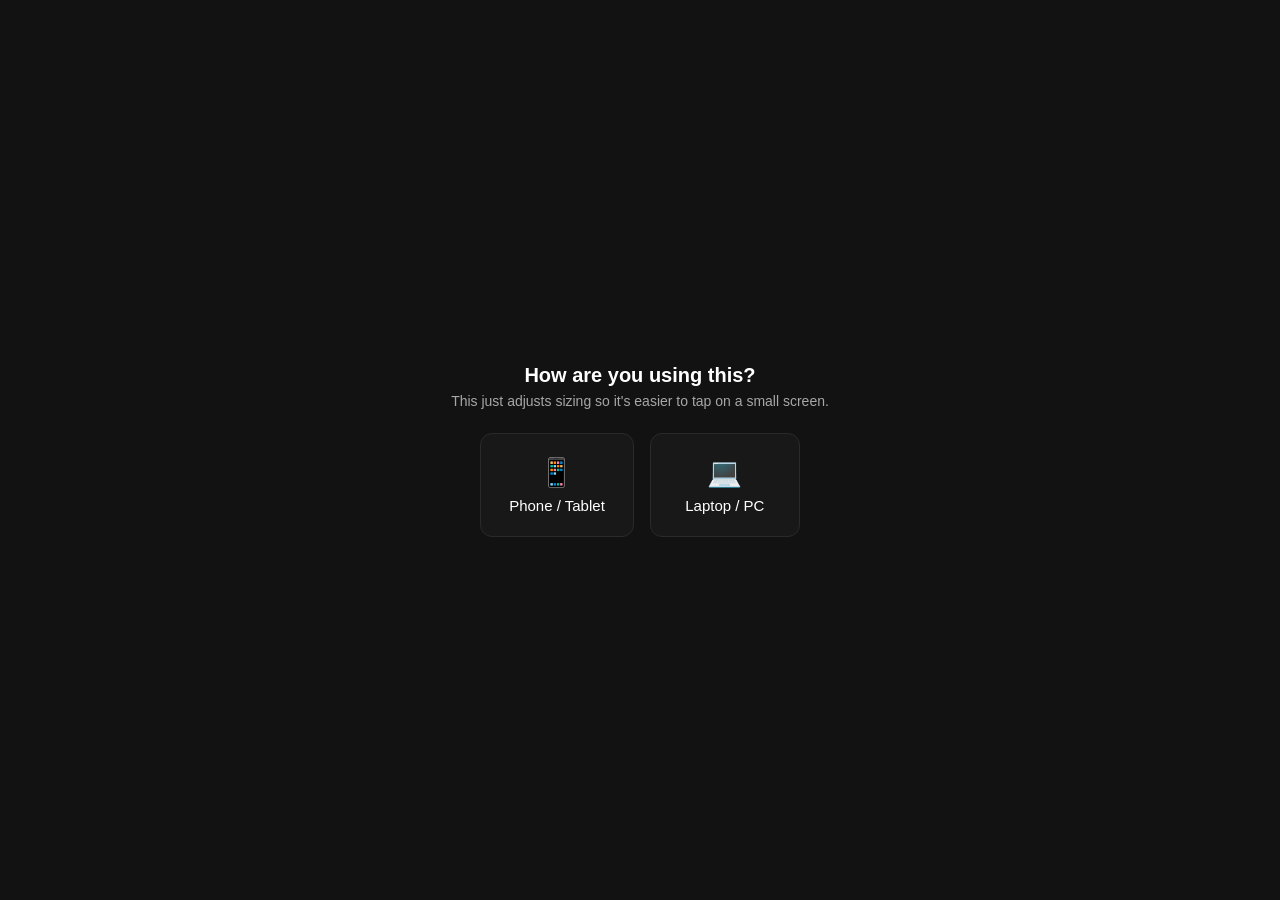
<file: offline-spotify (11).html>
<!DOCTYPE html>
<html lang="en">
<head>
<meta charset="UTF-8">
<title>Offline Player</title>
<link rel="manifest" href="manifest.json">
<meta name="theme-color" content="#121212">
<meta name="viewport" content="width=device-width, initial-scale=1">
<script>
/*!

JSZip v3.10.1 - A JavaScript class for generating and reading zip files
<http://stuartk.com/jszip>

(c) 2009-2016 Stuart Knightley <stuart [at] stuartk.com>
Dual licenced under the MIT license or GPLv3. See https://raw.github.com/Stuk/jszip/main/LICENSE.markdown.

JSZip uses the library pako released under the MIT license :
https://github.com/nodeca/pako/blob/main/LICENSE
*/

!function(e){if("object"==typeof exports&&"undefined"!=typeof module)module.exports=e();else if("function"==typeof define&&define.amd)define([],e);else{("undefined"!=typeof window?window:"undefined"!=typeof global?global:"undefined"!=typeof self?self:this).JSZip=e()}}(function(){return function s(a,o,h){function u(r,e){if(!o[r]){if(!a[r]){var t="function"==typeof require&&require;if(!e&&t)return t(r,!0);if(l)return l(r,!0);var n=new Error("Cannot find module '"+r+"'");throw n.code="MODULE_NOT_FOUND",n}var i=o[r]={exports:{}};a[r][0].call(i.exports,function(e){var t=a[r][1][e];return u(t||e)},i,i.exports,s,a,o,h)}return o[r].exports}for(var l="function"==typeof require&&require,e=0;e<h.length;e++)u(h[e]);return u}({1:[function(e,t,r){"use strict";var d=e("./utils"),c=e("./support"),p="ABCDEFGHIJKLMNOPQRSTUVWXYZabcdefghijklmnopqrstuvwxyz0123456789+/=";r.encode=function(e){for(var t,r,n,i,s,a,o,h=[],u=0,l=e.length,f=l,c="string"!==d.getTypeOf(e);u<e.length;)f=l-u,n=c?(t=e[u++],r=u<l?e[u++]:0,u<l?e[u++]:0):(t=e.charCodeAt(u++),r=u<l?e.charCodeAt(u++):0,u<l?e.charCodeAt(u++):0),i=t>>2,s=(3&t)<<4|r>>4,a=1<f?(15&r)<<2|n>>6:64,o=2<f?63&n:64,h.push(p.charAt(i)+p.charAt(s)+p.charAt(a)+p.charAt(o));return h.join("")},r.decode=function(e){var t,r,n,i,s,a,o=0,h=0,u="data:";if(e.substr(0,u.length)===u)throw new Error("Invalid base64 input, it looks like a data url.");var l,f=3*(e=e.replace(/[^A-Za-z0-9+/=]/g,"")).length/4;if(e.charAt(e.length-1)===p.charAt(64)&&f--,e.charAt(e.length-2)===p.charAt(64)&&f--,f%1!=0)throw new Error("Invalid base64 input, bad content length.");for(l=c.uint8array?new Uint8Array(0|f):new Array(0|f);o<e.length;)t=p.indexOf(e.charAt(o++))<<2|(i=p.indexOf(e.charAt(o++)))>>4,r=(15&i)<<4|(s=p.indexOf(e.charAt(o++)))>>2,n=(3&s)<<6|(a=p.indexOf(e.charAt(o++))),l[h++]=t,64!==s&&(l[h++]=r),64!==a&&(l[h++]=n);return l}},{"./support":30,"./utils":32}],2:[function(e,t,r){"use strict";var n=e("./external"),i=e("./stream/DataWorker"),s=e("./stream/Crc32Probe"),a=e("./stream/DataLengthProbe");function o(e,t,r,n,i){this.compressedSize=e,this.uncompressedSize=t,this.crc32=r,this.compression=n,this.compressedContent=i}o.prototype={getContentWorker:function(){var e=new i(n.Promise.resolve(this.compressedContent)).pipe(this.compression.uncompressWorker()).pipe(new a("data_length")),t=this;return e.on("end",function(){if(this.streamInfo.data_length!==t.uncompressedSize)throw new Error("Bug : uncompressed data size mismatch")}),e},getCompressedWorker:function(){return new i(n.Promise.resolve(this.compressedContent)).withStreamInfo("compressedSize",this.compressedSize).withStreamInfo("uncompressedSize",this.uncompressedSize).withStreamInfo("crc32",this.crc32).withStreamInfo("compression",this.compression)}},o.createWorkerFrom=function(e,t,r){return e.pipe(new s).pipe(new a("uncompressedSize")).pipe(t.compressWorker(r)).pipe(new a("compressedSize")).withStreamInfo("compression",t)},t.exports=o},{"./external":6,"./stream/Crc32Probe":25,"./stream/DataLengthProbe":26,"./stream/DataWorker":27}],3:[function(e,t,r){"use strict";var n=e("./stream/GenericWorker");r.STORE={magic:"\0\0",compressWorker:function(){return new n("STORE compression")},uncompressWorker:function(){return new n("STORE decompression")}},r.DEFLATE=e("./flate")},{"./flate":7,"./stream/GenericWorker":28}],4:[function(e,t,r){"use strict";var n=e("./utils");var o=function(){for(var e,t=[],r=0;r<256;r++){e=r;for(var n=0;n<8;n++)e=1&e?3988292384^e>>>1:e>>>1;t[r]=e}return t}();t.exports=function(e,t){return void 0!==e&&e.length?"string"!==n.getTypeOf(e)?function(e,t,r,n){var i=o,s=n+r;e^=-1;for(var a=n;a<s;a++)e=e>>>8^i[255&(e^t[a])];return-1^e}(0|t,e,e.length,0):function(e,t,r,n){var i=o,s=n+r;e^=-1;for(var a=n;a<s;a++)e=e>>>8^i[255&(e^t.charCodeAt(a))];return-1^e}(0|t,e,e.length,0):0}},{"./utils":32}],5:[function(e,t,r){"use strict";r.base64=!1,r.binary=!1,r.dir=!1,r.createFolders=!0,r.date=null,r.compression=null,r.compressionOptions=null,r.comment=null,r.unixPermissions=null,r.dosPermissions=null},{}],6:[function(e,t,r){"use strict";var n=null;n="undefined"!=typeof Promise?Promise:e("lie"),t.exports={Promise:n}},{lie:37}],7:[function(e,t,r){"use strict";var n="undefined"!=typeof Uint8Array&&"undefined"!=typeof Uint16Array&&"undefined"!=typeof Uint32Array,i=e("pako"),s=e("./utils"),a=e("./stream/GenericWorker"),o=n?"uint8array":"array";function h(e,t){a.call(this,"FlateWorker/"+e),this._pako=null,this._pakoAction=e,this._pakoOptions=t,this.meta={}}r.magic="\b\0",s.inherits(h,a),h.prototype.processChunk=function(e){this.meta=e.meta,null===this._pako&&this._createPako(),this._pako.push(s.transformTo(o,e.data),!1)},h.prototype.flush=function(){a.prototype.flush.call(this),null===this._pako&&this._createPako(),this._pako.push([],!0)},h.prototype.cleanUp=function(){a.prototype.cleanUp.call(this),this._pako=null},h.prototype._createPako=function(){this._pako=new i[this._pakoAction]({raw:!0,level:this._pakoOptions.level||-1});var t=this;this._pako.onData=function(e){t.push({data:e,meta:t.meta})}},r.compressWorker=function(e){return new h("Deflate",e)},r.uncompressWorker=function(){return new h("Inflate",{})}},{"./stream/GenericWorker":28,"./utils":32,pako:38}],8:[function(e,t,r){"use strict";function A(e,t){var r,n="";for(r=0;r<t;r++)n+=String.fromCharCode(255&e),e>>>=8;return n}function n(e,t,r,n,i,s){var a,o,h=e.file,u=e.compression,l=s!==O.utf8encode,f=I.transformTo("string",s(h.name)),c=I.transformTo("string",O.utf8encode(h.name)),d=h.comment,p=I.transformTo("string",s(d)),m=I.transformTo("string",O.utf8encode(d)),_=c.length!==h.name.length,g=m.length!==d.length,b="",v="",y="",w=h.dir,k=h.date,x={crc32:0,compressedSize:0,uncompressedSize:0};t&&!r||(x.crc32=e.crc32,x.compressedSize=e.compressedSize,x.uncompressedSize=e.uncompressedSize);var S=0;t&&(S|=8),l||!_&&!g||(S|=2048);var z=0,C=0;w&&(z|=16),"UNIX"===i?(C=798,z|=function(e,t){var r=e;return e||(r=t?16893:33204),(65535&r)<<16}(h.unixPermissions,w)):(C=20,z|=function(e){return 63&(e||0)}(h.dosPermissions)),a=k.getUTCHours(),a<<=6,a|=k.getUTCMinutes(),a<<=5,a|=k.getUTCSeconds()/2,o=k.getUTCFullYear()-1980,o<<=4,o|=k.getUTCMonth()+1,o<<=5,o|=k.getUTCDate(),_&&(v=A(1,1)+A(B(f),4)+c,b+="up"+A(v.length,2)+v),g&&(y=A(1,1)+A(B(p),4)+m,b+="uc"+A(y.length,2)+y);var E="";return E+="\n\0",E+=A(S,2),E+=u.magic,E+=A(a,2),E+=A(o,2),E+=A(x.crc32,4),E+=A(x.compressedSize,4),E+=A(x.uncompressedSize,4),E+=A(f.length,2),E+=A(b.length,2),{fileRecord:R.LOCAL_FILE_HEADER+E+f+b,dirRecord:R.CENTRAL_FILE_HEADER+A(C,2)+E+A(p.length,2)+"\0\0\0\0"+A(z,4)+A(n,4)+f+b+p}}var I=e("../utils"),i=e("../stream/GenericWorker"),O=e("../utf8"),B=e("../crc32"),R=e("../signature");function s(e,t,r,n){i.call(this,"ZipFileWorker"),this.bytesWritten=0,this.zipComment=t,this.zipPlatform=r,this.encodeFileName=n,this.streamFiles=e,this.accumulate=!1,this.contentBuffer=[],this.dirRecords=[],this.currentSourceOffset=0,this.entriesCount=0,this.currentFile=null,this._sources=[]}I.inherits(s,i),s.prototype.push=function(e){var t=e.meta.percent||0,r=this.entriesCount,n=this._sources.length;this.accumulate?this.contentBuffer.push(e):(this.bytesWritten+=e.data.length,i.prototype.push.call(this,{data:e.data,meta:{currentFile:this.currentFile,percent:r?(t+100*(r-n-1))/r:100}}))},s.prototype.openedSource=function(e){this.currentSourceOffset=this.bytesWritten,this.currentFile=e.file.name;var t=this.streamFiles&&!e.file.dir;if(t){var r=n(e,t,!1,this.currentSourceOffset,this.zipPlatform,this.encodeFileName);this.push({data:r.fileRecord,meta:{percent:0}})}else this.accumulate=!0},s.prototype.closedSource=function(e){this.accumulate=!1;var t=this.streamFiles&&!e.file.dir,r=n(e,t,!0,this.currentSourceOffset,this.zipPlatform,this.encodeFileName);if(this.dirRecords.push(r.dirRecord),t)this.push({data:function(e){return R.DATA_DESCRIPTOR+A(e.crc32,4)+A(e.compressedSize,4)+A(e.uncompressedSize,4)}(e),meta:{percent:100}});else for(this.push({data:r.fileRecord,meta:{percent:0}});this.contentBuffer.length;)this.push(this.contentBuffer.shift());this.currentFile=null},s.prototype.flush=function(){for(var e=this.bytesWritten,t=0;t<this.dirRecords.length;t++)this.push({data:this.dirRecords[t],meta:{percent:100}});var r=this.bytesWritten-e,n=function(e,t,r,n,i){var s=I.transformTo("string",i(n));return R.CENTRAL_DIRECTORY_END+"\0\0\0\0"+A(e,2)+A(e,2)+A(t,4)+A(r,4)+A(s.length,2)+s}(this.dirRecords.length,r,e,this.zipComment,this.encodeFileName);this.push({data:n,meta:{percent:100}})},s.prototype.prepareNextSource=function(){this.previous=this._sources.shift(),this.openedSource(this.previous.streamInfo),this.isPaused?this.previous.pause():this.previous.resume()},s.prototype.registerPrevious=function(e){this._sources.push(e);var t=this;return e.on("data",function(e){t.processChunk(e)}),e.on("end",function(){t.closedSource(t.previous.streamInfo),t._sources.length?t.prepareNextSource():t.end()}),e.on("error",function(e){t.error(e)}),this},s.prototype.resume=function(){return!!i.prototype.resume.call(this)&&(!this.previous&&this._sources.length?(this.prepareNextSource(),!0):this.previous||this._sources.length||this.generatedError?void 0:(this.end(),!0))},s.prototype.error=function(e){var t=this._sources;if(!i.prototype.error.call(this,e))return!1;for(var r=0;r<t.length;r++)try{t[r].error(e)}catch(e){}return!0},s.prototype.lock=function(){i.prototype.lock.call(this);for(var e=this._sources,t=0;t<e.length;t++)e[t].lock()},t.exports=s},{"../crc32":4,"../signature":23,"../stream/GenericWorker":28,"../utf8":31,"../utils":32}],9:[function(e,t,r){"use strict";var u=e("../compressions"),n=e("./ZipFileWorker");r.generateWorker=function(e,a,t){var o=new n(a.streamFiles,t,a.platform,a.encodeFileName),h=0;try{e.forEach(function(e,t){h++;var r=function(e,t){var r=e||t,n=u[r];if(!n)throw new Error(r+" is not a valid compression method !");return n}(t.options.compression,a.compression),n=t.options.compressionOptions||a.compressionOptions||{},i=t.dir,s=t.date;t._compressWorker(r,n).withStreamInfo("file",{name:e,dir:i,date:s,comment:t.comment||"",unixPermissions:t.unixPermissions,dosPermissions:t.dosPermissions}).pipe(o)}),o.entriesCount=h}catch(e){o.error(e)}return o}},{"../compressions":3,"./ZipFileWorker":8}],10:[function(e,t,r){"use strict";function n(){if(!(this instanceof n))return new n;if(arguments.length)throw new Error("The constructor with parameters has been removed in JSZip 3.0, please check the upgrade guide.");this.files=Object.create(null),this.comment=null,this.root="",this.clone=function(){var e=new n;for(var t in this)"function"!=typeof this[t]&&(e[t]=this[t]);return e}}(n.prototype=e("./object")).loadAsync=e("./load"),n.support=e("./support"),n.defaults=e("./defaults"),n.version="3.10.1",n.loadAsync=function(e,t){return(new n).loadAsync(e,t)},n.external=e("./external"),t.exports=n},{"./defaults":5,"./external":6,"./load":11,"./object":15,"./support":30}],11:[function(e,t,r){"use strict";var u=e("./utils"),i=e("./external"),n=e("./utf8"),s=e("./zipEntries"),a=e("./stream/Crc32Probe"),l=e("./nodejsUtils");function f(n){return new i.Promise(function(e,t){var r=n.decompressed.getContentWorker().pipe(new a);r.on("error",function(e){t(e)}).on("end",function(){r.streamInfo.crc32!==n.decompressed.crc32?t(new Error("Corrupted zip : CRC32 mismatch")):e()}).resume()})}t.exports=function(e,o){var h=this;return o=u.extend(o||{},{base64:!1,checkCRC32:!1,optimizedBinaryString:!1,createFolders:!1,decodeFileName:n.utf8decode}),l.isNode&&l.isStream(e)?i.Promise.reject(new Error("JSZip can't accept a stream when loading a zip file.")):u.prepareContent("the loaded zip file",e,!0,o.optimizedBinaryString,o.base64).then(function(e){var t=new s(o);return t.load(e),t}).then(function(e){var t=[i.Promise.resolve(e)],r=e.files;if(o.checkCRC32)for(var n=0;n<r.length;n++)t.push(f(r[n]));return i.Promise.all(t)}).then(function(e){for(var t=e.shift(),r=t.files,n=0;n<r.length;n++){var i=r[n],s=i.fileNameStr,a=u.resolve(i.fileNameStr);h.file(a,i.decompressed,{binary:!0,optimizedBinaryString:!0,date:i.date,dir:i.dir,comment:i.fileCommentStr.length?i.fileCommentStr:null,unixPermissions:i.unixPermissions,dosPermissions:i.dosPermissions,createFolders:o.createFolders}),i.dir||(h.file(a).unsafeOriginalName=s)}return t.zipComment.length&&(h.comment=t.zipComment),h})}},{"./external":6,"./nodejsUtils":14,"./stream/Crc32Probe":25,"./utf8":31,"./utils":32,"./zipEntries":33}],12:[function(e,t,r){"use strict";var n=e("../utils"),i=e("../stream/GenericWorker");function s(e,t){i.call(this,"Nodejs stream input adapter for "+e),this._upstreamEnded=!1,this._bindStream(t)}n.inherits(s,i),s.prototype._bindStream=function(e){var t=this;(this._stream=e).pause(),e.on("data",function(e){t.push({data:e,meta:{percent:0}})}).on("error",function(e){t.isPaused?this.generatedError=e:t.error(e)}).on("end",function(){t.isPaused?t._upstreamEnded=!0:t.end()})},s.prototype.pause=function(){return!!i.prototype.pause.call(this)&&(this._stream.pause(),!0)},s.prototype.resume=function(){return!!i.prototype.resume.call(this)&&(this._upstreamEnded?this.end():this._stream.resume(),!0)},t.exports=s},{"../stream/GenericWorker":28,"../utils":32}],13:[function(e,t,r){"use strict";var i=e("readable-stream").Readable;function n(e,t,r){i.call(this,t),this._helper=e;var n=this;e.on("data",function(e,t){n.push(e)||n._helper.pause(),r&&r(t)}).on("error",function(e){n.emit("error",e)}).on("end",function(){n.push(null)})}e("../utils").inherits(n,i),n.prototype._read=function(){this._helper.resume()},t.exports=n},{"../utils":32,"readable-stream":16}],14:[function(e,t,r){"use strict";t.exports={isNode:"undefined"!=typeof Buffer,newBufferFrom:function(e,t){if(Buffer.from&&Buffer.from!==Uint8Array.from)return Buffer.from(e,t);if("number"==typeof e)throw new Error('The "data" argument must not be a number');return new Buffer(e,t)},allocBuffer:function(e){if(Buffer.alloc)return Buffer.alloc(e);var t=new Buffer(e);return t.fill(0),t},isBuffer:function(e){return Buffer.isBuffer(e)},isStream:function(e){return e&&"function"==typeof e.on&&"function"==typeof e.pause&&"function"==typeof e.resume}}},{}],15:[function(e,t,r){"use strict";function s(e,t,r){var n,i=u.getTypeOf(t),s=u.extend(r||{},f);s.date=s.date||new Date,null!==s.compression&&(s.compression=s.compression.toUpperCase()),"string"==typeof s.unixPermissions&&(s.unixPermissions=parseInt(s.unixPermissions,8)),s.unixPermissions&&16384&s.unixPermissions&&(s.dir=!0),s.dosPermissions&&16&s.dosPermissions&&(s.dir=!0),s.dir&&(e=g(e)),s.createFolders&&(n=_(e))&&b.call(this,n,!0);var a="string"===i&&!1===s.binary&&!1===s.base64;r&&void 0!==r.binary||(s.binary=!a),(t instanceof c&&0===t.uncompressedSize||s.dir||!t||0===t.length)&&(s.base64=!1,s.binary=!0,t="",s.compression="STORE",i="string");var o=null;o=t instanceof c||t instanceof l?t:p.isNode&&p.isStream(t)?new m(e,t):u.prepareContent(e,t,s.binary,s.optimizedBinaryString,s.base64);var h=new d(e,o,s);this.files[e]=h}var i=e("./utf8"),u=e("./utils"),l=e("./stream/GenericWorker"),a=e("./stream/StreamHelper"),f=e("./defaults"),c=e("./compressedObject"),d=e("./zipObject"),o=e("./generate"),p=e("./nodejsUtils"),m=e("./nodejs/NodejsStreamInputAdapter"),_=function(e){"/"===e.slice(-1)&&(e=e.substring(0,e.length-1));var t=e.lastIndexOf("/");return 0<t?e.substring(0,t):""},g=function(e){return"/"!==e.slice(-1)&&(e+="/"),e},b=function(e,t){return t=void 0!==t?t:f.createFolders,e=g(e),this.files[e]||s.call(this,e,null,{dir:!0,createFolders:t}),this.files[e]};function h(e){return"[object RegExp]"===Object.prototype.toString.call(e)}var n={load:function(){throw new Error("This method has been removed in JSZip 3.0, please check the upgrade guide.")},forEach:function(e){var t,r,n;for(t in this.files)n=this.files[t],(r=t.slice(this.root.length,t.length))&&t.slice(0,this.root.length)===this.root&&e(r,n)},filter:function(r){var n=[];return this.forEach(function(e,t){r(e,t)&&n.push(t)}),n},file:function(e,t,r){if(1!==arguments.length)return e=this.root+e,s.call(this,e,t,r),this;if(h(e)){var n=e;return this.filter(function(e,t){return!t.dir&&n.test(e)})}var i=this.files[this.root+e];return i&&!i.dir?i:null},folder:function(r){if(!r)return this;if(h(r))return this.filter(function(e,t){return t.dir&&r.test(e)});var e=this.root+r,t=b.call(this,e),n=this.clone();return n.root=t.name,n},remove:function(r){r=this.root+r;var e=this.files[r];if(e||("/"!==r.slice(-1)&&(r+="/"),e=this.files[r]),e&&!e.dir)delete this.files[r];else for(var t=this.filter(function(e,t){return t.name.slice(0,r.length)===r}),n=0;n<t.length;n++)delete this.files[t[n].name];return this},generate:function(){throw new Error("This method has been removed in JSZip 3.0, please check the upgrade guide.")},generateInternalStream:function(e){var t,r={};try{if((r=u.extend(e||{},{streamFiles:!1,compression:"STORE",compressionOptions:null,type:"",platform:"DOS",comment:null,mimeType:"application/zip",encodeFileName:i.utf8encode})).type=r.type.toLowerCase(),r.compression=r.compression.toUpperCase(),"binarystring"===r.type&&(r.type="string"),!r.type)throw new Error("No output type specified.");u.checkSupport(r.type),"darwin"!==r.platform&&"freebsd"!==r.platform&&"linux"!==r.platform&&"sunos"!==r.platform||(r.platform="UNIX"),"win32"===r.platform&&(r.platform="DOS");var n=r.comment||this.comment||"";t=o.generateWorker(this,r,n)}catch(e){(t=new l("error")).error(e)}return new a(t,r.type||"string",r.mimeType)},generateAsync:function(e,t){return this.generateInternalStream(e).accumulate(t)},generateNodeStream:function(e,t){return(e=e||{}).type||(e.type="nodebuffer"),this.generateInternalStream(e).toNodejsStream(t)}};t.exports=n},{"./compressedObject":2,"./defaults":5,"./generate":9,"./nodejs/NodejsStreamInputAdapter":12,"./nodejsUtils":14,"./stream/GenericWorker":28,"./stream/StreamHelper":29,"./utf8":31,"./utils":32,"./zipObject":35}],16:[function(e,t,r){"use strict";t.exports=e("stream")},{stream:void 0}],17:[function(e,t,r){"use strict";var n=e("./DataReader");function i(e){n.call(this,e);for(var t=0;t<this.data.length;t++)e[t]=255&e[t]}e("../utils").inherits(i,n),i.prototype.byteAt=function(e){return this.data[this.zero+e]},i.prototype.lastIndexOfSignature=function(e){for(var t=e.charCodeAt(0),r=e.charCodeAt(1),n=e.charCodeAt(2),i=e.charCodeAt(3),s=this.length-4;0<=s;--s)if(this.data[s]===t&&this.data[s+1]===r&&this.data[s+2]===n&&this.data[s+3]===i)return s-this.zero;return-1},i.prototype.readAndCheckSignature=function(e){var t=e.charCodeAt(0),r=e.charCodeAt(1),n=e.charCodeAt(2),i=e.charCodeAt(3),s=this.readData(4);return t===s[0]&&r===s[1]&&n===s[2]&&i===s[3]},i.prototype.readData=function(e){if(this.checkOffset(e),0===e)return[];var t=this.data.slice(this.zero+this.index,this.zero+this.index+e);return this.index+=e,t},t.exports=i},{"../utils":32,"./DataReader":18}],18:[function(e,t,r){"use strict";var n=e("../utils");function i(e){this.data=e,this.length=e.length,this.index=0,this.zero=0}i.prototype={checkOffset:function(e){this.checkIndex(this.index+e)},checkIndex:function(e){if(this.length<this.zero+e||e<0)throw new Error("End of data reached (data length = "+this.length+", asked index = "+e+"). Corrupted zip ?")},setIndex:function(e){this.checkIndex(e),this.index=e},skip:function(e){this.setIndex(this.index+e)},byteAt:function(){},readInt:function(e){var t,r=0;for(this.checkOffset(e),t=this.index+e-1;t>=this.index;t--)r=(r<<8)+this.byteAt(t);return this.index+=e,r},readString:function(e){return n.transformTo("string",this.readData(e))},readData:function(){},lastIndexOfSignature:function(){},readAndCheckSignature:function(){},readDate:function(){var e=this.readInt(4);return new Date(Date.UTC(1980+(e>>25&127),(e>>21&15)-1,e>>16&31,e>>11&31,e>>5&63,(31&e)<<1))}},t.exports=i},{"../utils":32}],19:[function(e,t,r){"use strict";var n=e("./Uint8ArrayReader");function i(e){n.call(this,e)}e("../utils").inherits(i,n),i.prototype.readData=function(e){this.checkOffset(e);var t=this.data.slice(this.zero+this.index,this.zero+this.index+e);return this.index+=e,t},t.exports=i},{"../utils":32,"./Uint8ArrayReader":21}],20:[function(e,t,r){"use strict";var n=e("./DataReader");function i(e){n.call(this,e)}e("../utils").inherits(i,n),i.prototype.byteAt=function(e){return this.data.charCodeAt(this.zero+e)},i.prototype.lastIndexOfSignature=function(e){return this.data.lastIndexOf(e)-this.zero},i.prototype.readAndCheckSignature=function(e){return e===this.readData(4)},i.prototype.readData=function(e){this.checkOffset(e);var t=this.data.slice(this.zero+this.index,this.zero+this.index+e);return this.index+=e,t},t.exports=i},{"../utils":32,"./DataReader":18}],21:[function(e,t,r){"use strict";var n=e("./ArrayReader");function i(e){n.call(this,e)}e("../utils").inherits(i,n),i.prototype.readData=function(e){if(this.checkOffset(e),0===e)return new Uint8Array(0);var t=this.data.subarray(this.zero+this.index,this.zero+this.index+e);return this.index+=e,t},t.exports=i},{"../utils":32,"./ArrayReader":17}],22:[function(e,t,r){"use strict";var n=e("../utils"),i=e("../support"),s=e("./ArrayReader"),a=e("./StringReader"),o=e("./NodeBufferReader"),h=e("./Uint8ArrayReader");t.exports=function(e){var t=n.getTypeOf(e);return n.checkSupport(t),"string"!==t||i.uint8array?"nodebuffer"===t?new o(e):i.uint8array?new h(n.transformTo("uint8array",e)):new s(n.transformTo("array",e)):new a(e)}},{"../support":30,"../utils":32,"./ArrayReader":17,"./NodeBufferReader":19,"./StringReader":20,"./Uint8ArrayReader":21}],23:[function(e,t,r){"use strict";r.LOCAL_FILE_HEADER="PK",r.CENTRAL_FILE_HEADER="PK",r.CENTRAL_DIRECTORY_END="PK",r.ZIP64_CENTRAL_DIRECTORY_LOCATOR="PK",r.ZIP64_CENTRAL_DIRECTORY_END="PK",r.DATA_DESCRIPTOR="PK\b"},{}],24:[function(e,t,r){"use strict";var n=e("./GenericWorker"),i=e("../utils");function s(e){n.call(this,"ConvertWorker to "+e),this.destType=e}i.inherits(s,n),s.prototype.processChunk=function(e){this.push({data:i.transformTo(this.destType,e.data),meta:e.meta})},t.exports=s},{"../utils":32,"./GenericWorker":28}],25:[function(e,t,r){"use strict";var n=e("./GenericWorker"),i=e("../crc32");function s(){n.call(this,"Crc32Probe"),this.withStreamInfo("crc32",0)}e("../utils").inherits(s,n),s.prototype.processChunk=function(e){this.streamInfo.crc32=i(e.data,this.streamInfo.crc32||0),this.push(e)},t.exports=s},{"../crc32":4,"../utils":32,"./GenericWorker":28}],26:[function(e,t,r){"use strict";var n=e("../utils"),i=e("./GenericWorker");function s(e){i.call(this,"DataLengthProbe for "+e),this.propName=e,this.withStreamInfo(e,0)}n.inherits(s,i),s.prototype.processChunk=function(e){if(e){var t=this.streamInfo[this.propName]||0;this.streamInfo[this.propName]=t+e.data.length}i.prototype.processChunk.call(this,e)},t.exports=s},{"../utils":32,"./GenericWorker":28}],27:[function(e,t,r){"use strict";var n=e("../utils"),i=e("./GenericWorker");function s(e){i.call(this,"DataWorker");var t=this;this.dataIsReady=!1,this.index=0,this.max=0,this.data=null,this.type="",this._tickScheduled=!1,e.then(function(e){t.dataIsReady=!0,t.data=e,t.max=e&&e.length||0,t.type=n.getTypeOf(e),t.isPaused||t._tickAndRepeat()},function(e){t.error(e)})}n.inherits(s,i),s.prototype.cleanUp=function(){i.prototype.cleanUp.call(this),this.data=null},s.prototype.resume=function(){return!!i.prototype.resume.call(this)&&(!this._tickScheduled&&this.dataIsReady&&(this._tickScheduled=!0,n.delay(this._tickAndRepeat,[],this)),!0)},s.prototype._tickAndRepeat=function(){this._tickScheduled=!1,this.isPaused||this.isFinished||(this._tick(),this.isFinished||(n.delay(this._tickAndRepeat,[],this),this._tickScheduled=!0))},s.prototype._tick=function(){if(this.isPaused||this.isFinished)return!1;var e=null,t=Math.min(this.max,this.index+16384);if(this.index>=this.max)return this.end();switch(this.type){case"string":e=this.data.substring(this.index,t);break;case"uint8array":e=this.data.subarray(this.index,t);break;case"array":case"nodebuffer":e=this.data.slice(this.index,t)}return this.index=t,this.push({data:e,meta:{percent:this.max?this.index/this.max*100:0}})},t.exports=s},{"../utils":32,"./GenericWorker":28}],28:[function(e,t,r){"use strict";function n(e){this.name=e||"default",this.streamInfo={},this.generatedError=null,this.extraStreamInfo={},this.isPaused=!0,this.isFinished=!1,this.isLocked=!1,this._listeners={data:[],end:[],error:[]},this.previous=null}n.prototype={push:function(e){this.emit("data",e)},end:function(){if(this.isFinished)return!1;this.flush();try{this.emit("end"),this.cleanUp(),this.isFinished=!0}catch(e){this.emit("error",e)}return!0},error:function(e){return!this.isFinished&&(this.isPaused?this.generatedError=e:(this.isFinished=!0,this.emit("error",e),this.previous&&this.previous.error(e),this.cleanUp()),!0)},on:function(e,t){return this._listeners[e].push(t),this},cleanUp:function(){this.streamInfo=this.generatedError=this.extraStreamInfo=null,this._listeners=[]},emit:function(e,t){if(this._listeners[e])for(var r=0;r<this._listeners[e].length;r++)this._listeners[e][r].call(this,t)},pipe:function(e){return e.registerPrevious(this)},registerPrevious:function(e){if(this.isLocked)throw new Error("The stream '"+this+"' has already been used.");this.streamInfo=e.streamInfo,this.mergeStreamInfo(),this.previous=e;var t=this;return e.on("data",function(e){t.processChunk(e)}),e.on("end",function(){t.end()}),e.on("error",function(e){t.error(e)}),this},pause:function(){return!this.isPaused&&!this.isFinished&&(this.isPaused=!0,this.previous&&this.previous.pause(),!0)},resume:function(){if(!this.isPaused||this.isFinished)return!1;var e=this.isPaused=!1;return this.generatedError&&(this.error(this.generatedError),e=!0),this.previous&&this.previous.resume(),!e},flush:function(){},processChunk:function(e){this.push(e)},withStreamInfo:function(e,t){return this.extraStreamInfo[e]=t,this.mergeStreamInfo(),this},mergeStreamInfo:function(){for(var e in this.extraStreamInfo)Object.prototype.hasOwnProperty.call(this.extraStreamInfo,e)&&(this.streamInfo[e]=this.extraStreamInfo[e])},lock:function(){if(this.isLocked)throw new Error("The stream '"+this+"' has already been used.");this.isLocked=!0,this.previous&&this.previous.lock()},toString:function(){var e="Worker "+this.name;return this.previous?this.previous+" -> "+e:e}},t.exports=n},{}],29:[function(e,t,r){"use strict";var h=e("../utils"),i=e("./ConvertWorker"),s=e("./GenericWorker"),u=e("../base64"),n=e("../support"),a=e("../external"),o=null;if(n.nodestream)try{o=e("../nodejs/NodejsStreamOutputAdapter")}catch(e){}function l(e,o){return new a.Promise(function(t,r){var n=[],i=e._internalType,s=e._outputType,a=e._mimeType;e.on("data",function(e,t){n.push(e),o&&o(t)}).on("error",function(e){n=[],r(e)}).on("end",function(){try{var e=function(e,t,r){switch(e){case"blob":return h.newBlob(h.transformTo("arraybuffer",t),r);case"base64":return u.encode(t);default:return h.transformTo(e,t)}}(s,function(e,t){var r,n=0,i=null,s=0;for(r=0;r<t.length;r++)s+=t[r].length;switch(e){case"string":return t.join("");case"array":return Array.prototype.concat.apply([],t);case"uint8array":for(i=new Uint8Array(s),r=0;r<t.length;r++)i.set(t[r],n),n+=t[r].length;return i;case"nodebuffer":return Buffer.concat(t);default:throw new Error("concat : unsupported type '"+e+"'")}}(i,n),a);t(e)}catch(e){r(e)}n=[]}).resume()})}function f(e,t,r){var n=t;switch(t){case"blob":case"arraybuffer":n="uint8array";break;case"base64":n="string"}try{this._internalType=n,this._outputType=t,this._mimeType=r,h.checkSupport(n),this._worker=e.pipe(new i(n)),e.lock()}catch(e){this._worker=new s("error"),this._worker.error(e)}}f.prototype={accumulate:function(e){return l(this,e)},on:function(e,t){var r=this;return"data"===e?this._worker.on(e,function(e){t.call(r,e.data,e.meta)}):this._worker.on(e,function(){h.delay(t,arguments,r)}),this},resume:function(){return h.delay(this._worker.resume,[],this._worker),this},pause:function(){return this._worker.pause(),this},toNodejsStream:function(e){if(h.checkSupport("nodestream"),"nodebuffer"!==this._outputType)throw new Error(this._outputType+" is not supported by this method");return new o(this,{objectMode:"nodebuffer"!==this._outputType},e)}},t.exports=f},{"../base64":1,"../external":6,"../nodejs/NodejsStreamOutputAdapter":13,"../support":30,"../utils":32,"./ConvertWorker":24,"./GenericWorker":28}],30:[function(e,t,r){"use strict";if(r.base64=!0,r.array=!0,r.string=!0,r.arraybuffer="undefined"!=typeof ArrayBuffer&&"undefined"!=typeof Uint8Array,r.nodebuffer="undefined"!=typeof Buffer,r.uint8array="undefined"!=typeof Uint8Array,"undefined"==typeof ArrayBuffer)r.blob=!1;else{var n=new ArrayBuffer(0);try{r.blob=0===new Blob([n],{type:"application/zip"}).size}catch(e){try{var i=new(self.BlobBuilder||self.WebKitBlobBuilder||self.MozBlobBuilder||self.MSBlobBuilder);i.append(n),r.blob=0===i.getBlob("application/zip").size}catch(e){r.blob=!1}}}try{r.nodestream=!!e("readable-stream").Readable}catch(e){r.nodestream=!1}},{"readable-stream":16}],31:[function(e,t,s){"use strict";for(var o=e("./utils"),h=e("./support"),r=e("./nodejsUtils"),n=e("./stream/GenericWorker"),u=new Array(256),i=0;i<256;i++)u[i]=252<=i?6:248<=i?5:240<=i?4:224<=i?3:192<=i?2:1;u[254]=u[254]=1;function a(){n.call(this,"utf-8 decode"),this.leftOver=null}function l(){n.call(this,"utf-8 encode")}s.utf8encode=function(e){return h.nodebuffer?r.newBufferFrom(e,"utf-8"):function(e){var t,r,n,i,s,a=e.length,o=0;for(i=0;i<a;i++)55296==(64512&(r=e.charCodeAt(i)))&&i+1<a&&56320==(64512&(n=e.charCodeAt(i+1)))&&(r=65536+(r-55296<<10)+(n-56320),i++),o+=r<128?1:r<2048?2:r<65536?3:4;for(t=h.uint8array?new Uint8Array(o):new Array(o),i=s=0;s<o;i++)55296==(64512&(r=e.charCodeAt(i)))&&i+1<a&&56320==(64512&(n=e.charCodeAt(i+1)))&&(r=65536+(r-55296<<10)+(n-56320),i++),r<128?t[s++]=r:(r<2048?t[s++]=192|r>>>6:(r<65536?t[s++]=224|r>>>12:(t[s++]=240|r>>>18,t[s++]=128|r>>>12&63),t[s++]=128|r>>>6&63),t[s++]=128|63&r);return t}(e)},s.utf8decode=function(e){return h.nodebuffer?o.transformTo("nodebuffer",e).toString("utf-8"):function(e){var t,r,n,i,s=e.length,a=new Array(2*s);for(t=r=0;t<s;)if((n=e[t++])<128)a[r++]=n;else if(4<(i=u[n]))a[r++]=65533,t+=i-1;else{for(n&=2===i?31:3===i?15:7;1<i&&t<s;)n=n<<6|63&e[t++],i--;1<i?a[r++]=65533:n<65536?a[r++]=n:(n-=65536,a[r++]=55296|n>>10&1023,a[r++]=56320|1023&n)}return a.length!==r&&(a.subarray?a=a.subarray(0,r):a.length=r),o.applyFromCharCode(a)}(e=o.transformTo(h.uint8array?"uint8array":"array",e))},o.inherits(a,n),a.prototype.processChunk=function(e){var t=o.transformTo(h.uint8array?"uint8array":"array",e.data);if(this.leftOver&&this.leftOver.length){if(h.uint8array){var r=t;(t=new Uint8Array(r.length+this.leftOver.length)).set(this.leftOver,0),t.set(r,this.leftOver.length)}else t=this.leftOver.concat(t);this.leftOver=null}var n=function(e,t){var r;for((t=t||e.length)>e.length&&(t=e.length),r=t-1;0<=r&&128==(192&e[r]);)r--;return r<0?t:0===r?t:r+u[e[r]]>t?r:t}(t),i=t;n!==t.length&&(h.uint8array?(i=t.subarray(0,n),this.leftOver=t.subarray(n,t.length)):(i=t.slice(0,n),this.leftOver=t.slice(n,t.length))),this.push({data:s.utf8decode(i),meta:e.meta})},a.prototype.flush=function(){this.leftOver&&this.leftOver.length&&(this.push({data:s.utf8decode(this.leftOver),meta:{}}),this.leftOver=null)},s.Utf8DecodeWorker=a,o.inherits(l,n),l.prototype.processChunk=function(e){this.push({data:s.utf8encode(e.data),meta:e.meta})},s.Utf8EncodeWorker=l},{"./nodejsUtils":14,"./stream/GenericWorker":28,"./support":30,"./utils":32}],32:[function(e,t,a){"use strict";var o=e("./support"),h=e("./base64"),r=e("./nodejsUtils"),u=e("./external");function n(e){return e}function l(e,t){for(var r=0;r<e.length;++r)t[r]=255&e.charCodeAt(r);return t}e("setimmediate"),a.newBlob=function(t,r){a.checkSupport("blob");try{return new Blob([t],{type:r})}catch(e){try{var n=new(self.BlobBuilder||self.WebKitBlobBuilder||self.MozBlobBuilder||self.MSBlobBuilder);return n.append(t),n.getBlob(r)}catch(e){throw new Error("Bug : can't construct the Blob.")}}};var i={stringifyByChunk:function(e,t,r){var n=[],i=0,s=e.length;if(s<=r)return String.fromCharCode.apply(null,e);for(;i<s;)"array"===t||"nodebuffer"===t?n.push(String.fromCharCode.apply(null,e.slice(i,Math.min(i+r,s)))):n.push(String.fromCharCode.apply(null,e.subarray(i,Math.min(i+r,s)))),i+=r;return n.join("")},stringifyByChar:function(e){for(var t="",r=0;r<e.length;r++)t+=String.fromCharCode(e[r]);return t},applyCanBeUsed:{uint8array:function(){try{return o.uint8array&&1===String.fromCharCode.apply(null,new Uint8Array(1)).length}catch(e){return!1}}(),nodebuffer:function(){try{return o.nodebuffer&&1===String.fromCharCode.apply(null,r.allocBuffer(1)).length}catch(e){return!1}}()}};function s(e){var t=65536,r=a.getTypeOf(e),n=!0;if("uint8array"===r?n=i.applyCanBeUsed.uint8array:"nodebuffer"===r&&(n=i.applyCanBeUsed.nodebuffer),n)for(;1<t;)try{return i.stringifyByChunk(e,r,t)}catch(e){t=Math.floor(t/2)}return i.stringifyByChar(e)}function f(e,t){for(var r=0;r<e.length;r++)t[r]=e[r];return t}a.applyFromCharCode=s;var c={};c.string={string:n,array:function(e){return l(e,new Array(e.length))},arraybuffer:function(e){return c.string.uint8array(e).buffer},uint8array:function(e){return l(e,new Uint8Array(e.length))},nodebuffer:function(e){return l(e,r.allocBuffer(e.length))}},c.array={string:s,array:n,arraybuffer:function(e){return new Uint8Array(e).buffer},uint8array:function(e){return new Uint8Array(e)},nodebuffer:function(e){return r.newBufferFrom(e)}},c.arraybuffer={string:function(e){return s(new Uint8Array(e))},array:function(e){return f(new Uint8Array(e),new Array(e.byteLength))},arraybuffer:n,uint8array:function(e){return new Uint8Array(e)},nodebuffer:function(e){return r.newBufferFrom(new Uint8Array(e))}},c.uint8array={string:s,array:function(e){return f(e,new Array(e.length))},arraybuffer:function(e){return e.buffer},uint8array:n,nodebuffer:function(e){return r.newBufferFrom(e)}},c.nodebuffer={string:s,array:function(e){return f(e,new Array(e.length))},arraybuffer:function(e){return c.nodebuffer.uint8array(e).buffer},uint8array:function(e){return f(e,new Uint8Array(e.length))},nodebuffer:n},a.transformTo=function(e,t){if(t=t||"",!e)return t;a.checkSupport(e);var r=a.getTypeOf(t);return c[r][e](t)},a.resolve=function(e){for(var t=e.split("/"),r=[],n=0;n<t.length;n++){var i=t[n];"."===i||""===i&&0!==n&&n!==t.length-1||(".."===i?r.pop():r.push(i))}return r.join("/")},a.getTypeOf=function(e){return"string"==typeof e?"string":"[object Array]"===Object.prototype.toString.call(e)?"array":o.nodebuffer&&r.isBuffer(e)?"nodebuffer":o.uint8array&&e instanceof Uint8Array?"uint8array":o.arraybuffer&&e instanceof ArrayBuffer?"arraybuffer":void 0},a.checkSupport=function(e){if(!o[e.toLowerCase()])throw new Error(e+" is not supported by this platform")},a.MAX_VALUE_16BITS=65535,a.MAX_VALUE_32BITS=-1,a.pretty=function(e){var t,r,n="";for(r=0;r<(e||"").length;r++)n+="\\x"+((t=e.charCodeAt(r))<16?"0":"")+t.toString(16).toUpperCase();return n},a.delay=function(e,t,r){setImmediate(function(){e.apply(r||null,t||[])})},a.inherits=function(e,t){function r(){}r.prototype=t.prototype,e.prototype=new r},a.extend=function(){var e,t,r={};for(e=0;e<arguments.length;e++)for(t in arguments[e])Object.prototype.hasOwnProperty.call(arguments[e],t)&&void 0===r[t]&&(r[t]=arguments[e][t]);return r},a.prepareContent=function(r,e,n,i,s){return u.Promise.resolve(e).then(function(n){return o.blob&&(n instanceof Blob||-1!==["[object File]","[object Blob]"].indexOf(Object.prototype.toString.call(n)))&&"undefined"!=typeof FileReader?new u.Promise(function(t,r){var e=new FileReader;e.onload=function(e){t(e.target.result)},e.onerror=function(e){r(e.target.error)},e.readAsArrayBuffer(n)}):n}).then(function(e){var t=a.getTypeOf(e);return t?("arraybuffer"===t?e=a.transformTo("uint8array",e):"string"===t&&(s?e=h.decode(e):n&&!0!==i&&(e=function(e){return l(e,o.uint8array?new Uint8Array(e.length):new Array(e.length))}(e))),e):u.Promise.reject(new Error("Can't read the data of '"+r+"'. Is it in a supported JavaScript type (String, Blob, ArrayBuffer, etc) ?"))})}},{"./base64":1,"./external":6,"./nodejsUtils":14,"./support":30,setimmediate:54}],33:[function(e,t,r){"use strict";var n=e("./reader/readerFor"),i=e("./utils"),s=e("./signature"),a=e("./zipEntry"),o=e("./support");function h(e){this.files=[],this.loadOptions=e}h.prototype={checkSignature:function(e){if(!this.reader.readAndCheckSignature(e)){this.reader.index-=4;var t=this.reader.readString(4);throw new Error("Corrupted zip or bug: unexpected signature ("+i.pretty(t)+", expected "+i.pretty(e)+")")}},isSignature:function(e,t){var r=this.reader.index;this.reader.setIndex(e);var n=this.reader.readString(4)===t;return this.reader.setIndex(r),n},readBlockEndOfCentral:function(){this.diskNumber=this.reader.readInt(2),this.diskWithCentralDirStart=this.reader.readInt(2),this.centralDirRecordsOnThisDisk=this.reader.readInt(2),this.centralDirRecords=this.reader.readInt(2),this.centralDirSize=this.reader.readInt(4),this.centralDirOffset=this.reader.readInt(4),this.zipCommentLength=this.reader.readInt(2);var e=this.reader.readData(this.zipCommentLength),t=o.uint8array?"uint8array":"array",r=i.transformTo(t,e);this.zipComment=this.loadOptions.decodeFileName(r)},readBlockZip64EndOfCentral:function(){this.zip64EndOfCentralSize=this.reader.readInt(8),this.reader.skip(4),this.diskNumber=this.reader.readInt(4),this.diskWithCentralDirStart=this.reader.readInt(4),this.centralDirRecordsOnThisDisk=this.reader.readInt(8),this.centralDirRecords=this.reader.readInt(8),this.centralDirSize=this.reader.readInt(8),this.centralDirOffset=this.reader.readInt(8),this.zip64ExtensibleData={};for(var e,t,r,n=this.zip64EndOfCentralSize-44;0<n;)e=this.reader.readInt(2),t=this.reader.readInt(4),r=this.reader.readData(t),this.zip64ExtensibleData[e]={id:e,length:t,value:r}},readBlockZip64EndOfCentralLocator:function(){if(this.diskWithZip64CentralDirStart=this.reader.readInt(4),this.relativeOffsetEndOfZip64CentralDir=this.reader.readInt(8),this.disksCount=this.reader.readInt(4),1<this.disksCount)throw new Error("Multi-volumes zip are not supported")},readLocalFiles:function(){var e,t;for(e=0;e<this.files.length;e++)t=this.files[e],this.reader.setIndex(t.localHeaderOffset),this.checkSignature(s.LOCAL_FILE_HEADER),t.readLocalPart(this.reader),t.handleUTF8(),t.processAttributes()},readCentralDir:function(){var e;for(this.reader.setIndex(this.centralDirOffset);this.reader.readAndCheckSignature(s.CENTRAL_FILE_HEADER);)(e=new a({zip64:this.zip64},this.loadOptions)).readCentralPart(this.reader),this.files.push(e);if(this.centralDirRecords!==this.files.length&&0!==this.centralDirRecords&&0===this.files.length)throw new Error("Corrupted zip or bug: expected "+this.centralDirRecords+" records in central dir, got "+this.files.length)},readEndOfCentral:function(){var e=this.reader.lastIndexOfSignature(s.CENTRAL_DIRECTORY_END);if(e<0)throw!this.isSignature(0,s.LOCAL_FILE_HEADER)?new Error("Can't find end of central directory : is this a zip file ? If it is, see https://stuk.github.io/jszip/documentation/howto/read_zip.html"):new Error("Corrupted zip: can't find end of central directory");this.reader.setIndex(e);var t=e;if(this.checkSignature(s.CENTRAL_DIRECTORY_END),this.readBlockEndOfCentral(),this.diskNumber===i.MAX_VALUE_16BITS||this.diskWithCentralDirStart===i.MAX_VALUE_16BITS||this.centralDirRecordsOnThisDisk===i.MAX_VALUE_16BITS||this.centralDirRecords===i.MAX_VALUE_16BITS||this.centralDirSize===i.MAX_VALUE_32BITS||this.centralDirOffset===i.MAX_VALUE_32BITS){if(this.zip64=!0,(e=this.reader.lastIndexOfSignature(s.ZIP64_CENTRAL_DIRECTORY_LOCATOR))<0)throw new Error("Corrupted zip: can't find the ZIP64 end of central directory locator");if(this.reader.setIndex(e),this.checkSignature(s.ZIP64_CENTRAL_DIRECTORY_LOCATOR),this.readBlockZip64EndOfCentralLocator(),!this.isSignature(this.relativeOffsetEndOfZip64CentralDir,s.ZIP64_CENTRAL_DIRECTORY_END)&&(this.relativeOffsetEndOfZip64CentralDir=this.reader.lastIndexOfSignature(s.ZIP64_CENTRAL_DIRECTORY_END),this.relativeOffsetEndOfZip64CentralDir<0))throw new Error("Corrupted zip: can't find the ZIP64 end of central directory");this.reader.setIndex(this.relativeOffsetEndOfZip64CentralDir),this.checkSignature(s.ZIP64_CENTRAL_DIRECTORY_END),this.readBlockZip64EndOfCentral()}var r=this.centralDirOffset+this.centralDirSize;this.zip64&&(r+=20,r+=12+this.zip64EndOfCentralSize);var n=t-r;if(0<n)this.isSignature(t,s.CENTRAL_FILE_HEADER)||(this.reader.zero=n);else if(n<0)throw new Error("Corrupted zip: missing "+Math.abs(n)+" bytes.")},prepareReader:function(e){this.reader=n(e)},load:function(e){this.prepareReader(e),this.readEndOfCentral(),this.readCentralDir(),this.readLocalFiles()}},t.exports=h},{"./reader/readerFor":22,"./signature":23,"./support":30,"./utils":32,"./zipEntry":34}],34:[function(e,t,r){"use strict";var n=e("./reader/readerFor"),s=e("./utils"),i=e("./compressedObject"),a=e("./crc32"),o=e("./utf8"),h=e("./compressions"),u=e("./support");function l(e,t){this.options=e,this.loadOptions=t}l.prototype={isEncrypted:function(){return 1==(1&this.bitFlag)},useUTF8:function(){return 2048==(2048&this.bitFlag)},readLocalPart:function(e){var t,r;if(e.skip(22),this.fileNameLength=e.readInt(2),r=e.readInt(2),this.fileName=e.readData(this.fileNameLength),e.skip(r),-1===this.compressedSize||-1===this.uncompressedSize)throw new Error("Bug or corrupted zip : didn't get enough information from the central directory (compressedSize === -1 || uncompressedSize === -1)");if(null===(t=function(e){for(var t in h)if(Object.prototype.hasOwnProperty.call(h,t)&&h[t].magic===e)return h[t];return null}(this.compressionMethod)))throw new Error("Corrupted zip : compression "+s.pretty(this.compressionMethod)+" unknown (inner file : "+s.transformTo("string",this.fileName)+")");this.decompressed=new i(this.compressedSize,this.uncompressedSize,this.crc32,t,e.readData(this.compressedSize))},readCentralPart:function(e){this.versionMadeBy=e.readInt(2),e.skip(2),this.bitFlag=e.readInt(2),this.compressionMethod=e.readString(2),this.date=e.readDate(),this.crc32=e.readInt(4),this.compressedSize=e.readInt(4),this.uncompressedSize=e.readInt(4);var t=e.readInt(2);if(this.extraFieldsLength=e.readInt(2),this.fileCommentLength=e.readInt(2),this.diskNumberStart=e.readInt(2),this.internalFileAttributes=e.readInt(2),this.externalFileAttributes=e.readInt(4),this.localHeaderOffset=e.readInt(4),this.isEncrypted())throw new Error("Encrypted zip are not supported");e.skip(t),this.readExtraFields(e),this.parseZIP64ExtraField(e),this.fileComment=e.readData(this.fileCommentLength)},processAttributes:function(){this.unixPermissions=null,this.dosPermissions=null;var e=this.versionMadeBy>>8;this.dir=!!(16&this.externalFileAttributes),0==e&&(this.dosPermissions=63&this.externalFileAttributes),3==e&&(this.unixPermissions=this.externalFileAttributes>>16&65535),this.dir||"/"!==this.fileNameStr.slice(-1)||(this.dir=!0)},parseZIP64ExtraField:function(){if(this.extraFields[1]){var e=n(this.extraFields[1].value);this.uncompressedSize===s.MAX_VALUE_32BITS&&(this.uncompressedSize=e.readInt(8)),this.compressedSize===s.MAX_VALUE_32BITS&&(this.compressedSize=e.readInt(8)),this.localHeaderOffset===s.MAX_VALUE_32BITS&&(this.localHeaderOffset=e.readInt(8)),this.diskNumberStart===s.MAX_VALUE_32BITS&&(this.diskNumberStart=e.readInt(4))}},readExtraFields:function(e){var t,r,n,i=e.index+this.extraFieldsLength;for(this.extraFields||(this.extraFields={});e.index+4<i;)t=e.readInt(2),r=e.readInt(2),n=e.readData(r),this.extraFields[t]={id:t,length:r,value:n};e.setIndex(i)},handleUTF8:function(){var e=u.uint8array?"uint8array":"array";if(this.useUTF8())this.fileNameStr=o.utf8decode(this.fileName),this.fileCommentStr=o.utf8decode(this.fileComment);else{var t=this.findExtraFieldUnicodePath();if(null!==t)this.fileNameStr=t;else{var r=s.transformTo(e,this.fileName);this.fileNameStr=this.loadOptions.decodeFileName(r)}var n=this.findExtraFieldUnicodeComment();if(null!==n)this.fileCommentStr=n;else{var i=s.transformTo(e,this.fileComment);this.fileCommentStr=this.loadOptions.decodeFileName(i)}}},findExtraFieldUnicodePath:function(){var e=this.extraFields[28789];if(e){var t=n(e.value);return 1!==t.readInt(1)?null:a(this.fileName)!==t.readInt(4)?null:o.utf8decode(t.readData(e.length-5))}return null},findExtraFieldUnicodeComment:function(){var e=this.extraFields[25461];if(e){var t=n(e.value);return 1!==t.readInt(1)?null:a(this.fileComment)!==t.readInt(4)?null:o.utf8decode(t.readData(e.length-5))}return null}},t.exports=l},{"./compressedObject":2,"./compressions":3,"./crc32":4,"./reader/readerFor":22,"./support":30,"./utf8":31,"./utils":32}],35:[function(e,t,r){"use strict";function n(e,t,r){this.name=e,this.dir=r.dir,this.date=r.date,this.comment=r.comment,this.unixPermissions=r.unixPermissions,this.dosPermissions=r.dosPermissions,this._data=t,this._dataBinary=r.binary,this.options={compression:r.compression,compressionOptions:r.compressionOptions}}var s=e("./stream/StreamHelper"),i=e("./stream/DataWorker"),a=e("./utf8"),o=e("./compressedObject"),h=e("./stream/GenericWorker");n.prototype={internalStream:function(e){var t=null,r="string";try{if(!e)throw new Error("No output type specified.");var n="string"===(r=e.toLowerCase())||"text"===r;"binarystring"!==r&&"text"!==r||(r="string"),t=this._decompressWorker();var i=!this._dataBinary;i&&!n&&(t=t.pipe(new a.Utf8EncodeWorker)),!i&&n&&(t=t.pipe(new a.Utf8DecodeWorker))}catch(e){(t=new h("error")).error(e)}return new s(t,r,"")},async:function(e,t){return this.internalStream(e).accumulate(t)},nodeStream:function(e,t){return this.internalStream(e||"nodebuffer").toNodejsStream(t)},_compressWorker:function(e,t){if(this._data instanceof o&&this._data.compression.magic===e.magic)return this._data.getCompressedWorker();var r=this._decompressWorker();return this._dataBinary||(r=r.pipe(new a.Utf8EncodeWorker)),o.createWorkerFrom(r,e,t)},_decompressWorker:function(){return this._data instanceof o?this._data.getContentWorker():this._data instanceof h?this._data:new i(this._data)}};for(var u=["asText","asBinary","asNodeBuffer","asUint8Array","asArrayBuffer"],l=function(){throw new Error("This method has been removed in JSZip 3.0, please check the upgrade guide.")},f=0;f<u.length;f++)n.prototype[u[f]]=l;t.exports=n},{"./compressedObject":2,"./stream/DataWorker":27,"./stream/GenericWorker":28,"./stream/StreamHelper":29,"./utf8":31}],36:[function(e,l,t){(function(t){"use strict";var r,n,e=t.MutationObserver||t.WebKitMutationObserver;if(e){var i=0,s=new e(u),a=t.document.createTextNode("");s.observe(a,{characterData:!0}),r=function(){a.data=i=++i%2}}else if(t.setImmediate||void 0===t.MessageChannel)r="document"in t&&"onreadystatechange"in t.document.createElement("script")?function(){var e=t.document.createElement("script");e.onreadystatechange=function(){u(),e.onreadystatechange=null,e.parentNode.removeChild(e),e=null},t.document.documentElement.appendChild(e)}:function(){setTimeout(u,0)};else{var o=new t.MessageChannel;o.port1.onmessage=u,r=function(){o.port2.postMessage(0)}}var h=[];function u(){var e,t;n=!0;for(var r=h.length;r;){for(t=h,h=[],e=-1;++e<r;)t[e]();r=h.length}n=!1}l.exports=function(e){1!==h.push(e)||n||r()}}).call(this,"undefined"!=typeof global?global:"undefined"!=typeof self?self:"undefined"!=typeof window?window:{})},{}],37:[function(e,t,r){"use strict";var i=e("immediate");function u(){}var l={},s=["REJECTED"],a=["FULFILLED"],n=["PENDING"];function o(e){if("function"!=typeof e)throw new TypeError("resolver must be a function");this.state=n,this.queue=[],this.outcome=void 0,e!==u&&d(this,e)}function h(e,t,r){this.promise=e,"function"==typeof t&&(this.onFulfilled=t,this.callFulfilled=this.otherCallFulfilled),"function"==typeof r&&(this.onRejected=r,this.callRejected=this.otherCallRejected)}function f(t,r,n){i(function(){var e;try{e=r(n)}catch(e){return l.reject(t,e)}e===t?l.reject(t,new TypeError("Cannot resolve promise with itself")):l.resolve(t,e)})}function c(e){var t=e&&e.then;if(e&&("object"==typeof e||"function"==typeof e)&&"function"==typeof t)return function(){t.apply(e,arguments)}}function d(t,e){var r=!1;function n(e){r||(r=!0,l.reject(t,e))}function i(e){r||(r=!0,l.resolve(t,e))}var s=p(function(){e(i,n)});"error"===s.status&&n(s.value)}function p(e,t){var r={};try{r.value=e(t),r.status="success"}catch(e){r.status="error",r.value=e}return r}(t.exports=o).prototype.finally=function(t){if("function"!=typeof t)return this;var r=this.constructor;return this.then(function(e){return r.resolve(t()).then(function(){return e})},function(e){return r.resolve(t()).then(function(){throw e})})},o.prototype.catch=function(e){return this.then(null,e)},o.prototype.then=function(e,t){if("function"!=typeof e&&this.state===a||"function"!=typeof t&&this.state===s)return this;var r=new this.constructor(u);this.state!==n?f(r,this.state===a?e:t,this.outcome):this.queue.push(new h(r,e,t));return r},h.prototype.callFulfilled=function(e){l.resolve(this.promise,e)},h.prototype.otherCallFulfilled=function(e){f(this.promise,this.onFulfilled,e)},h.prototype.callRejected=function(e){l.reject(this.promise,e)},h.prototype.otherCallRejected=function(e){f(this.promise,this.onRejected,e)},l.resolve=function(e,t){var r=p(c,t);if("error"===r.status)return l.reject(e,r.value);var n=r.value;if(n)d(e,n);else{e.state=a,e.outcome=t;for(var i=-1,s=e.queue.length;++i<s;)e.queue[i].callFulfilled(t)}return e},l.reject=function(e,t){e.state=s,e.outcome=t;for(var r=-1,n=e.queue.length;++r<n;)e.queue[r].callRejected(t);return e},o.resolve=function(e){if(e instanceof this)return e;return l.resolve(new this(u),e)},o.reject=function(e){var t=new this(u);return l.reject(t,e)},o.all=function(e){var r=this;if("[object Array]"!==Object.prototype.toString.call(e))return this.reject(new TypeError("must be an array"));var n=e.length,i=!1;if(!n)return this.resolve([]);var s=new Array(n),a=0,t=-1,o=new this(u);for(;++t<n;)h(e[t],t);return o;function h(e,t){r.resolve(e).then(function(e){s[t]=e,++a!==n||i||(i=!0,l.resolve(o,s))},function(e){i||(i=!0,l.reject(o,e))})}},o.race=function(e){var t=this;if("[object Array]"!==Object.prototype.toString.call(e))return this.reject(new TypeError("must be an array"));var r=e.length,n=!1;if(!r)return this.resolve([]);var i=-1,s=new this(u);for(;++i<r;)a=e[i],t.resolve(a).then(function(e){n||(n=!0,l.resolve(s,e))},function(e){n||(n=!0,l.reject(s,e))});var a;return s}},{immediate:36}],38:[function(e,t,r){"use strict";var n={};(0,e("./lib/utils/common").assign)(n,e("./lib/deflate"),e("./lib/inflate"),e("./lib/zlib/constants")),t.exports=n},{"./lib/deflate":39,"./lib/inflate":40,"./lib/utils/common":41,"./lib/zlib/constants":44}],39:[function(e,t,r){"use strict";var a=e("./zlib/deflate"),o=e("./utils/common"),h=e("./utils/strings"),i=e("./zlib/messages"),s=e("./zlib/zstream"),u=Object.prototype.toString,l=0,f=-1,c=0,d=8;function p(e){if(!(this instanceof p))return new p(e);this.options=o.assign({level:f,method:d,chunkSize:16384,windowBits:15,memLevel:8,strategy:c,to:""},e||{});var t=this.options;t.raw&&0<t.windowBits?t.windowBits=-t.windowBits:t.gzip&&0<t.windowBits&&t.windowBits<16&&(t.windowBits+=16),this.err=0,this.msg="",this.ended=!1,this.chunks=[],this.strm=new s,this.strm.avail_out=0;var r=a.deflateInit2(this.strm,t.level,t.method,t.windowBits,t.memLevel,t.strategy);if(r!==l)throw new Error(i[r]);if(t.header&&a.deflateSetHeader(this.strm,t.header),t.dictionary){var n;if(n="string"==typeof t.dictionary?h.string2buf(t.dictionary):"[object ArrayBuffer]"===u.call(t.dictionary)?new Uint8Array(t.dictionary):t.dictionary,(r=a.deflateSetDictionary(this.strm,n))!==l)throw new Error(i[r]);this._dict_set=!0}}function n(e,t){var r=new p(t);if(r.push(e,!0),r.err)throw r.msg||i[r.err];return r.result}p.prototype.push=function(e,t){var r,n,i=this.strm,s=this.options.chunkSize;if(this.ended)return!1;n=t===~~t?t:!0===t?4:0,"string"==typeof e?i.input=h.string2buf(e):"[object ArrayBuffer]"===u.call(e)?i.input=new Uint8Array(e):i.input=e,i.next_in=0,i.avail_in=i.input.length;do{if(0===i.avail_out&&(i.output=new o.Buf8(s),i.next_out=0,i.avail_out=s),1!==(r=a.deflate(i,n))&&r!==l)return this.onEnd(r),!(this.ended=!0);0!==i.avail_out&&(0!==i.avail_in||4!==n&&2!==n)||("string"===this.options.to?this.onData(h.buf2binstring(o.shrinkBuf(i.output,i.next_out))):this.onData(o.shrinkBuf(i.output,i.next_out)))}while((0<i.avail_in||0===i.avail_out)&&1!==r);return 4===n?(r=a.deflateEnd(this.strm),this.onEnd(r),this.ended=!0,r===l):2!==n||(this.onEnd(l),!(i.avail_out=0))},p.prototype.onData=function(e){this.chunks.push(e)},p.prototype.onEnd=function(e){e===l&&("string"===this.options.to?this.result=this.chunks.join(""):this.result=o.flattenChunks(this.chunks)),this.chunks=[],this.err=e,this.msg=this.strm.msg},r.Deflate=p,r.deflate=n,r.deflateRaw=function(e,t){return(t=t||{}).raw=!0,n(e,t)},r.gzip=function(e,t){return(t=t||{}).gzip=!0,n(e,t)}},{"./utils/common":41,"./utils/strings":42,"./zlib/deflate":46,"./zlib/messages":51,"./zlib/zstream":53}],40:[function(e,t,r){"use strict";var c=e("./zlib/inflate"),d=e("./utils/common"),p=e("./utils/strings"),m=e("./zlib/constants"),n=e("./zlib/messages"),i=e("./zlib/zstream"),s=e("./zlib/gzheader"),_=Object.prototype.toString;function a(e){if(!(this instanceof a))return new a(e);this.options=d.assign({chunkSize:16384,windowBits:0,to:""},e||{});var t=this.options;t.raw&&0<=t.windowBits&&t.windowBits<16&&(t.windowBits=-t.windowBits,0===t.windowBits&&(t.windowBits=-15)),!(0<=t.windowBits&&t.windowBits<16)||e&&e.windowBits||(t.windowBits+=32),15<t.windowBits&&t.windowBits<48&&0==(15&t.windowBits)&&(t.windowBits|=15),this.err=0,this.msg="",this.ended=!1,this.chunks=[],this.strm=new i,this.strm.avail_out=0;var r=c.inflateInit2(this.strm,t.windowBits);if(r!==m.Z_OK)throw new Error(n[r]);this.header=new s,c.inflateGetHeader(this.strm,this.header)}function o(e,t){var r=new a(t);if(r.push(e,!0),r.err)throw r.msg||n[r.err];return r.result}a.prototype.push=function(e,t){var r,n,i,s,a,o,h=this.strm,u=this.options.chunkSize,l=this.options.dictionary,f=!1;if(this.ended)return!1;n=t===~~t?t:!0===t?m.Z_FINISH:m.Z_NO_FLUSH,"string"==typeof e?h.input=p.binstring2buf(e):"[object ArrayBuffer]"===_.call(e)?h.input=new Uint8Array(e):h.input=e,h.next_in=0,h.avail_in=h.input.length;do{if(0===h.avail_out&&(h.output=new d.Buf8(u),h.next_out=0,h.avail_out=u),(r=c.inflate(h,m.Z_NO_FLUSH))===m.Z_NEED_DICT&&l&&(o="string"==typeof l?p.string2buf(l):"[object ArrayBuffer]"===_.call(l)?new Uint8Array(l):l,r=c.inflateSetDictionary(this.strm,o)),r===m.Z_BUF_ERROR&&!0===f&&(r=m.Z_OK,f=!1),r!==m.Z_STREAM_END&&r!==m.Z_OK)return this.onEnd(r),!(this.ended=!0);h.next_out&&(0!==h.avail_out&&r!==m.Z_STREAM_END&&(0!==h.avail_in||n!==m.Z_FINISH&&n!==m.Z_SYNC_FLUSH)||("string"===this.options.to?(i=p.utf8border(h.output,h.next_out),s=h.next_out-i,a=p.buf2string(h.output,i),h.next_out=s,h.avail_out=u-s,s&&d.arraySet(h.output,h.output,i,s,0),this.onData(a)):this.onData(d.shrinkBuf(h.output,h.next_out)))),0===h.avail_in&&0===h.avail_out&&(f=!0)}while((0<h.avail_in||0===h.avail_out)&&r!==m.Z_STREAM_END);return r===m.Z_STREAM_END&&(n=m.Z_FINISH),n===m.Z_FINISH?(r=c.inflateEnd(this.strm),this.onEnd(r),this.ended=!0,r===m.Z_OK):n!==m.Z_SYNC_FLUSH||(this.onEnd(m.Z_OK),!(h.avail_out=0))},a.prototype.onData=function(e){this.chunks.push(e)},a.prototype.onEnd=function(e){e===m.Z_OK&&("string"===this.options.to?this.result=this.chunks.join(""):this.result=d.flattenChunks(this.chunks)),this.chunks=[],this.err=e,this.msg=this.strm.msg},r.Inflate=a,r.inflate=o,r.inflateRaw=function(e,t){return(t=t||{}).raw=!0,o(e,t)},r.ungzip=o},{"./utils/common":41,"./utils/strings":42,"./zlib/constants":44,"./zlib/gzheader":47,"./zlib/inflate":49,"./zlib/messages":51,"./zlib/zstream":53}],41:[function(e,t,r){"use strict";var n="undefined"!=typeof Uint8Array&&"undefined"!=typeof Uint16Array&&"undefined"!=typeof Int32Array;r.assign=function(e){for(var t=Array.prototype.slice.call(arguments,1);t.length;){var r=t.shift();if(r){if("object"!=typeof r)throw new TypeError(r+"must be non-object");for(var n in r)r.hasOwnProperty(n)&&(e[n]=r[n])}}return e},r.shrinkBuf=function(e,t){return e.length===t?e:e.subarray?e.subarray(0,t):(e.length=t,e)};var i={arraySet:function(e,t,r,n,i){if(t.subarray&&e.subarray)e.set(t.subarray(r,r+n),i);else for(var s=0;s<n;s++)e[i+s]=t[r+s]},flattenChunks:function(e){var t,r,n,i,s,a;for(t=n=0,r=e.length;t<r;t++)n+=e[t].length;for(a=new Uint8Array(n),t=i=0,r=e.length;t<r;t++)s=e[t],a.set(s,i),i+=s.length;return a}},s={arraySet:function(e,t,r,n,i){for(var s=0;s<n;s++)e[i+s]=t[r+s]},flattenChunks:function(e){return[].concat.apply([],e)}};r.setTyped=function(e){e?(r.Buf8=Uint8Array,r.Buf16=Uint16Array,r.Buf32=Int32Array,r.assign(r,i)):(r.Buf8=Array,r.Buf16=Array,r.Buf32=Array,r.assign(r,s))},r.setTyped(n)},{}],42:[function(e,t,r){"use strict";var h=e("./common"),i=!0,s=!0;try{String.fromCharCode.apply(null,[0])}catch(e){i=!1}try{String.fromCharCode.apply(null,new Uint8Array(1))}catch(e){s=!1}for(var u=new h.Buf8(256),n=0;n<256;n++)u[n]=252<=n?6:248<=n?5:240<=n?4:224<=n?3:192<=n?2:1;function l(e,t){if(t<65537&&(e.subarray&&s||!e.subarray&&i))return String.fromCharCode.apply(null,h.shrinkBuf(e,t));for(var r="",n=0;n<t;n++)r+=String.fromCharCode(e[n]);return r}u[254]=u[254]=1,r.string2buf=function(e){var t,r,n,i,s,a=e.length,o=0;for(i=0;i<a;i++)55296==(64512&(r=e.charCodeAt(i)))&&i+1<a&&56320==(64512&(n=e.charCodeAt(i+1)))&&(r=65536+(r-55296<<10)+(n-56320),i++),o+=r<128?1:r<2048?2:r<65536?3:4;for(t=new h.Buf8(o),i=s=0;s<o;i++)55296==(64512&(r=e.charCodeAt(i)))&&i+1<a&&56320==(64512&(n=e.charCodeAt(i+1)))&&(r=65536+(r-55296<<10)+(n-56320),i++),r<128?t[s++]=r:(r<2048?t[s++]=192|r>>>6:(r<65536?t[s++]=224|r>>>12:(t[s++]=240|r>>>18,t[s++]=128|r>>>12&63),t[s++]=128|r>>>6&63),t[s++]=128|63&r);return t},r.buf2binstring=function(e){return l(e,e.length)},r.binstring2buf=function(e){for(var t=new h.Buf8(e.length),r=0,n=t.length;r<n;r++)t[r]=e.charCodeAt(r);return t},r.buf2string=function(e,t){var r,n,i,s,a=t||e.length,o=new Array(2*a);for(r=n=0;r<a;)if((i=e[r++])<128)o[n++]=i;else if(4<(s=u[i]))o[n++]=65533,r+=s-1;else{for(i&=2===s?31:3===s?15:7;1<s&&r<a;)i=i<<6|63&e[r++],s--;1<s?o[n++]=65533:i<65536?o[n++]=i:(i-=65536,o[n++]=55296|i>>10&1023,o[n++]=56320|1023&i)}return l(o,n)},r.utf8border=function(e,t){var r;for((t=t||e.length)>e.length&&(t=e.length),r=t-1;0<=r&&128==(192&e[r]);)r--;return r<0?t:0===r?t:r+u[e[r]]>t?r:t}},{"./common":41}],43:[function(e,t,r){"use strict";t.exports=function(e,t,r,n){for(var i=65535&e|0,s=e>>>16&65535|0,a=0;0!==r;){for(r-=a=2e3<r?2e3:r;s=s+(i=i+t[n++]|0)|0,--a;);i%=65521,s%=65521}return i|s<<16|0}},{}],44:[function(e,t,r){"use strict";t.exports={Z_NO_FLUSH:0,Z_PARTIAL_FLUSH:1,Z_SYNC_FLUSH:2,Z_FULL_FLUSH:3,Z_FINISH:4,Z_BLOCK:5,Z_TREES:6,Z_OK:0,Z_STREAM_END:1,Z_NEED_DICT:2,Z_ERRNO:-1,Z_STREAM_ERROR:-2,Z_DATA_ERROR:-3,Z_BUF_ERROR:-5,Z_NO_COMPRESSION:0,Z_BEST_SPEED:1,Z_BEST_COMPRESSION:9,Z_DEFAULT_COMPRESSION:-1,Z_FILTERED:1,Z_HUFFMAN_ONLY:2,Z_RLE:3,Z_FIXED:4,Z_DEFAULT_STRATEGY:0,Z_BINARY:0,Z_TEXT:1,Z_UNKNOWN:2,Z_DEFLATED:8}},{}],45:[function(e,t,r){"use strict";var o=function(){for(var e,t=[],r=0;r<256;r++){e=r;for(var n=0;n<8;n++)e=1&e?3988292384^e>>>1:e>>>1;t[r]=e}return t}();t.exports=function(e,t,r,n){var i=o,s=n+r;e^=-1;for(var a=n;a<s;a++)e=e>>>8^i[255&(e^t[a])];return-1^e}},{}],46:[function(e,t,r){"use strict";var h,c=e("../utils/common"),u=e("./trees"),d=e("./adler32"),p=e("./crc32"),n=e("./messages"),l=0,f=4,m=0,_=-2,g=-1,b=4,i=2,v=8,y=9,s=286,a=30,o=19,w=2*s+1,k=15,x=3,S=258,z=S+x+1,C=42,E=113,A=1,I=2,O=3,B=4;function R(e,t){return e.msg=n[t],t}function T(e){return(e<<1)-(4<e?9:0)}function D(e){for(var t=e.length;0<=--t;)e[t]=0}function F(e){var t=e.state,r=t.pending;r>e.avail_out&&(r=e.avail_out),0!==r&&(c.arraySet(e.output,t.pending_buf,t.pending_out,r,e.next_out),e.next_out+=r,t.pending_out+=r,e.total_out+=r,e.avail_out-=r,t.pending-=r,0===t.pending&&(t.pending_out=0))}function N(e,t){u._tr_flush_block(e,0<=e.block_start?e.block_start:-1,e.strstart-e.block_start,t),e.block_start=e.strstart,F(e.strm)}function U(e,t){e.pending_buf[e.pending++]=t}function P(e,t){e.pending_buf[e.pending++]=t>>>8&255,e.pending_buf[e.pending++]=255&t}function L(e,t){var r,n,i=e.max_chain_length,s=e.strstart,a=e.prev_length,o=e.nice_match,h=e.strstart>e.w_size-z?e.strstart-(e.w_size-z):0,u=e.window,l=e.w_mask,f=e.prev,c=e.strstart+S,d=u[s+a-1],p=u[s+a];e.prev_length>=e.good_match&&(i>>=2),o>e.lookahead&&(o=e.lookahead);do{if(u[(r=t)+a]===p&&u[r+a-1]===d&&u[r]===u[s]&&u[++r]===u[s+1]){s+=2,r++;do{}while(u[++s]===u[++r]&&u[++s]===u[++r]&&u[++s]===u[++r]&&u[++s]===u[++r]&&u[++s]===u[++r]&&u[++s]===u[++r]&&u[++s]===u[++r]&&u[++s]===u[++r]&&s<c);if(n=S-(c-s),s=c-S,a<n){if(e.match_start=t,o<=(a=n))break;d=u[s+a-1],p=u[s+a]}}}while((t=f[t&l])>h&&0!=--i);return a<=e.lookahead?a:e.lookahead}function j(e){var t,r,n,i,s,a,o,h,u,l,f=e.w_size;do{if(i=e.window_size-e.lookahead-e.strstart,e.strstart>=f+(f-z)){for(c.arraySet(e.window,e.window,f,f,0),e.match_start-=f,e.strstart-=f,e.block_start-=f,t=r=e.hash_size;n=e.head[--t],e.head[t]=f<=n?n-f:0,--r;);for(t=r=f;n=e.prev[--t],e.prev[t]=f<=n?n-f:0,--r;);i+=f}if(0===e.strm.avail_in)break;if(a=e.strm,o=e.window,h=e.strstart+e.lookahead,u=i,l=void 0,l=a.avail_in,u<l&&(l=u),r=0===l?0:(a.avail_in-=l,c.arraySet(o,a.input,a.next_in,l,h),1===a.state.wrap?a.adler=d(a.adler,o,l,h):2===a.state.wrap&&(a.adler=p(a.adler,o,l,h)),a.next_in+=l,a.total_in+=l,l),e.lookahead+=r,e.lookahead+e.insert>=x)for(s=e.strstart-e.insert,e.ins_h=e.window[s],e.ins_h=(e.ins_h<<e.hash_shift^e.window[s+1])&e.hash_mask;e.insert&&(e.ins_h=(e.ins_h<<e.hash_shift^e.window[s+x-1])&e.hash_mask,e.prev[s&e.w_mask]=e.head[e.ins_h],e.head[e.ins_h]=s,s++,e.insert--,!(e.lookahead+e.insert<x)););}while(e.lookahead<z&&0!==e.strm.avail_in)}function Z(e,t){for(var r,n;;){if(e.lookahead<z){if(j(e),e.lookahead<z&&t===l)return A;if(0===e.lookahead)break}if(r=0,e.lookahead>=x&&(e.ins_h=(e.ins_h<<e.hash_shift^e.window[e.strstart+x-1])&e.hash_mask,r=e.prev[e.strstart&e.w_mask]=e.head[e.ins_h],e.head[e.ins_h]=e.strstart),0!==r&&e.strstart-r<=e.w_size-z&&(e.match_length=L(e,r)),e.match_length>=x)if(n=u._tr_tally(e,e.strstart-e.match_start,e.match_length-x),e.lookahead-=e.match_length,e.match_length<=e.max_lazy_match&&e.lookahead>=x){for(e.match_length--;e.strstart++,e.ins_h=(e.ins_h<<e.hash_shift^e.window[e.strstart+x-1])&e.hash_mask,r=e.prev[e.strstart&e.w_mask]=e.head[e.ins_h],e.head[e.ins_h]=e.strstart,0!=--e.match_length;);e.strstart++}else e.strstart+=e.match_length,e.match_length=0,e.ins_h=e.window[e.strstart],e.ins_h=(e.ins_h<<e.hash_shift^e.window[e.strstart+1])&e.hash_mask;else n=u._tr_tally(e,0,e.window[e.strstart]),e.lookahead--,e.strstart++;if(n&&(N(e,!1),0===e.strm.avail_out))return A}return e.insert=e.strstart<x-1?e.strstart:x-1,t===f?(N(e,!0),0===e.strm.avail_out?O:B):e.last_lit&&(N(e,!1),0===e.strm.avail_out)?A:I}function W(e,t){for(var r,n,i;;){if(e.lookahead<z){if(j(e),e.lookahead<z&&t===l)return A;if(0===e.lookahead)break}if(r=0,e.lookahead>=x&&(e.ins_h=(e.ins_h<<e.hash_shift^e.window[e.strstart+x-1])&e.hash_mask,r=e.prev[e.strstart&e.w_mask]=e.head[e.ins_h],e.head[e.ins_h]=e.strstart),e.prev_length=e.match_length,e.prev_match=e.match_start,e.match_length=x-1,0!==r&&e.prev_length<e.max_lazy_match&&e.strstart-r<=e.w_size-z&&(e.match_length=L(e,r),e.match_length<=5&&(1===e.strategy||e.match_length===x&&4096<e.strstart-e.match_start)&&(e.match_length=x-1)),e.prev_length>=x&&e.match_length<=e.prev_length){for(i=e.strstart+e.lookahead-x,n=u._tr_tally(e,e.strstart-1-e.prev_match,e.prev_length-x),e.lookahead-=e.prev_length-1,e.prev_length-=2;++e.strstart<=i&&(e.ins_h=(e.ins_h<<e.hash_shift^e.window[e.strstart+x-1])&e.hash_mask,r=e.prev[e.strstart&e.w_mask]=e.head[e.ins_h],e.head[e.ins_h]=e.strstart),0!=--e.prev_length;);if(e.match_available=0,e.match_length=x-1,e.strstart++,n&&(N(e,!1),0===e.strm.avail_out))return A}else if(e.match_available){if((n=u._tr_tally(e,0,e.window[e.strstart-1]))&&N(e,!1),e.strstart++,e.lookahead--,0===e.strm.avail_out)return A}else e.match_available=1,e.strstart++,e.lookahead--}return e.match_available&&(n=u._tr_tally(e,0,e.window[e.strstart-1]),e.match_available=0),e.insert=e.strstart<x-1?e.strstart:x-1,t===f?(N(e,!0),0===e.strm.avail_out?O:B):e.last_lit&&(N(e,!1),0===e.strm.avail_out)?A:I}function M(e,t,r,n,i){this.good_length=e,this.max_lazy=t,this.nice_length=r,this.max_chain=n,this.func=i}function H(){this.strm=null,this.status=0,this.pending_buf=null,this.pending_buf_size=0,this.pending_out=0,this.pending=0,this.wrap=0,this.gzhead=null,this.gzindex=0,this.method=v,this.last_flush=-1,this.w_size=0,this.w_bits=0,this.w_mask=0,this.window=null,this.window_size=0,this.prev=null,this.head=null,this.ins_h=0,this.hash_size=0,this.hash_bits=0,this.hash_mask=0,this.hash_shift=0,this.block_start=0,this.match_length=0,this.prev_match=0,this.match_available=0,this.strstart=0,this.match_start=0,this.lookahead=0,this.prev_length=0,this.max_chain_length=0,this.max_lazy_match=0,this.level=0,this.strategy=0,this.good_match=0,this.nice_match=0,this.dyn_ltree=new c.Buf16(2*w),this.dyn_dtree=new c.Buf16(2*(2*a+1)),this.bl_tree=new c.Buf16(2*(2*o+1)),D(this.dyn_ltree),D(this.dyn_dtree),D(this.bl_tree),this.l_desc=null,this.d_desc=null,this.bl_desc=null,this.bl_count=new c.Buf16(k+1),this.heap=new c.Buf16(2*s+1),D(this.heap),this.heap_len=0,this.heap_max=0,this.depth=new c.Buf16(2*s+1),D(this.depth),this.l_buf=0,this.lit_bufsize=0,this.last_lit=0,this.d_buf=0,this.opt_len=0,this.static_len=0,this.matches=0,this.insert=0,this.bi_buf=0,this.bi_valid=0}function G(e){var t;return e&&e.state?(e.total_in=e.total_out=0,e.data_type=i,(t=e.state).pending=0,t.pending_out=0,t.wrap<0&&(t.wrap=-t.wrap),t.status=t.wrap?C:E,e.adler=2===t.wrap?0:1,t.last_flush=l,u._tr_init(t),m):R(e,_)}function K(e){var t=G(e);return t===m&&function(e){e.window_size=2*e.w_size,D(e.head),e.max_lazy_match=h[e.level].max_lazy,e.good_match=h[e.level].good_length,e.nice_match=h[e.level].nice_length,e.max_chain_length=h[e.level].max_chain,e.strstart=0,e.block_start=0,e.lookahead=0,e.insert=0,e.match_length=e.prev_length=x-1,e.match_available=0,e.ins_h=0}(e.state),t}function Y(e,t,r,n,i,s){if(!e)return _;var a=1;if(t===g&&(t=6),n<0?(a=0,n=-n):15<n&&(a=2,n-=16),i<1||y<i||r!==v||n<8||15<n||t<0||9<t||s<0||b<s)return R(e,_);8===n&&(n=9);var o=new H;return(e.state=o).strm=e,o.wrap=a,o.gzhead=null,o.w_bits=n,o.w_size=1<<o.w_bits,o.w_mask=o.w_size-1,o.hash_bits=i+7,o.hash_size=1<<o.hash_bits,o.hash_mask=o.hash_size-1,o.hash_shift=~~((o.hash_bits+x-1)/x),o.window=new c.Buf8(2*o.w_size),o.head=new c.Buf16(o.hash_size),o.prev=new c.Buf16(o.w_size),o.lit_bufsize=1<<i+6,o.pending_buf_size=4*o.lit_bufsize,o.pending_buf=new c.Buf8(o.pending_buf_size),o.d_buf=1*o.lit_bufsize,o.l_buf=3*o.lit_bufsize,o.level=t,o.strategy=s,o.method=r,K(e)}h=[new M(0,0,0,0,function(e,t){var r=65535;for(r>e.pending_buf_size-5&&(r=e.pending_buf_size-5);;){if(e.lookahead<=1){if(j(e),0===e.lookahead&&t===l)return A;if(0===e.lookahead)break}e.strstart+=e.lookahead,e.lookahead=0;var n=e.block_start+r;if((0===e.strstart||e.strstart>=n)&&(e.lookahead=e.strstart-n,e.strstart=n,N(e,!1),0===e.strm.avail_out))return A;if(e.strstart-e.block_start>=e.w_size-z&&(N(e,!1),0===e.strm.avail_out))return A}return e.insert=0,t===f?(N(e,!0),0===e.strm.avail_out?O:B):(e.strstart>e.block_start&&(N(e,!1),e.strm.avail_out),A)}),new M(4,4,8,4,Z),new M(4,5,16,8,Z),new M(4,6,32,32,Z),new M(4,4,16,16,W),new M(8,16,32,32,W),new M(8,16,128,128,W),new M(8,32,128,256,W),new M(32,128,258,1024,W),new M(32,258,258,4096,W)],r.deflateInit=function(e,t){return Y(e,t,v,15,8,0)},r.deflateInit2=Y,r.deflateReset=K,r.deflateResetKeep=G,r.deflateSetHeader=function(e,t){return e&&e.state?2!==e.state.wrap?_:(e.state.gzhead=t,m):_},r.deflate=function(e,t){var r,n,i,s;if(!e||!e.state||5<t||t<0)return e?R(e,_):_;if(n=e.state,!e.output||!e.input&&0!==e.avail_in||666===n.status&&t!==f)return R(e,0===e.avail_out?-5:_);if(n.strm=e,r=n.last_flush,n.last_flush=t,n.status===C)if(2===n.wrap)e.adler=0,U(n,31),U(n,139),U(n,8),n.gzhead?(U(n,(n.gzhead.text?1:0)+(n.gzhead.hcrc?2:0)+(n.gzhead.extra?4:0)+(n.gzhead.name?8:0)+(n.gzhead.comment?16:0)),U(n,255&n.gzhead.time),U(n,n.gzhead.time>>8&255),U(n,n.gzhead.time>>16&255),U(n,n.gzhead.time>>24&255),U(n,9===n.level?2:2<=n.strategy||n.level<2?4:0),U(n,255&n.gzhead.os),n.gzhead.extra&&n.gzhead.extra.length&&(U(n,255&n.gzhead.extra.length),U(n,n.gzhead.extra.length>>8&255)),n.gzhead.hcrc&&(e.adler=p(e.adler,n.pending_buf,n.pending,0)),n.gzindex=0,n.status=69):(U(n,0),U(n,0),U(n,0),U(n,0),U(n,0),U(n,9===n.level?2:2<=n.strategy||n.level<2?4:0),U(n,3),n.status=E);else{var a=v+(n.w_bits-8<<4)<<8;a|=(2<=n.strategy||n.level<2?0:n.level<6?1:6===n.level?2:3)<<6,0!==n.strstart&&(a|=32),a+=31-a%31,n.status=E,P(n,a),0!==n.strstart&&(P(n,e.adler>>>16),P(n,65535&e.adler)),e.adler=1}if(69===n.status)if(n.gzhead.extra){for(i=n.pending;n.gzindex<(65535&n.gzhead.extra.length)&&(n.pending!==n.pending_buf_size||(n.gzhead.hcrc&&n.pending>i&&(e.adler=p(e.adler,n.pending_buf,n.pending-i,i)),F(e),i=n.pending,n.pending!==n.pending_buf_size));)U(n,255&n.gzhead.extra[n.gzindex]),n.gzindex++;n.gzhead.hcrc&&n.pending>i&&(e.adler=p(e.adler,n.pending_buf,n.pending-i,i)),n.gzindex===n.gzhead.extra.length&&(n.gzindex=0,n.status=73)}else n.status=73;if(73===n.status)if(n.gzhead.name){i=n.pending;do{if(n.pending===n.pending_buf_size&&(n.gzhead.hcrc&&n.pending>i&&(e.adler=p(e.adler,n.pending_buf,n.pending-i,i)),F(e),i=n.pending,n.pending===n.pending_buf_size)){s=1;break}s=n.gzindex<n.gzhead.name.length?255&n.gzhead.name.charCodeAt(n.gzindex++):0,U(n,s)}while(0!==s);n.gzhead.hcrc&&n.pending>i&&(e.adler=p(e.adler,n.pending_buf,n.pending-i,i)),0===s&&(n.gzindex=0,n.status=91)}else n.status=91;if(91===n.status)if(n.gzhead.comment){i=n.pending;do{if(n.pending===n.pending_buf_size&&(n.gzhead.hcrc&&n.pending>i&&(e.adler=p(e.adler,n.pending_buf,n.pending-i,i)),F(e),i=n.pending,n.pending===n.pending_buf_size)){s=1;break}s=n.gzindex<n.gzhead.comment.length?255&n.gzhead.comment.charCodeAt(n.gzindex++):0,U(n,s)}while(0!==s);n.gzhead.hcrc&&n.pending>i&&(e.adler=p(e.adler,n.pending_buf,n.pending-i,i)),0===s&&(n.status=103)}else n.status=103;if(103===n.status&&(n.gzhead.hcrc?(n.pending+2>n.pending_buf_size&&F(e),n.pending+2<=n.pending_buf_size&&(U(n,255&e.adler),U(n,e.adler>>8&255),e.adler=0,n.status=E)):n.status=E),0!==n.pending){if(F(e),0===e.avail_out)return n.last_flush=-1,m}else if(0===e.avail_in&&T(t)<=T(r)&&t!==f)return R(e,-5);if(666===n.status&&0!==e.avail_in)return R(e,-5);if(0!==e.avail_in||0!==n.lookahead||t!==l&&666!==n.status){var o=2===n.strategy?function(e,t){for(var r;;){if(0===e.lookahead&&(j(e),0===e.lookahead)){if(t===l)return A;break}if(e.match_length=0,r=u._tr_tally(e,0,e.window[e.strstart]),e.lookahead--,e.strstart++,r&&(N(e,!1),0===e.strm.avail_out))return A}return e.insert=0,t===f?(N(e,!0),0===e.strm.avail_out?O:B):e.last_lit&&(N(e,!1),0===e.strm.avail_out)?A:I}(n,t):3===n.strategy?function(e,t){for(var r,n,i,s,a=e.window;;){if(e.lookahead<=S){if(j(e),e.lookahead<=S&&t===l)return A;if(0===e.lookahead)break}if(e.match_length=0,e.lookahead>=x&&0<e.strstart&&(n=a[i=e.strstart-1])===a[++i]&&n===a[++i]&&n===a[++i]){s=e.strstart+S;do{}while(n===a[++i]&&n===a[++i]&&n===a[++i]&&n===a[++i]&&n===a[++i]&&n===a[++i]&&n===a[++i]&&n===a[++i]&&i<s);e.match_length=S-(s-i),e.match_length>e.lookahead&&(e.match_length=e.lookahead)}if(e.match_length>=x?(r=u._tr_tally(e,1,e.match_length-x),e.lookahead-=e.match_length,e.strstart+=e.match_length,e.match_length=0):(r=u._tr_tally(e,0,e.window[e.strstart]),e.lookahead--,e.strstart++),r&&(N(e,!1),0===e.strm.avail_out))return A}return e.insert=0,t===f?(N(e,!0),0===e.strm.avail_out?O:B):e.last_lit&&(N(e,!1),0===e.strm.avail_out)?A:I}(n,t):h[n.level].func(n,t);if(o!==O&&o!==B||(n.status=666),o===A||o===O)return 0===e.avail_out&&(n.last_flush=-1),m;if(o===I&&(1===t?u._tr_align(n):5!==t&&(u._tr_stored_block(n,0,0,!1),3===t&&(D(n.head),0===n.lookahead&&(n.strstart=0,n.block_start=0,n.insert=0))),F(e),0===e.avail_out))return n.last_flush=-1,m}return t!==f?m:n.wrap<=0?1:(2===n.wrap?(U(n,255&e.adler),U(n,e.adler>>8&255),U(n,e.adler>>16&255),U(n,e.adler>>24&255),U(n,255&e.total_in),U(n,e.total_in>>8&255),U(n,e.total_in>>16&255),U(n,e.total_in>>24&255)):(P(n,e.adler>>>16),P(n,65535&e.adler)),F(e),0<n.wrap&&(n.wrap=-n.wrap),0!==n.pending?m:1)},r.deflateEnd=function(e){var t;return e&&e.state?(t=e.state.status)!==C&&69!==t&&73!==t&&91!==t&&103!==t&&t!==E&&666!==t?R(e,_):(e.state=null,t===E?R(e,-3):m):_},r.deflateSetDictionary=function(e,t){var r,n,i,s,a,o,h,u,l=t.length;if(!e||!e.state)return _;if(2===(s=(r=e.state).wrap)||1===s&&r.status!==C||r.lookahead)return _;for(1===s&&(e.adler=d(e.adler,t,l,0)),r.wrap=0,l>=r.w_size&&(0===s&&(D(r.head),r.strstart=0,r.block_start=0,r.insert=0),u=new c.Buf8(r.w_size),c.arraySet(u,t,l-r.w_size,r.w_size,0),t=u,l=r.w_size),a=e.avail_in,o=e.next_in,h=e.input,e.avail_in=l,e.next_in=0,e.input=t,j(r);r.lookahead>=x;){for(n=r.strstart,i=r.lookahead-(x-1);r.ins_h=(r.ins_h<<r.hash_shift^r.window[n+x-1])&r.hash_mask,r.prev[n&r.w_mask]=r.head[r.ins_h],r.head[r.ins_h]=n,n++,--i;);r.strstart=n,r.lookahead=x-1,j(r)}return r.strstart+=r.lookahead,r.block_start=r.strstart,r.insert=r.lookahead,r.lookahead=0,r.match_length=r.prev_length=x-1,r.match_available=0,e.next_in=o,e.input=h,e.avail_in=a,r.wrap=s,m},r.deflateInfo="pako deflate (from Nodeca project)"},{"../utils/common":41,"./adler32":43,"./crc32":45,"./messages":51,"./trees":52}],47:[function(e,t,r){"use strict";t.exports=function(){this.text=0,this.time=0,this.xflags=0,this.os=0,this.extra=null,this.extra_len=0,this.name="",this.comment="",this.hcrc=0,this.done=!1}},{}],48:[function(e,t,r){"use strict";t.exports=function(e,t){var r,n,i,s,a,o,h,u,l,f,c,d,p,m,_,g,b,v,y,w,k,x,S,z,C;r=e.state,n=e.next_in,z=e.input,i=n+(e.avail_in-5),s=e.next_out,C=e.output,a=s-(t-e.avail_out),o=s+(e.avail_out-257),h=r.dmax,u=r.wsize,l=r.whave,f=r.wnext,c=r.window,d=r.hold,p=r.bits,m=r.lencode,_=r.distcode,g=(1<<r.lenbits)-1,b=(1<<r.distbits)-1;e:do{p<15&&(d+=z[n++]<<p,p+=8,d+=z[n++]<<p,p+=8),v=m[d&g];t:for(;;){if(d>>>=y=v>>>24,p-=y,0===(y=v>>>16&255))C[s++]=65535&v;else{if(!(16&y)){if(0==(64&y)){v=m[(65535&v)+(d&(1<<y)-1)];continue t}if(32&y){r.mode=12;break e}e.msg="invalid literal/length code",r.mode=30;break e}w=65535&v,(y&=15)&&(p<y&&(d+=z[n++]<<p,p+=8),w+=d&(1<<y)-1,d>>>=y,p-=y),p<15&&(d+=z[n++]<<p,p+=8,d+=z[n++]<<p,p+=8),v=_[d&b];r:for(;;){if(d>>>=y=v>>>24,p-=y,!(16&(y=v>>>16&255))){if(0==(64&y)){v=_[(65535&v)+(d&(1<<y)-1)];continue r}e.msg="invalid distance code",r.mode=30;break e}if(k=65535&v,p<(y&=15)&&(d+=z[n++]<<p,(p+=8)<y&&(d+=z[n++]<<p,p+=8)),h<(k+=d&(1<<y)-1)){e.msg="invalid distance too far back",r.mode=30;break e}if(d>>>=y,p-=y,(y=s-a)<k){if(l<(y=k-y)&&r.sane){e.msg="invalid distance too far back",r.mode=30;break e}if(S=c,(x=0)===f){if(x+=u-y,y<w){for(w-=y;C[s++]=c[x++],--y;);x=s-k,S=C}}else if(f<y){if(x+=u+f-y,(y-=f)<w){for(w-=y;C[s++]=c[x++],--y;);if(x=0,f<w){for(w-=y=f;C[s++]=c[x++],--y;);x=s-k,S=C}}}else if(x+=f-y,y<w){for(w-=y;C[s++]=c[x++],--y;);x=s-k,S=C}for(;2<w;)C[s++]=S[x++],C[s++]=S[x++],C[s++]=S[x++],w-=3;w&&(C[s++]=S[x++],1<w&&(C[s++]=S[x++]))}else{for(x=s-k;C[s++]=C[x++],C[s++]=C[x++],C[s++]=C[x++],2<(w-=3););w&&(C[s++]=C[x++],1<w&&(C[s++]=C[x++]))}break}}break}}while(n<i&&s<o);n-=w=p>>3,d&=(1<<(p-=w<<3))-1,e.next_in=n,e.next_out=s,e.avail_in=n<i?i-n+5:5-(n-i),e.avail_out=s<o?o-s+257:257-(s-o),r.hold=d,r.bits=p}},{}],49:[function(e,t,r){"use strict";var I=e("../utils/common"),O=e("./adler32"),B=e("./crc32"),R=e("./inffast"),T=e("./inftrees"),D=1,F=2,N=0,U=-2,P=1,n=852,i=592;function L(e){return(e>>>24&255)+(e>>>8&65280)+((65280&e)<<8)+((255&e)<<24)}function s(){this.mode=0,this.last=!1,this.wrap=0,this.havedict=!1,this.flags=0,this.dmax=0,this.check=0,this.total=0,this.head=null,this.wbits=0,this.wsize=0,this.whave=0,this.wnext=0,this.window=null,this.hold=0,this.bits=0,this.length=0,this.offset=0,this.extra=0,this.lencode=null,this.distcode=null,this.lenbits=0,this.distbits=0,this.ncode=0,this.nlen=0,this.ndist=0,this.have=0,this.next=null,this.lens=new I.Buf16(320),this.work=new I.Buf16(288),this.lendyn=null,this.distdyn=null,this.sane=0,this.back=0,this.was=0}function a(e){var t;return e&&e.state?(t=e.state,e.total_in=e.total_out=t.total=0,e.msg="",t.wrap&&(e.adler=1&t.wrap),t.mode=P,t.last=0,t.havedict=0,t.dmax=32768,t.head=null,t.hold=0,t.bits=0,t.lencode=t.lendyn=new I.Buf32(n),t.distcode=t.distdyn=new I.Buf32(i),t.sane=1,t.back=-1,N):U}function o(e){var t;return e&&e.state?((t=e.state).wsize=0,t.whave=0,t.wnext=0,a(e)):U}function h(e,t){var r,n;return e&&e.state?(n=e.state,t<0?(r=0,t=-t):(r=1+(t>>4),t<48&&(t&=15)),t&&(t<8||15<t)?U:(null!==n.window&&n.wbits!==t&&(n.window=null),n.wrap=r,n.wbits=t,o(e))):U}function u(e,t){var r,n;return e?(n=new s,(e.state=n).window=null,(r=h(e,t))!==N&&(e.state=null),r):U}var l,f,c=!0;function j(e){if(c){var t;for(l=new I.Buf32(512),f=new I.Buf32(32),t=0;t<144;)e.lens[t++]=8;for(;t<256;)e.lens[t++]=9;for(;t<280;)e.lens[t++]=7;for(;t<288;)e.lens[t++]=8;for(T(D,e.lens,0,288,l,0,e.work,{bits:9}),t=0;t<32;)e.lens[t++]=5;T(F,e.lens,0,32,f,0,e.work,{bits:5}),c=!1}e.lencode=l,e.lenbits=9,e.distcode=f,e.distbits=5}function Z(e,t,r,n){var i,s=e.state;return null===s.window&&(s.wsize=1<<s.wbits,s.wnext=0,s.whave=0,s.window=new I.Buf8(s.wsize)),n>=s.wsize?(I.arraySet(s.window,t,r-s.wsize,s.wsize,0),s.wnext=0,s.whave=s.wsize):(n<(i=s.wsize-s.wnext)&&(i=n),I.arraySet(s.window,t,r-n,i,s.wnext),(n-=i)?(I.arraySet(s.window,t,r-n,n,0),s.wnext=n,s.whave=s.wsize):(s.wnext+=i,s.wnext===s.wsize&&(s.wnext=0),s.whave<s.wsize&&(s.whave+=i))),0}r.inflateReset=o,r.inflateReset2=h,r.inflateResetKeep=a,r.inflateInit=function(e){return u(e,15)},r.inflateInit2=u,r.inflate=function(e,t){var r,n,i,s,a,o,h,u,l,f,c,d,p,m,_,g,b,v,y,w,k,x,S,z,C=0,E=new I.Buf8(4),A=[16,17,18,0,8,7,9,6,10,5,11,4,12,3,13,2,14,1,15];if(!e||!e.state||!e.output||!e.input&&0!==e.avail_in)return U;12===(r=e.state).mode&&(r.mode=13),a=e.next_out,i=e.output,h=e.avail_out,s=e.next_in,n=e.input,o=e.avail_in,u=r.hold,l=r.bits,f=o,c=h,x=N;e:for(;;)switch(r.mode){case P:if(0===r.wrap){r.mode=13;break}for(;l<16;){if(0===o)break e;o--,u+=n[s++]<<l,l+=8}if(2&r.wrap&&35615===u){E[r.check=0]=255&u,E[1]=u>>>8&255,r.check=B(r.check,E,2,0),l=u=0,r.mode=2;break}if(r.flags=0,r.head&&(r.head.done=!1),!(1&r.wrap)||(((255&u)<<8)+(u>>8))%31){e.msg="incorrect header check",r.mode=30;break}if(8!=(15&u)){e.msg="unknown compression method",r.mode=30;break}if(l-=4,k=8+(15&(u>>>=4)),0===r.wbits)r.wbits=k;else if(k>r.wbits){e.msg="invalid window size",r.mode=30;break}r.dmax=1<<k,e.adler=r.check=1,r.mode=512&u?10:12,l=u=0;break;case 2:for(;l<16;){if(0===o)break e;o--,u+=n[s++]<<l,l+=8}if(r.flags=u,8!=(255&r.flags)){e.msg="unknown compression method",r.mode=30;break}if(57344&r.flags){e.msg="unknown header flags set",r.mode=30;break}r.head&&(r.head.text=u>>8&1),512&r.flags&&(E[0]=255&u,E[1]=u>>>8&255,r.check=B(r.check,E,2,0)),l=u=0,r.mode=3;case 3:for(;l<32;){if(0===o)break e;o--,u+=n[s++]<<l,l+=8}r.head&&(r.head.time=u),512&r.flags&&(E[0]=255&u,E[1]=u>>>8&255,E[2]=u>>>16&255,E[3]=u>>>24&255,r.check=B(r.check,E,4,0)),l=u=0,r.mode=4;case 4:for(;l<16;){if(0===o)break e;o--,u+=n[s++]<<l,l+=8}r.head&&(r.head.xflags=255&u,r.head.os=u>>8),512&r.flags&&(E[0]=255&u,E[1]=u>>>8&255,r.check=B(r.check,E,2,0)),l=u=0,r.mode=5;case 5:if(1024&r.flags){for(;l<16;){if(0===o)break e;o--,u+=n[s++]<<l,l+=8}r.length=u,r.head&&(r.head.extra_len=u),512&r.flags&&(E[0]=255&u,E[1]=u>>>8&255,r.check=B(r.check,E,2,0)),l=u=0}else r.head&&(r.head.extra=null);r.mode=6;case 6:if(1024&r.flags&&(o<(d=r.length)&&(d=o),d&&(r.head&&(k=r.head.extra_len-r.length,r.head.extra||(r.head.extra=new Array(r.head.extra_len)),I.arraySet(r.head.extra,n,s,d,k)),512&r.flags&&(r.check=B(r.check,n,d,s)),o-=d,s+=d,r.length-=d),r.length))break e;r.length=0,r.mode=7;case 7:if(2048&r.flags){if(0===o)break e;for(d=0;k=n[s+d++],r.head&&k&&r.length<65536&&(r.head.name+=String.fromCharCode(k)),k&&d<o;);if(512&r.flags&&(r.check=B(r.check,n,d,s)),o-=d,s+=d,k)break e}else r.head&&(r.head.name=null);r.length=0,r.mode=8;case 8:if(4096&r.flags){if(0===o)break e;for(d=0;k=n[s+d++],r.head&&k&&r.length<65536&&(r.head.comment+=String.fromCharCode(k)),k&&d<o;);if(512&r.flags&&(r.check=B(r.check,n,d,s)),o-=d,s+=d,k)break e}else r.head&&(r.head.comment=null);r.mode=9;case 9:if(512&r.flags){for(;l<16;){if(0===o)break e;o--,u+=n[s++]<<l,l+=8}if(u!==(65535&r.check)){e.msg="header crc mismatch",r.mode=30;break}l=u=0}r.head&&(r.head.hcrc=r.flags>>9&1,r.head.done=!0),e.adler=r.check=0,r.mode=12;break;case 10:for(;l<32;){if(0===o)break e;o--,u+=n[s++]<<l,l+=8}e.adler=r.check=L(u),l=u=0,r.mode=11;case 11:if(0===r.havedict)return e.next_out=a,e.avail_out=h,e.next_in=s,e.avail_in=o,r.hold=u,r.bits=l,2;e.adler=r.check=1,r.mode=12;case 12:if(5===t||6===t)break e;case 13:if(r.last){u>>>=7&l,l-=7&l,r.mode=27;break}for(;l<3;){if(0===o)break e;o--,u+=n[s++]<<l,l+=8}switch(r.last=1&u,l-=1,3&(u>>>=1)){case 0:r.mode=14;break;case 1:if(j(r),r.mode=20,6!==t)break;u>>>=2,l-=2;break e;case 2:r.mode=17;break;case 3:e.msg="invalid block type",r.mode=30}u>>>=2,l-=2;break;case 14:for(u>>>=7&l,l-=7&l;l<32;){if(0===o)break e;o--,u+=n[s++]<<l,l+=8}if((65535&u)!=(u>>>16^65535)){e.msg="invalid stored block lengths",r.mode=30;break}if(r.length=65535&u,l=u=0,r.mode=15,6===t)break e;case 15:r.mode=16;case 16:if(d=r.length){if(o<d&&(d=o),h<d&&(d=h),0===d)break e;I.arraySet(i,n,s,d,a),o-=d,s+=d,h-=d,a+=d,r.length-=d;break}r.mode=12;break;case 17:for(;l<14;){if(0===o)break e;o--,u+=n[s++]<<l,l+=8}if(r.nlen=257+(31&u),u>>>=5,l-=5,r.ndist=1+(31&u),u>>>=5,l-=5,r.ncode=4+(15&u),u>>>=4,l-=4,286<r.nlen||30<r.ndist){e.msg="too many length or distance symbols",r.mode=30;break}r.have=0,r.mode=18;case 18:for(;r.have<r.ncode;){for(;l<3;){if(0===o)break e;o--,u+=n[s++]<<l,l+=8}r.lens[A[r.have++]]=7&u,u>>>=3,l-=3}for(;r.have<19;)r.lens[A[r.have++]]=0;if(r.lencode=r.lendyn,r.lenbits=7,S={bits:r.lenbits},x=T(0,r.lens,0,19,r.lencode,0,r.work,S),r.lenbits=S.bits,x){e.msg="invalid code lengths set",r.mode=30;break}r.have=0,r.mode=19;case 19:for(;r.have<r.nlen+r.ndist;){for(;g=(C=r.lencode[u&(1<<r.lenbits)-1])>>>16&255,b=65535&C,!((_=C>>>24)<=l);){if(0===o)break e;o--,u+=n[s++]<<l,l+=8}if(b<16)u>>>=_,l-=_,r.lens[r.have++]=b;else{if(16===b){for(z=_+2;l<z;){if(0===o)break e;o--,u+=n[s++]<<l,l+=8}if(u>>>=_,l-=_,0===r.have){e.msg="invalid bit length repeat",r.mode=30;break}k=r.lens[r.have-1],d=3+(3&u),u>>>=2,l-=2}else if(17===b){for(z=_+3;l<z;){if(0===o)break e;o--,u+=n[s++]<<l,l+=8}l-=_,k=0,d=3+(7&(u>>>=_)),u>>>=3,l-=3}else{for(z=_+7;l<z;){if(0===o)break e;o--,u+=n[s++]<<l,l+=8}l-=_,k=0,d=11+(127&(u>>>=_)),u>>>=7,l-=7}if(r.have+d>r.nlen+r.ndist){e.msg="invalid bit length repeat",r.mode=30;break}for(;d--;)r.lens[r.have++]=k}}if(30===r.mode)break;if(0===r.lens[256]){e.msg="invalid code -- missing end-of-block",r.mode=30;break}if(r.lenbits=9,S={bits:r.lenbits},x=T(D,r.lens,0,r.nlen,r.lencode,0,r.work,S),r.lenbits=S.bits,x){e.msg="invalid literal/lengths set",r.mode=30;break}if(r.distbits=6,r.distcode=r.distdyn,S={bits:r.distbits},x=T(F,r.lens,r.nlen,r.ndist,r.distcode,0,r.work,S),r.distbits=S.bits,x){e.msg="invalid distances set",r.mode=30;break}if(r.mode=20,6===t)break e;case 20:r.mode=21;case 21:if(6<=o&&258<=h){e.next_out=a,e.avail_out=h,e.next_in=s,e.avail_in=o,r.hold=u,r.bits=l,R(e,c),a=e.next_out,i=e.output,h=e.avail_out,s=e.next_in,n=e.input,o=e.avail_in,u=r.hold,l=r.bits,12===r.mode&&(r.back=-1);break}for(r.back=0;g=(C=r.lencode[u&(1<<r.lenbits)-1])>>>16&255,b=65535&C,!((_=C>>>24)<=l);){if(0===o)break e;o--,u+=n[s++]<<l,l+=8}if(g&&0==(240&g)){for(v=_,y=g,w=b;g=(C=r.lencode[w+((u&(1<<v+y)-1)>>v)])>>>16&255,b=65535&C,!(v+(_=C>>>24)<=l);){if(0===o)break e;o--,u+=n[s++]<<l,l+=8}u>>>=v,l-=v,r.back+=v}if(u>>>=_,l-=_,r.back+=_,r.length=b,0===g){r.mode=26;break}if(32&g){r.back=-1,r.mode=12;break}if(64&g){e.msg="invalid literal/length code",r.mode=30;break}r.extra=15&g,r.mode=22;case 22:if(r.extra){for(z=r.extra;l<z;){if(0===o)break e;o--,u+=n[s++]<<l,l+=8}r.length+=u&(1<<r.extra)-1,u>>>=r.extra,l-=r.extra,r.back+=r.extra}r.was=r.length,r.mode=23;case 23:for(;g=(C=r.distcode[u&(1<<r.distbits)-1])>>>16&255,b=65535&C,!((_=C>>>24)<=l);){if(0===o)break e;o--,u+=n[s++]<<l,l+=8}if(0==(240&g)){for(v=_,y=g,w=b;g=(C=r.distcode[w+((u&(1<<v+y)-1)>>v)])>>>16&255,b=65535&C,!(v+(_=C>>>24)<=l);){if(0===o)break e;o--,u+=n[s++]<<l,l+=8}u>>>=v,l-=v,r.back+=v}if(u>>>=_,l-=_,r.back+=_,64&g){e.msg="invalid distance code",r.mode=30;break}r.offset=b,r.extra=15&g,r.mode=24;case 24:if(r.extra){for(z=r.extra;l<z;){if(0===o)break e;o--,u+=n[s++]<<l,l+=8}r.offset+=u&(1<<r.extra)-1,u>>>=r.extra,l-=r.extra,r.back+=r.extra}if(r.offset>r.dmax){e.msg="invalid distance too far back",r.mode=30;break}r.mode=25;case 25:if(0===h)break e;if(d=c-h,r.offset>d){if((d=r.offset-d)>r.whave&&r.sane){e.msg="invalid distance too far back",r.mode=30;break}p=d>r.wnext?(d-=r.wnext,r.wsize-d):r.wnext-d,d>r.length&&(d=r.length),m=r.window}else m=i,p=a-r.offset,d=r.length;for(h<d&&(d=h),h-=d,r.length-=d;i[a++]=m[p++],--d;);0===r.length&&(r.mode=21);break;case 26:if(0===h)break e;i[a++]=r.length,h--,r.mode=21;break;case 27:if(r.wrap){for(;l<32;){if(0===o)break e;o--,u|=n[s++]<<l,l+=8}if(c-=h,e.total_out+=c,r.total+=c,c&&(e.adler=r.check=r.flags?B(r.check,i,c,a-c):O(r.check,i,c,a-c)),c=h,(r.flags?u:L(u))!==r.check){e.msg="incorrect data check",r.mode=30;break}l=u=0}r.mode=28;case 28:if(r.wrap&&r.flags){for(;l<32;){if(0===o)break e;o--,u+=n[s++]<<l,l+=8}if(u!==(4294967295&r.total)){e.msg="incorrect length check",r.mode=30;break}l=u=0}r.mode=29;case 29:x=1;break e;case 30:x=-3;break e;case 31:return-4;case 32:default:return U}return e.next_out=a,e.avail_out=h,e.next_in=s,e.avail_in=o,r.hold=u,r.bits=l,(r.wsize||c!==e.avail_out&&r.mode<30&&(r.mode<27||4!==t))&&Z(e,e.output,e.next_out,c-e.avail_out)?(r.mode=31,-4):(f-=e.avail_in,c-=e.avail_out,e.total_in+=f,e.total_out+=c,r.total+=c,r.wrap&&c&&(e.adler=r.check=r.flags?B(r.check,i,c,e.next_out-c):O(r.check,i,c,e.next_out-c)),e.data_type=r.bits+(r.last?64:0)+(12===r.mode?128:0)+(20===r.mode||15===r.mode?256:0),(0==f&&0===c||4===t)&&x===N&&(x=-5),x)},r.inflateEnd=function(e){if(!e||!e.state)return U;var t=e.state;return t.window&&(t.window=null),e.state=null,N},r.inflateGetHeader=function(e,t){var r;return e&&e.state?0==(2&(r=e.state).wrap)?U:((r.head=t).done=!1,N):U},r.inflateSetDictionary=function(e,t){var r,n=t.length;return e&&e.state?0!==(r=e.state).wrap&&11!==r.mode?U:11===r.mode&&O(1,t,n,0)!==r.check?-3:Z(e,t,n,n)?(r.mode=31,-4):(r.havedict=1,N):U},r.inflateInfo="pako inflate (from Nodeca project)"},{"../utils/common":41,"./adler32":43,"./crc32":45,"./inffast":48,"./inftrees":50}],50:[function(e,t,r){"use strict";var D=e("../utils/common"),F=[3,4,5,6,7,8,9,10,11,13,15,17,19,23,27,31,35,43,51,59,67,83,99,115,131,163,195,227,258,0,0],N=[16,16,16,16,16,16,16,16,17,17,17,17,18,18,18,18,19,19,19,19,20,20,20,20,21,21,21,21,16,72,78],U=[1,2,3,4,5,7,9,13,17,25,33,49,65,97,129,193,257,385,513,769,1025,1537,2049,3073,4097,6145,8193,12289,16385,24577,0,0],P=[16,16,16,16,17,17,18,18,19,19,20,20,21,21,22,22,23,23,24,24,25,25,26,26,27,27,28,28,29,29,64,64];t.exports=function(e,t,r,n,i,s,a,o){var h,u,l,f,c,d,p,m,_,g=o.bits,b=0,v=0,y=0,w=0,k=0,x=0,S=0,z=0,C=0,E=0,A=null,I=0,O=new D.Buf16(16),B=new D.Buf16(16),R=null,T=0;for(b=0;b<=15;b++)O[b]=0;for(v=0;v<n;v++)O[t[r+v]]++;for(k=g,w=15;1<=w&&0===O[w];w--);if(w<k&&(k=w),0===w)return i[s++]=20971520,i[s++]=20971520,o.bits=1,0;for(y=1;y<w&&0===O[y];y++);for(k<y&&(k=y),b=z=1;b<=15;b++)if(z<<=1,(z-=O[b])<0)return-1;if(0<z&&(0===e||1!==w))return-1;for(B[1]=0,b=1;b<15;b++)B[b+1]=B[b]+O[b];for(v=0;v<n;v++)0!==t[r+v]&&(a[B[t[r+v]]++]=v);if(d=0===e?(A=R=a,19):1===e?(A=F,I-=257,R=N,T-=257,256):(A=U,R=P,-1),b=y,c=s,S=v=E=0,l=-1,f=(C=1<<(x=k))-1,1===e&&852<C||2===e&&592<C)return 1;for(;;){for(p=b-S,_=a[v]<d?(m=0,a[v]):a[v]>d?(m=R[T+a[v]],A[I+a[v]]):(m=96,0),h=1<<b-S,y=u=1<<x;i[c+(E>>S)+(u-=h)]=p<<24|m<<16|_|0,0!==u;);for(h=1<<b-1;E&h;)h>>=1;if(0!==h?(E&=h-1,E+=h):E=0,v++,0==--O[b]){if(b===w)break;b=t[r+a[v]]}if(k<b&&(E&f)!==l){for(0===S&&(S=k),c+=y,z=1<<(x=b-S);x+S<w&&!((z-=O[x+S])<=0);)x++,z<<=1;if(C+=1<<x,1===e&&852<C||2===e&&592<C)return 1;i[l=E&f]=k<<24|x<<16|c-s|0}}return 0!==E&&(i[c+E]=b-S<<24|64<<16|0),o.bits=k,0}},{"../utils/common":41}],51:[function(e,t,r){"use strict";t.exports={2:"need dictionary",1:"stream end",0:"","-1":"file error","-2":"stream error","-3":"data error","-4":"insufficient memory","-5":"buffer error","-6":"incompatible version"}},{}],52:[function(e,t,r){"use strict";var i=e("../utils/common"),o=0,h=1;function n(e){for(var t=e.length;0<=--t;)e[t]=0}var s=0,a=29,u=256,l=u+1+a,f=30,c=19,_=2*l+1,g=15,d=16,p=7,m=256,b=16,v=17,y=18,w=[0,0,0,0,0,0,0,0,1,1,1,1,2,2,2,2,3,3,3,3,4,4,4,4,5,5,5,5,0],k=[0,0,0,0,1,1,2,2,3,3,4,4,5,5,6,6,7,7,8,8,9,9,10,10,11,11,12,12,13,13],x=[0,0,0,0,0,0,0,0,0,0,0,0,0,0,0,0,2,3,7],S=[16,17,18,0,8,7,9,6,10,5,11,4,12,3,13,2,14,1,15],z=new Array(2*(l+2));n(z);var C=new Array(2*f);n(C);var E=new Array(512);n(E);var A=new Array(256);n(A);var I=new Array(a);n(I);var O,B,R,T=new Array(f);function D(e,t,r,n,i){this.static_tree=e,this.extra_bits=t,this.extra_base=r,this.elems=n,this.max_length=i,this.has_stree=e&&e.length}function F(e,t){this.dyn_tree=e,this.max_code=0,this.stat_desc=t}function N(e){return e<256?E[e]:E[256+(e>>>7)]}function U(e,t){e.pending_buf[e.pending++]=255&t,e.pending_buf[e.pending++]=t>>>8&255}function P(e,t,r){e.bi_valid>d-r?(e.bi_buf|=t<<e.bi_valid&65535,U(e,e.bi_buf),e.bi_buf=t>>d-e.bi_valid,e.bi_valid+=r-d):(e.bi_buf|=t<<e.bi_valid&65535,e.bi_valid+=r)}function L(e,t,r){P(e,r[2*t],r[2*t+1])}function j(e,t){for(var r=0;r|=1&e,e>>>=1,r<<=1,0<--t;);return r>>>1}function Z(e,t,r){var n,i,s=new Array(g+1),a=0;for(n=1;n<=g;n++)s[n]=a=a+r[n-1]<<1;for(i=0;i<=t;i++){var o=e[2*i+1];0!==o&&(e[2*i]=j(s[o]++,o))}}function W(e){var t;for(t=0;t<l;t++)e.dyn_ltree[2*t]=0;for(t=0;t<f;t++)e.dyn_dtree[2*t]=0;for(t=0;t<c;t++)e.bl_tree[2*t]=0;e.dyn_ltree[2*m]=1,e.opt_len=e.static_len=0,e.last_lit=e.matches=0}function M(e){8<e.bi_valid?U(e,e.bi_buf):0<e.bi_valid&&(e.pending_buf[e.pending++]=e.bi_buf),e.bi_buf=0,e.bi_valid=0}function H(e,t,r,n){var i=2*t,s=2*r;return e[i]<e[s]||e[i]===e[s]&&n[t]<=n[r]}function G(e,t,r){for(var n=e.heap[r],i=r<<1;i<=e.heap_len&&(i<e.heap_len&&H(t,e.heap[i+1],e.heap[i],e.depth)&&i++,!H(t,n,e.heap[i],e.depth));)e.heap[r]=e.heap[i],r=i,i<<=1;e.heap[r]=n}function K(e,t,r){var n,i,s,a,o=0;if(0!==e.last_lit)for(;n=e.pending_buf[e.d_buf+2*o]<<8|e.pending_buf[e.d_buf+2*o+1],i=e.pending_buf[e.l_buf+o],o++,0===n?L(e,i,t):(L(e,(s=A[i])+u+1,t),0!==(a=w[s])&&P(e,i-=I[s],a),L(e,s=N(--n),r),0!==(a=k[s])&&P(e,n-=T[s],a)),o<e.last_lit;);L(e,m,t)}function Y(e,t){var r,n,i,s=t.dyn_tree,a=t.stat_desc.static_tree,o=t.stat_desc.has_stree,h=t.stat_desc.elems,u=-1;for(e.heap_len=0,e.heap_max=_,r=0;r<h;r++)0!==s[2*r]?(e.heap[++e.heap_len]=u=r,e.depth[r]=0):s[2*r+1]=0;for(;e.heap_len<2;)s[2*(i=e.heap[++e.heap_len]=u<2?++u:0)]=1,e.depth[i]=0,e.opt_len--,o&&(e.static_len-=a[2*i+1]);for(t.max_code=u,r=e.heap_len>>1;1<=r;r--)G(e,s,r);for(i=h;r=e.heap[1],e.heap[1]=e.heap[e.heap_len--],G(e,s,1),n=e.heap[1],e.heap[--e.heap_max]=r,e.heap[--e.heap_max]=n,s[2*i]=s[2*r]+s[2*n],e.depth[i]=(e.depth[r]>=e.depth[n]?e.depth[r]:e.depth[n])+1,s[2*r+1]=s[2*n+1]=i,e.heap[1]=i++,G(e,s,1),2<=e.heap_len;);e.heap[--e.heap_max]=e.heap[1],function(e,t){var r,n,i,s,a,o,h=t.dyn_tree,u=t.max_code,l=t.stat_desc.static_tree,f=t.stat_desc.has_stree,c=t.stat_desc.extra_bits,d=t.stat_desc.extra_base,p=t.stat_desc.max_length,m=0;for(s=0;s<=g;s++)e.bl_count[s]=0;for(h[2*e.heap[e.heap_max]+1]=0,r=e.heap_max+1;r<_;r++)p<(s=h[2*h[2*(n=e.heap[r])+1]+1]+1)&&(s=p,m++),h[2*n+1]=s,u<n||(e.bl_count[s]++,a=0,d<=n&&(a=c[n-d]),o=h[2*n],e.opt_len+=o*(s+a),f&&(e.static_len+=o*(l[2*n+1]+a)));if(0!==m){do{for(s=p-1;0===e.bl_count[s];)s--;e.bl_count[s]--,e.bl_count[s+1]+=2,e.bl_count[p]--,m-=2}while(0<m);for(s=p;0!==s;s--)for(n=e.bl_count[s];0!==n;)u<(i=e.heap[--r])||(h[2*i+1]!==s&&(e.opt_len+=(s-h[2*i+1])*h[2*i],h[2*i+1]=s),n--)}}(e,t),Z(s,u,e.bl_count)}function X(e,t,r){var n,i,s=-1,a=t[1],o=0,h=7,u=4;for(0===a&&(h=138,u=3),t[2*(r+1)+1]=65535,n=0;n<=r;n++)i=a,a=t[2*(n+1)+1],++o<h&&i===a||(o<u?e.bl_tree[2*i]+=o:0!==i?(i!==s&&e.bl_tree[2*i]++,e.bl_tree[2*b]++):o<=10?e.bl_tree[2*v]++:e.bl_tree[2*y]++,s=i,u=(o=0)===a?(h=138,3):i===a?(h=6,3):(h=7,4))}function V(e,t,r){var n,i,s=-1,a=t[1],o=0,h=7,u=4;for(0===a&&(h=138,u=3),n=0;n<=r;n++)if(i=a,a=t[2*(n+1)+1],!(++o<h&&i===a)){if(o<u)for(;L(e,i,e.bl_tree),0!=--o;);else 0!==i?(i!==s&&(L(e,i,e.bl_tree),o--),L(e,b,e.bl_tree),P(e,o-3,2)):o<=10?(L(e,v,e.bl_tree),P(e,o-3,3)):(L(e,y,e.bl_tree),P(e,o-11,7));s=i,u=(o=0)===a?(h=138,3):i===a?(h=6,3):(h=7,4)}}n(T);var q=!1;function J(e,t,r,n){P(e,(s<<1)+(n?1:0),3),function(e,t,r,n){M(e),n&&(U(e,r),U(e,~r)),i.arraySet(e.pending_buf,e.window,t,r,e.pending),e.pending+=r}(e,t,r,!0)}r._tr_init=function(e){q||(function(){var e,t,r,n,i,s=new Array(g+1);for(n=r=0;n<a-1;n++)for(I[n]=r,e=0;e<1<<w[n];e++)A[r++]=n;for(A[r-1]=n,n=i=0;n<16;n++)for(T[n]=i,e=0;e<1<<k[n];e++)E[i++]=n;for(i>>=7;n<f;n++)for(T[n]=i<<7,e=0;e<1<<k[n]-7;e++)E[256+i++]=n;for(t=0;t<=g;t++)s[t]=0;for(e=0;e<=143;)z[2*e+1]=8,e++,s[8]++;for(;e<=255;)z[2*e+1]=9,e++,s[9]++;for(;e<=279;)z[2*e+1]=7,e++,s[7]++;for(;e<=287;)z[2*e+1]=8,e++,s[8]++;for(Z(z,l+1,s),e=0;e<f;e++)C[2*e+1]=5,C[2*e]=j(e,5);O=new D(z,w,u+1,l,g),B=new D(C,k,0,f,g),R=new D(new Array(0),x,0,c,p)}(),q=!0),e.l_desc=new F(e.dyn_ltree,O),e.d_desc=new F(e.dyn_dtree,B),e.bl_desc=new F(e.bl_tree,R),e.bi_buf=0,e.bi_valid=0,W(e)},r._tr_stored_block=J,r._tr_flush_block=function(e,t,r,n){var i,s,a=0;0<e.level?(2===e.strm.data_type&&(e.strm.data_type=function(e){var t,r=4093624447;for(t=0;t<=31;t++,r>>>=1)if(1&r&&0!==e.dyn_ltree[2*t])return o;if(0!==e.dyn_ltree[18]||0!==e.dyn_ltree[20]||0!==e.dyn_ltree[26])return h;for(t=32;t<u;t++)if(0!==e.dyn_ltree[2*t])return h;return o}(e)),Y(e,e.l_desc),Y(e,e.d_desc),a=function(e){var t;for(X(e,e.dyn_ltree,e.l_desc.max_code),X(e,e.dyn_dtree,e.d_desc.max_code),Y(e,e.bl_desc),t=c-1;3<=t&&0===e.bl_tree[2*S[t]+1];t--);return e.opt_len+=3*(t+1)+5+5+4,t}(e),i=e.opt_len+3+7>>>3,(s=e.static_len+3+7>>>3)<=i&&(i=s)):i=s=r+5,r+4<=i&&-1!==t?J(e,t,r,n):4===e.strategy||s===i?(P(e,2+(n?1:0),3),K(e,z,C)):(P(e,4+(n?1:0),3),function(e,t,r,n){var i;for(P(e,t-257,5),P(e,r-1,5),P(e,n-4,4),i=0;i<n;i++)P(e,e.bl_tree[2*S[i]+1],3);V(e,e.dyn_ltree,t-1),V(e,e.dyn_dtree,r-1)}(e,e.l_desc.max_code+1,e.d_desc.max_code+1,a+1),K(e,e.dyn_ltree,e.dyn_dtree)),W(e),n&&M(e)},r._tr_tally=function(e,t,r){return e.pending_buf[e.d_buf+2*e.last_lit]=t>>>8&255,e.pending_buf[e.d_buf+2*e.last_lit+1]=255&t,e.pending_buf[e.l_buf+e.last_lit]=255&r,e.last_lit++,0===t?e.dyn_ltree[2*r]++:(e.matches++,t--,e.dyn_ltree[2*(A[r]+u+1)]++,e.dyn_dtree[2*N(t)]++),e.last_lit===e.lit_bufsize-1},r._tr_align=function(e){P(e,2,3),L(e,m,z),function(e){16===e.bi_valid?(U(e,e.bi_buf),e.bi_buf=0,e.bi_valid=0):8<=e.bi_valid&&(e.pending_buf[e.pending++]=255&e.bi_buf,e.bi_buf>>=8,e.bi_valid-=8)}(e)}},{"../utils/common":41}],53:[function(e,t,r){"use strict";t.exports=function(){this.input=null,this.next_in=0,this.avail_in=0,this.total_in=0,this.output=null,this.next_out=0,this.avail_out=0,this.total_out=0,this.msg="",this.state=null,this.data_type=2,this.adler=0}},{}],54:[function(e,t,r){(function(e){!function(r,n){"use strict";if(!r.setImmediate){var i,s,t,a,o=1,h={},u=!1,l=r.document,e=Object.getPrototypeOf&&Object.getPrototypeOf(r);e=e&&e.setTimeout?e:r,i="[object process]"==={}.toString.call(r.process)?function(e){process.nextTick(function(){c(e)})}:function(){if(r.postMessage&&!r.importScripts){var e=!0,t=r.onmessage;return r.onmessage=function(){e=!1},r.postMessage("","*"),r.onmessage=t,e}}()?(a="setImmediate$"+Math.random()+"$",r.addEventListener?r.addEventListener("message",d,!1):r.attachEvent("onmessage",d),function(e){r.postMessage(a+e,"*")}):r.MessageChannel?((t=new MessageChannel).port1.onmessage=function(e){c(e.data)},function(e){t.port2.postMessage(e)}):l&&"onreadystatechange"in l.createElement("script")?(s=l.documentElement,function(e){var t=l.createElement("script");t.onreadystatechange=function(){c(e),t.onreadystatechange=null,s.removeChild(t),t=null},s.appendChild(t)}):function(e){setTimeout(c,0,e)},e.setImmediate=function(e){"function"!=typeof e&&(e=new Function(""+e));for(var t=new Array(arguments.length-1),r=0;r<t.length;r++)t[r]=arguments[r+1];var n={callback:e,args:t};return h[o]=n,i(o),o++},e.clearImmediate=f}function f(e){delete h[e]}function c(e){if(u)setTimeout(c,0,e);else{var t=h[e];if(t){u=!0;try{!function(e){var t=e.callback,r=e.args;switch(r.length){case 0:t();break;case 1:t(r[0]);break;case 2:t(r[0],r[1]);break;case 3:t(r[0],r[1],r[2]);break;default:t.apply(n,r)}}(t)}finally{f(e),u=!1}}}}function d(e){e.source===r&&"string"==typeof e.data&&0===e.data.indexOf(a)&&c(+e.data.slice(a.length))}}("undefined"==typeof self?void 0===e?this:e:self)}).call(this,"undefined"!=typeof global?global:"undefined"!=typeof self?self:"undefined"!=typeof window?window:{})},{}]},{},[10])(10)});
</script>
<script>
var $jscomp=$jscomp||{};$jscomp.scope={};$jscomp.ASSUME_ES5=!1;$jscomp.ASSUME_NO_NATIVE_MAP=!1;$jscomp.ASSUME_NO_NATIVE_SET=!1;$jscomp.defineProperty=$jscomp.ASSUME_ES5||"function"==typeof Object.defineProperties?Object.defineProperty:function(d,r,q){d!=Array.prototype&&d!=Object.prototype&&(d[r]=q.value)};$jscomp.getGlobal=function(d){return"undefined"!=typeof window&&window===d?d:"undefined"!=typeof global&&null!=global?global:d};$jscomp.global=$jscomp.getGlobal(this);
$jscomp.polyfill=function(d,r,q,n){if(r){q=$jscomp.global;d=d.split(".");for(n=0;n<d.length-1;n++){var u=d[n];u in q||(q[u]={});q=q[u]}d=d[d.length-1];n=q[d];r=r(n);r!=n&&null!=r&&$jscomp.defineProperty(q,d,{configurable:!0,writable:!0,value:r})}};$jscomp.polyfill("Object.setPrototypeOf",function(d){return d?d:"object"!=typeof"".__proto__?null:function(d,q){d.__proto__=q;if(d.__proto__!==q)throw new TypeError(d+" is not extensible");return d}},"es6","es5");
$jscomp.objectCreate=$jscomp.ASSUME_ES5||"function"==typeof Object.create?Object.create:function(d){var r=function(){};r.prototype=d;return new r};$jscomp.construct="undefined"!=typeof Reflect&&Reflect.construct||function(d,r,q){void 0===q&&(q=d);q=$jscomp.objectCreate(q.prototype||Object.prototype);return Function.prototype.apply.call(d,q,r)||q};$jscomp.polyfill("Reflect.construct",function(d){return d||$jscomp.construct},"es6","es3");
(function(d){"object"===typeof exports&&"undefined"!==typeof module?module.exports=d():"function"===typeof define&&define.amd?define([],d):("undefined"!==typeof window?window:"undefined"!==typeof global?global:"undefined"!==typeof self?self:this).jsmediatags=d()})(function(){return function(){function d(r,q,n){function u(e,b){if(!q[e]){if(!r[e]){var h="function"==typeof require&&require;if(!b&&h)return h(e,!0);if(v)return v(e,!0);b=Error("Cannot find module '"+e+"'");throw b.code="MODULE_NOT_FOUND",
b;}b=q[e]={exports:{}};r[e][0].call(b.exports,function(b){return u(r[e][1][b]||b)},b,b.exports,d,r,q,n)}return q[e].exports}for(var v="function"==typeof require&&require,p=0;p<n.length;p++)u(n[p]);return u}return d}()({1:[function(d,r,q){},{}],2:[function(d,r,q){r.exports=XMLHttpRequest},{}],3:[function(d,r,q){function n(f){"@babel/helpers - typeof";n="function"===typeof Symbol&&"symbol"===typeof Symbol.iterator?function(a){return typeof a}:function(a){return a&&"function"===typeof Symbol&&a.constructor===
Symbol&&a!==Symbol.prototype?"symbol":typeof a};return n(f)}function u(f,a){for(var c=0;c<a.length;c++){var k=a[c];k.enumerable=k.enumerable||!1;k.configurable=!0;"value"in k&&(k.writable=!0);Object.defineProperty(f,k.key,k)}}function v(f,a,c){a&&u(f.prototype,a);c&&u(f,c);return f}function p(f,a){if("function"!==typeof a&&null!==a)throw new TypeError("Super expression must either be null or a function");f.prototype=Object.create(a&&a.prototype,{constructor:{value:f,writable:!0,configurable:!0}});
a&&e(f,a)}function e(f,a){e=Object.setPrototypeOf||function(a,k){a.__proto__=k;return a};return e(f,a)}function b(f){var a=l();return function(){var c=t(f);if(a){var k=t(this).constructor;c=Reflect.construct(c,arguments,k)}else c=c.apply(this,arguments);c=!c||"object"!==n(c)&&"function"!==typeof c?h(this):c;return c}}function h(f){if(void 0===f)throw new ReferenceError("this hasn't been initialised - super() hasn't been called");return f}function l(){if("undefined"===typeof Reflect||!Reflect.construct||
Reflect.construct.sham)return!1;if("function"===typeof Proxy)return!0;try{return Boolean.prototype.valueOf.call(Reflect.construct(Boolean,[],function(){})),!0}catch(f){return!1}}function t(f){t=Object.setPrototypeOf?Object.getPrototypeOf:function(a){return a.__proto__||Object.getPrototypeOf(a)};return t(f)}function m(f,a,c){a in f?Object.defineProperty(f,a,{value:c,enumerable:!0,configurable:!0,writable:!0}):f[a]=c;return f}d=function(f){function a(k){if(!(this instanceof a))throw new TypeError("Cannot call a class as a function");
var g=c.call(this);m(h(g),"_array",void 0);m(h(g),"_size",void 0);g._array=k;g._size=k.length;g._isInitialized=!0;return g}p(a,f);var c=b(a);v(a,[{key:"init",value:function(a){setTimeout(a.onSuccess,0)}},{key:"loadRange",value:function(a,g){setTimeout(g.onSuccess,0)}},{key:"getByteAt",value:function(a){if(a>=this._array.length)throw Error("Offset "+a+" hasn't been loaded yet.");return this._array[a]}}],[{key:"canReadFile",value:function(a){return Array.isArray(a)||"function"===typeof Buffer&&Buffer.isBuffer(a)}}]);
return a}(d("./MediaFileReader"));r.exports=d},{"./MediaFileReader":11}],4:[function(d,r,q){function n(a){"@babel/helpers - typeof";n="function"===typeof Symbol&&"symbol"===typeof Symbol.iterator?function(a){return typeof a}:function(a){return a&&"function"===typeof Symbol&&a.constructor===Symbol&&a!==Symbol.prototype?"symbol":typeof a};return n(a)}function u(a,c){for(var k=0;k<c.length;k++){var g=c[k];g.enumerable=g.enumerable||!1;g.configurable=!0;"value"in g&&(g.writable=!0);Object.defineProperty(a,
g.key,g)}}function v(a,c,k){c&&u(a.prototype,c);k&&u(a,k);return a}function p(a,c){if("function"!==typeof c&&null!==c)throw new TypeError("Super expression must either be null or a function");a.prototype=Object.create(c&&c.prototype,{constructor:{value:a,writable:!0,configurable:!0}});c&&e(a,c)}function e(a,c){e=Object.setPrototypeOf||function(a,g){a.__proto__=g;return a};return e(a,c)}function b(a){var c=l();return function(){var k=t(a);if(c){var g=t(this).constructor;k=Reflect.construct(k,arguments,
g)}else k=k.apply(this,arguments);k=!k||"object"!==n(k)&&"function"!==typeof k?h(this):k;return k}}function h(a){if(void 0===a)throw new ReferenceError("this hasn't been initialised - super() hasn't been called");return a}function l(){if("undefined"===typeof Reflect||!Reflect.construct||Reflect.construct.sham)return!1;if("function"===typeof Proxy)return!0;try{return Boolean.prototype.valueOf.call(Reflect.construct(Boolean,[],function(){})),!0}catch(a){return!1}}function t(a){t=Object.setPrototypeOf?
Object.getPrototypeOf:function(a){return a.__proto__||Object.getPrototypeOf(a)};return t(a)}function m(a,c,k){c in a?Object.defineProperty(a,c,{value:k,enumerable:!0,configurable:!0,writable:!0}):a[c]=k;return a}var f=d("./ChunkedFileData");d=function(a){function c(a){if(!(this instanceof c))throw new TypeError("Cannot call a class as a function");var g=k.call(this);m(h(g),"_blob",void 0);m(h(g),"_fileData",void 0);g._blob=a;g._fileData=new f;return g}p(c,a);var k=b(c);v(c,[{key:"_init",value:function(a){this._size=
this._blob.size;setTimeout(a.onSuccess,1)}},{key:"loadRange",value:function(a,c){var g=this,k=(this._blob.slice||this._blob.mozSlice||this._blob.webkitSlice).call(this._blob,a[0],a[1]+1),f=new FileReader;f.onloadend=function(k){k=new Uint8Array(f.result);g._fileData.addData(a[0],k);c.onSuccess()};f.onerror=f.onabort=function(a){if(c.onError)c.onError({type:"blob",info:f.error})};f.readAsArrayBuffer(k)}},{key:"getByteAt",value:function(a){return this._fileData.getByteAt(a)}}],[{key:"canReadFile",value:function(a){return"undefined"!==
typeof Blob&&a instanceof Blob||"undefined"!==typeof File&&a instanceof File}}]);return c}(d("./MediaFileReader"));r.exports=d},{"./ChunkedFileData":5,"./MediaFileReader":11}],5:[function(d,r,q){function n(d,p){for(var e=0;e<p.length;e++){var b=p[e];b.enumerable=b.enumerable||!1;b.configurable=!0;"value"in b&&(b.writable=!0);Object.defineProperty(d,b.key,b)}}function u(d,p,e){p&&n(d.prototype,p);e&&n(d,e);return d}d=function(){function d(){if(!(this instanceof d))throw new TypeError("Cannot call a class as a function");
"_fileData"in this?Object.defineProperty(this,"_fileData",{value:void 0,enumerable:!0,configurable:!0,writable:!0}):this._fileData=void 0;this._fileData=[]}u(d,[{key:"addData",value:function(d,e){var b=d+e.length-1,h=this._getChunkRange(d,b);if(-1===h.startIx)this._fileData.splice(h.insertIx||0,0,{offset:d,data:e});else{var l=this._fileData[h.startIx],p=this._fileData[h.endIx];b=b<p.offset+p.data.length-1;var m={offset:Math.min(d,l.offset),data:e};d>l.offset&&(d=this._sliceData(l.data,0,d-l.offset),
m.data=this._concatData(d,e));b&&(d=this._sliceData(m.data,0,p.offset-m.offset),m.data=this._concatData(d,p.data));this._fileData.splice(h.startIx,h.endIx-h.startIx+1,m)}}},{key:"_concatData",value:function(d,e){if("undefined"!==typeof ArrayBuffer&&ArrayBuffer.isView&&ArrayBuffer.isView(d)){var b=new d.constructor(d.length+e.length);b.set(d,0);b.set(e,d.length);return b}return d.concat(e)}},{key:"_sliceData",value:function(d,e,b){return d.slice?d.slice(e,b):d.subarray(e,b)}},{key:"_getChunkRange",
value:function(d,e){for(var b,h,l=-1,t=-1,m=0,f=0;f<this._fileData.length;f++,m=f){h=this._fileData[f].offset;b=h+this._fileData[f].data.length;if(e<h-1)break;if(d<=b+1&&e>=h-1){l=f;break}}if(-1===l)return{startIx:-1,endIx:-1,insertIx:m};for(f=l;f<this._fileData.length&&!(h=this._fileData[f].offset,b=h+this._fileData[f].data.length,e>=h-1&&(t=f),e<=b+1);f++);-1===t&&(t=l);return{startIx:l,endIx:t}}},{key:"hasDataRange",value:function(d,e){for(var b=0;b<this._fileData.length;b++){var h=this._fileData[b];
if(e<h.offset)break;if(d>=h.offset&&e<h.offset+h.data.length)return!0}return!1}},{key:"getByteAt",value:function(d){for(var e,b=0;b<this._fileData.length;b++){var h=this._fileData[b].offset,l=h+this._fileData[b].data.length-1;if(d>=h&&d<=l){e=this._fileData[b];break}}if(e)return e.data[d-e.offset];throw Error("Offset "+d+" hasn't been loaded yet.");}}],[{key:"NOT_FOUND",get:function(){return-1}}]);return d}();r.exports=d},{}],6:[function(d,r,q){function n(a){"@babel/helpers - typeof";n="function"===
typeof Symbol&&"symbol"===typeof Symbol.iterator?function(a){return typeof a}:function(a){return a&&"function"===typeof Symbol&&a.constructor===Symbol&&a!==Symbol.prototype?"symbol":typeof a};return n(a)}function u(a,g){for(var c=0;c<g.length;c++){var k=g[c];k.enumerable=k.enumerable||!1;k.configurable=!0;"value"in k&&(k.writable=!0);Object.defineProperty(a,k.key,k)}}function v(a,g,c){g&&u(a.prototype,g);c&&u(a,c);return a}function p(a,c){if("function"!==typeof c&&null!==c)throw new TypeError("Super expression must either be null or a function");
a.prototype=Object.create(c&&c.prototype,{constructor:{value:a,writable:!0,configurable:!0}});c&&e(a,c)}function e(a,c){e=Object.setPrototypeOf||function(a,c){a.__proto__=c;return a};return e(a,c)}function b(a){var c=l();return function(){var g=t(a);if(c){var k=t(this).constructor;g=Reflect.construct(g,arguments,k)}else g=g.apply(this,arguments);g=!g||"object"!==n(g)&&"function"!==typeof g?h(this):g;return g}}function h(a){if(void 0===a)throw new ReferenceError("this hasn't been initialised - super() hasn't been called");
return a}function l(){if("undefined"===typeof Reflect||!Reflect.construct||Reflect.construct.sham)return!1;if("function"===typeof Proxy)return!0;try{return Boolean.prototype.valueOf.call(Reflect.construct(Boolean,[],function(){})),!0}catch(k){return!1}}function t(a){t=Object.setPrototypeOf?Object.getPrototypeOf:function(a){return a.__proto__||Object.getPrototypeOf(a)};return t(a)}function m(a,c,f){c in a?Object.defineProperty(a,c,{value:f,enumerable:!0,configurable:!0,writable:!0}):a[c]=f;return a}
var f=[4,132],a=[6,134],c="Other;32x32 pixels 'file icon' (PNG only);Other file icon;Cover (front);Cover (back);Leaflet page;Media (e.g. label side of CD);Lead artist/lead performer/soloist;Artist/performer;Conductor;Band/Orchestra;Composer;Lyricist/text writer;Recording Location;During recording;During performance;Movie/video screen capture;A bright coloured fish;Illustration;Band/artist logotype;Publisher/Studio logotype".split(";");d=function(k){function g(){if(!(this instanceof g))throw new TypeError("Cannot call a class as a function");
var a=arguments.length;for(var c=Array(a),f=0;f<a;f++)c[f]=arguments[f];a=w.call.apply(w,[this].concat(c));m(h(a),"_commentOffset",void 0);m(h(a),"_pictureOffset",void 0);return a}p(g,k);var w=b(g);v(g,[{key:"_loadData",value:function(a,c){var g=this;a.loadRange([4,7],{onSuccess:function(){g._loadBlock(a,4,c)}})}},{key:"_loadBlock",value:function(c,g,k){var b=this,m=c.getByteAt(g),w=c.getInteger24At(g+1,!0);if(-1!==f.indexOf(m)){var e=g+4;c.loadRange([e,e+w],{onSuccess:function(){b._commentOffset=
e;b._nextBlock(c,g,m,w,k)}})}else-1!==a.indexOf(m)?(e=g+4,c.loadRange([e,e+w],{onSuccess:function(){b._pictureOffset=e;b._nextBlock(c,g,m,w,k)}})):b._nextBlock(c,g,m,w,k)}},{key:"_nextBlock",value:function(a,c,g,f,k){var b=this;if(127<g)if(b._commentOffset)k.onSuccess();else k.onError({type:"loadData",info:"Comment block could not be found."});else a.loadRange([c+4+f,c+4+4+f],{onSuccess:function(){b._loadBlock(a,c+4+f,k)}})}},{key:"_parseData",value:function(a,g){var f=a.getLongAt(this._commentOffset,
!1)+(this._commentOffset+4);g=a.getLongAt(f,!1);f+=4;for(var k,b,m,w,e,d,h=0;h<g;h++){var x=a.getLongAt(f,!1),l=a.getStringWithCharsetAt(f+4,x,"utf-8").toString(),y=l.indexOf("=");l=[l.slice(0,y),l.slice(y+1)];switch(l[0].toUpperCase()){case "TITLE":k=l[1];break;case "ARTIST":b=l[1];break;case "ALBUM":m=l[1];break;case "TRACKNUMBER":w=l[1];break;case "GENRE":e=l[1]}f+=4+x}this._pictureOffset&&(d=a.getLongAt(this._pictureOffset,!0),g=this._pictureOffset+4,f=a.getLongAt(g,!0),h=g+4,g=a.getStringAt(h,
f),f=h+f,h=a.getLongAt(f,!0),x=f+4,f=a.getStringWithCharsetAt(x,h,"utf-8").toString(),h=x+h+16,x=a.getLongAt(h,!0),a=a.getBytesAt(h+4,x,!0),d={format:g,type:c[d],description:f,data:a});return{type:"FLAC",version:"1",tags:{title:k,artist:b,album:m,track:w,genre:e,picture:d}}}}],[{key:"getTagIdentifierByteRange",value:function(){return{offset:0,length:4}}},{key:"canReadTagFormat",value:function(a){return"fLaC"===String.fromCharCode.apply(String,a.slice(0,4))}}]);return g}(d("./MediaTagReader"));r.exports=
d},{"./MediaTagReader":12}],7:[function(d,r,q){function n(b){"@babel/helpers - typeof";n="function"===typeof Symbol&&"symbol"===typeof Symbol.iterator?function(f){return typeof f}:function(f){return f&&"function"===typeof Symbol&&f.constructor===Symbol&&f!==Symbol.prototype?"symbol":typeof f};return n(b)}function u(b,f){for(var a=0;a<f.length;a++){var c=f[a];c.enumerable=c.enumerable||!1;c.configurable=!0;"value"in c&&(c.writable=!0);Object.defineProperty(b,c.key,c)}}function v(b,f,a){f&&u(b.prototype,
f);a&&u(b,a);return b}function p(b,f){if("function"!==typeof f&&null!==f)throw new TypeError("Super expression must either be null or a function");b.prototype=Object.create(f&&f.prototype,{constructor:{value:b,writable:!0,configurable:!0}});f&&e(b,f)}function e(b,f){e=Object.setPrototypeOf||function(a,c){a.__proto__=c;return a};return e(b,f)}function b(b){var f=h();return function(){var a=l(b);if(f){var c=l(this).constructor;a=Reflect.construct(a,arguments,c)}else a=a.apply(this,arguments);if(!a||
"object"!==n(a)&&"function"!==typeof a){if(void 0===this)throw new ReferenceError("this hasn't been initialised - super() hasn't been called");a=this}return a}}function h(){if("undefined"===typeof Reflect||!Reflect.construct||Reflect.construct.sham)return!1;if("function"===typeof Proxy)return!0;try{return Boolean.prototype.valueOf.call(Reflect.construct(Boolean,[],function(){})),!0}catch(m){return!1}}function l(b){l=Object.setPrototypeOf?Object.getPrototypeOf:function(f){return f.__proto__||Object.getPrototypeOf(f)};
return l(b)}q=d("./MediaTagReader");d("./MediaFileReader");d=function(m){function f(){if(!(this instanceof f))throw new TypeError("Cannot call a class as a function");return a.apply(this,arguments)}p(f,m);var a=b(f);v(f,[{key:"_loadData",value:function(a,f){var c=a.getSize();a.loadRange([c-128,c-1],f)}},{key:"_parseData",value:function(a,f){var c=a.getSize()-128,b=a.getStringWithCharsetAt(c+3,30).toString(),k=a.getStringWithCharsetAt(c+33,30).toString(),m=a.getStringWithCharsetAt(c+63,30).toString(),
e=a.getStringWithCharsetAt(c+93,4).toString();var d=a.getByteAt(c+97+28);f=a.getByteAt(c+97+29);if(0==d&&0!=f){var h="1.1";d=a.getStringWithCharsetAt(c+97,28).toString()}else h="1.0",d=a.getStringWithCharsetAt(c+97,30).toString(),f=0;a=a.getByteAt(c+97+30);a={type:"ID3",version:h,tags:{title:b,artist:k,album:m,year:e,comment:d,genre:255>a?t[a]:""}};f&&(a.tags.track=f);return a}}],[{key:"getTagIdentifierByteRange",value:function(){return{offset:-128,length:128}}},{key:"canReadTagFormat",value:function(a){return"TAG"===
String.fromCharCode.apply(String,a.slice(0,3))}}]);return f}(q);var t="Blues;Classic Rock;Country;Dance;Disco;Funk;Grunge;Hip-Hop;Jazz;Metal;New Age;Oldies;Other;Pop;R&B;Rap;Reggae;Rock;Techno;Industrial;Alternative;Ska;Death Metal;Pranks;Soundtrack;Euro-Techno;Ambient;Trip-Hop;Vocal;Jazz+Funk;Fusion;Trance;Classical;Instrumental;Acid;House;Game;Sound Clip;Gospel;Noise;AlternRock;Bass;Soul;Punk;Space;Meditative;Instrumental Pop;Instrumental Rock;Ethnic;Gothic;Darkwave;Techno-Industrial;Electronic;Pop-Folk;Eurodance;Dream;Southern Rock;Comedy;Cult;Gangsta;Top 40;Christian Rap;Pop/Funk;Jungle;Native American;Cabaret;New Wave;Psychadelic;Rave;Showtunes;Trailer;Lo-Fi;Tribal;Acid Punk;Acid Jazz;Polka;Retro;Musical;Rock & Roll;Hard Rock;Folk;Folk-Rock;National Folk;Swing;Fast Fusion;Bebob;Latin;Revival;Celtic;Bluegrass;Avantgarde;Gothic Rock;Progressive Rock;Psychedelic Rock;Symphonic Rock;Slow Rock;Big Band;Chorus;Easy Listening;Acoustic;Humour;Speech;Chanson;Opera;Chamber Music;Sonata;Symphony;Booty Bass;Primus;Porn Groove;Satire;Slow Jam;Club;Tango;Samba;Folklore;Ballad;Power Ballad;Rhythmic Soul;Freestyle;Duet;Punk Rock;Drum Solo;Acapella;Euro-House;Dance Hall".split(";");
r.exports=d},{"./MediaFileReader":11,"./MediaTagReader":12}],8:[function(d,r,q){function n(b,f){for(var a=0;a<f.length;a++){var c=f[a];c.enumerable=c.enumerable||!1;c.configurable=!0;"value"in c&&(c.writable=!0);Object.defineProperty(b,c.key,c)}}function u(b,f,a){f&&n(b.prototype,f);a&&n(b,a);return b}function v(b){switch(b){case 0:b="iso-8859-1";break;case 1:b="utf-16";break;case 2:b="utf-16be";break;case 3:b="utf-8";break;default:b="iso-8859-1"}return b}function p(b,f,a,c){var k=a.getStringWithCharsetAt(b+
1,f-1,c);b=a.getStringWithCharsetAt(b+1+k.bytesReadCount,f-1-k.bytesReadCount,c);return{user_description:k.toString(),data:b.toString()}}d("./MediaFileReader");var e=d("./StringUtils"),b=d("./ArrayFileReader"),h={BUF:"Recommended buffer size",CNT:"Play counter",COM:"Comments",CRA:"Audio encryption",CRM:"Encrypted meta frame",ETC:"Event timing codes",EQU:"Equalization",GEO:"General encapsulated object",IPL:"Involved people list",LNK:"Linked information",MCI:"Music CD Identifier",MLL:"MPEG location lookup table",
PIC:"Attached picture",POP:"Popularimeter",REV:"Reverb",RVA:"Relative volume adjustment",SLT:"Synchronized lyric/text",STC:"Synced tempo codes",TAL:"Album/Movie/Show title",TBP:"BPM (Beats Per Minute)",TCM:"Composer",TCO:"Content type",TCR:"Copyright message",TDA:"Date",TDY:"Playlist delay",TEN:"Encoded by",TFT:"File type",TIM:"Time",TKE:"Initial key",TLA:"Language(s)",TLE:"Length",TMT:"Media type",TOA:"Original artist(s)/performer(s)",TOF:"Original filename",TOL:"Original Lyricist(s)/text writer(s)",
TOR:"Original release year",TOT:"Original album/Movie/Show title",TP1:"Lead artist(s)/Lead performer(s)/Soloist(s)/Performing group",TP2:"Band/Orchestra/Accompaniment",TP3:"Conductor/Performer refinement",TP4:"Interpreted, remixed, or otherwise modified by",TPA:"Part of a set",TPB:"Publisher",TRC:"ISRC (International Standard Recording Code)",TRD:"Recording dates",TRK:"Track number/Position in set",TSI:"Size",TSS:"Software/hardware and settings used for encoding",TT1:"Content group description",TT2:"Title/Songname/Content description",
TT3:"Subtitle/Description refinement",TXT:"Lyricist/text writer",TXX:"User defined text information frame",TYE:"Year",UFI:"Unique file identifier",ULT:"Unsychronized lyric/text transcription",WAF:"Official audio file webpage",WAR:"Official artist/performer webpage",WAS:"Official audio source webpage",WCM:"Commercial information",WCP:"Copyright/Legal information",WPB:"Publishers official webpage",WXX:"User defined URL link frame",AENC:"Audio encryption",APIC:"Attached picture",ASPI:"Audio seek point index",
CHAP:"Chapter",CTOC:"Table of contents",COMM:"Comments",COMR:"Commercial frame",ENCR:"Encryption method registration",EQU2:"Equalisation (2)",EQUA:"Equalization",ETCO:"Event timing codes",GEOB:"General encapsulated object",GRID:"Group identification registration",IPLS:"Involved people list",LINK:"Linked information",MCDI:"Music CD identifier",MLLT:"MPEG location lookup table",OWNE:"Ownership frame",PRIV:"Private frame",PCNT:"Play counter",POPM:"Popularimeter",POSS:"Position synchronisation frame",
RBUF:"Recommended buffer size",RVA2:"Relative volume adjustment (2)",RVAD:"Relative volume adjustment",RVRB:"Reverb",SEEK:"Seek frame",SYLT:"Synchronized lyric/text",SYTC:"Synchronized tempo codes",TALB:"Album/Movie/Show title",TBPM:"BPM (beats per minute)",TCOM:"Composer",TCON:"Content type",TCOP:"Copyright message",TDAT:"Date",TDLY:"Playlist delay",TDRC:"Recording time",TDRL:"Release time",TDTG:"Tagging time",TENC:"Encoded by",TEXT:"Lyricist/Text writer",TFLT:"File type",TIME:"Time",TIPL:"Involved people list",
TIT1:"Content group description",TIT2:"Title/songname/content description",TIT3:"Subtitle/Description refinement",TKEY:"Initial key",TLAN:"Language(s)",TLEN:"Length",TMCL:"Musician credits list",TMED:"Media type",TMOO:"Mood",TOAL:"Original album/movie/show title",TOFN:"Original filename",TOLY:"Original lyricist(s)/text writer(s)",TOPE:"Original artist(s)/performer(s)",TORY:"Original release year",TOWN:"File owner/licensee",TPE1:"Lead performer(s)/Soloist(s)",TPE2:"Band/orchestra/accompaniment",TPE3:"Conductor/performer refinement",
TPE4:"Interpreted, remixed, or otherwise modified by",TPOS:"Part of a set",TPRO:"Produced notice",TPUB:"Publisher",TRCK:"Track number/Position in set",TRDA:"Recording dates",TRSN:"Internet radio station name",TRSO:"Internet radio station owner",TSOA:"Album sort order",TSOP:"Performer sort order",TSOT:"Title sort order",TSIZ:"Size",TSRC:"ISRC (international standard recording code)",TSSE:"Software/Hardware and settings used for encoding",TSST:"Set subtitle",TYER:"Year",TXXX:"User defined text information frame",
UFID:"Unique file identifier",USER:"Terms of use",USLT:"Unsychronized lyric/text transcription",WCOM:"Commercial information",WCOP:"Copyright/Legal information",WOAF:"Official audio file webpage",WOAR:"Official artist/performer webpage",WOAS:"Official audio source webpage",WORS:"Official internet radio station homepage",WPAY:"Payment",WPUB:"Publishers official webpage",WXXX:"User defined URL link frame"};d=function(){function e(){if(!(this instanceof e))throw new TypeError("Cannot call a class as a function");
}u(e,null,[{key:"getFrameReaderFunction",value:function(b){return b in l?l[b]:"T"===b[0]?l["T*"]:"W"===b[0]?l["W*"]:null}},{key:"readFrames",value:function(b,a,c,k,g){for(var f={},d=this._getFrameHeaderSize(k);b<a-d;){var h=this._readFrameHeader(c,b,k),m=h.id;if(!m)break;var l=h.flags,t=h.size,p=b+h.headerSize,n=c;b+=h.headerSize+h.size;if(!g||-1!==g.indexOf(m)){if("MP3e"===m||"\x00MP3"===m||"\x00\x00MP"===m||" MP3"===m)break;l&&l.format.unsynchronisation&&!k.flags.unsynchronisation&&(n=this.getUnsyncFileReader(n,
p,t),p=0,t=n.getSize());l&&l.format.data_length_indicator&&(p+=4,t-=4);l=(h=e.getFrameReaderFunction(m))?h.apply(this,[p,t,n,l,k]):null;p=this._getFrameDescription(m);t={id:m,size:t,description:p,data:l};m in f?(f[m].id&&(f[m]=[f[m]]),f[m].push(t)):f[m]=t}}return f}},{key:"_getFrameHeaderSize",value:function(b){b=b.major;return 2==b?6:3==b||4==b?10:0}},{key:"_readFrameHeader",value:function(b,a,c){var f=c.major,g=null;c=this._getFrameHeaderSize(c);switch(f){case 2:var e=b.getStringAt(a,3);var m=b.getInteger24At(a+
3,!0);break;case 3:e=b.getStringAt(a,4);m=b.getLongAt(a+4,!0);break;case 4:e=b.getStringAt(a,4),m=b.getSynchsafeInteger32At(a+4)}if(e==String.fromCharCode(0,0,0)||e==String.fromCharCode(0,0,0,0))e="";e&&2<f&&(g=this._readFrameFlags(b,a+8));return{id:e||"",size:m||0,headerSize:c||0,flags:g}}},{key:"_readFrameFlags",value:function(b,a){return{message:{tag_alter_preservation:b.isBitSetAt(a,6),file_alter_preservation:b.isBitSetAt(a,5),read_only:b.isBitSetAt(a,4)},format:{grouping_identity:b.isBitSetAt(a+
1,7),compression:b.isBitSetAt(a+1,3),encryption:b.isBitSetAt(a+1,2),unsynchronisation:b.isBitSetAt(a+1,1),data_length_indicator:b.isBitSetAt(a+1,0)}}}},{key:"_getFrameDescription",value:function(b){return b in h?h[b]:"Unknown"}},{key:"getUnsyncFileReader",value:function(f,a,c){f=f.getBytesAt(a,c);for(a=0;a<f.length-1;a++)255===f[a]&&0===f[a+1]&&f.splice(a+1,1);return new b(f)}}]);return e}();var l={APIC:function(b,f,a,c,k){c=b;var g=v(a.getByteAt(b));switch(k&&k.major){case 2:k=a.getStringAt(b+1,
3);b+=4;break;case 3:case 4:k=a.getStringWithCharsetAt(b+1,f-1);b+=1+k.bytesReadCount;break;default:throw Error("Couldn't read ID3v2 major version.");}var e=a.getByteAt(b);e=t[e];g=a.getStringWithCharsetAt(b+1,f-(b-c)-1,g);b+=1+g.bytesReadCount;return{format:k.toString(),type:e,description:g.toString(),data:a.getBytesAt(b,c+f-b)}},CHAP:function(b,f,a,c,k){c=b;var g={},h=e.readNullTerminatedString(a.getBytesAt(b,f));g.id=h.toString();b+=h.bytesReadCount;g.startTime=a.getLongAt(b,!0);b+=4;g.endTime=
a.getLongAt(b,!0);b+=4;g.startOffset=a.getLongAt(b,!0);b+=4;g.endOffset=a.getLongAt(b,!0);b+=4;g.subFrames=this.readFrames(b,b+(f-(b-c)),a,k);return g},CTOC:function(b,f,a,c,k){c=b;var g={childElementIds:[],id:void 0,topLevel:void 0,ordered:void 0,entryCount:void 0,subFrames:void 0},h=e.readNullTerminatedString(a.getBytesAt(b,f));g.id=h.toString();b+=h.bytesReadCount;g.topLevel=a.isBitSetAt(b,1);g.ordered=a.isBitSetAt(b,0);b++;g.entryCount=a.getByteAt(b);b++;for(h=0;h<g.entryCount;h++){var d=e.readNullTerminatedString(a.getBytesAt(b,
f-(b-c)));g.childElementIds.push(d.toString());b+=d.bytesReadCount}g.subFrames=this.readFrames(b,b+(f-(b-c)),a,k);return g},COMM:function(b,f,a,c,k){var g=b,e=v(a.getByteAt(b));c=a.getStringAt(b+1,3);k=a.getStringWithCharsetAt(b+4,f-4,e);b+=4+k.bytesReadCount;b=a.getStringWithCharsetAt(b,g+f-b,e);return{language:c,short_description:k.toString(),text:b.toString()}}};l.COM=l.COMM;l.PIC=function(b,f,a,c,k){return l.APIC(b,f,a,c,k)};l.PCNT=function(b,f,a,c,k){return a.getLongAt(b,!1)};l.CNT=l.PCNT;l["T*"]=
function(b,f,a,c,k){c=v(a.getByteAt(b));return a.getStringWithCharsetAt(b+1,f-1,c).toString()};l.TXXX=function(b,f,a,c,k){c=v(a.getByteAt(b));return p(b,f,a,c)};l.WXXX=function(b,f,a,c,k){if(0===f)return null;c=v(a.getByteAt(b));return p(b,f,a,c)};l["W*"]=function(b,f,a,c,k){return 0===f?null:a.getStringWithCharsetAt(b,f,"iso-8859-1").toString()};l.TCON=function(b,f,a,c){return l["T*"].apply(this,arguments).replace(/^\(\d+\)/,"")};l.TCO=l.TCON;l.USLT=function(b,f,a,c,k){var g=b,e=v(a.getByteAt(b));
c=a.getStringAt(b+1,3);k=a.getStringWithCharsetAt(b+4,f-4,e);b+=4+k.bytesReadCount;b=a.getStringWithCharsetAt(b,g+f-b,e);return{language:c,descriptor:k.toString(),lyrics:b.toString()}};l.ULT=l.USLT;l.UFID=function(b,f,a,c,k){c=e.readNullTerminatedString(a.getBytesAt(b,f));b+=c.bytesReadCount;b=a.getBytesAt(b,f-c.bytesReadCount);return{ownerIdentifier:c.toString(),identifier:b}};var t="Other;32x32 pixels 'file icon' (PNG only);Other file icon;Cover (front);Cover (back);Leaflet page;Media (e.g. label side of CD);Lead artist/lead performer/soloist;Artist/performer;Conductor;Band/Orchestra;Composer;Lyricist/text writer;Recording Location;During recording;During performance;Movie/video screen capture;A bright coloured fish;Illustration;Band/artist logotype;Publisher/Studio logotype".split(";");
r.exports=d},{"./ArrayFileReader":3,"./MediaFileReader":11,"./StringUtils":13}],9:[function(d,r,q){function n(b){"@babel/helpers - typeof";n="function"===typeof Symbol&&"symbol"===typeof Symbol.iterator?function(a){return typeof a}:function(a){return a&&"function"===typeof Symbol&&a.constructor===Symbol&&a!==Symbol.prototype?"symbol":typeof a};return n(b)}function u(b,a){for(var c=0;c<a.length;c++){var f=a[c];f.enumerable=f.enumerable||!1;f.configurable=!0;"value"in f&&(f.writable=!0);Object.defineProperty(b,
f.key,f)}}function v(b,a,c){a&&u(b.prototype,a);c&&u(b,c);return b}function p(b,a){if("function"!==typeof a&&null!==a)throw new TypeError("Super expression must either be null or a function");b.prototype=Object.create(a&&a.prototype,{constructor:{value:b,writable:!0,configurable:!0}});a&&e(b,a)}function e(b,a){e=Object.setPrototypeOf||function(a,b){a.__proto__=b;return a};return e(b,a)}function b(b){var a=h();return function(){var c=l(b);if(a){var f=l(this).constructor;c=Reflect.construct(c,arguments,
f)}else c=c.apply(this,arguments);if(!c||"object"!==n(c)&&"function"!==typeof c){if(void 0===this)throw new ReferenceError("this hasn't been initialised - super() hasn't been called");c=this}return c}}function h(){if("undefined"===typeof Reflect||!Reflect.construct||Reflect.construct.sham)return!1;if("function"===typeof Proxy)return!0;try{return Boolean.prototype.valueOf.call(Reflect.construct(Boolean,[],function(){})),!0}catch(f){return!1}}function l(b){l=Object.setPrototypeOf?Object.getPrototypeOf:
function(a){return a.__proto__||Object.getPrototypeOf(a)};return l(b)}q=d("./MediaTagReader");d("./MediaFileReader");var t=d("./ID3v2FrameReader");d=function(f){function a(){if(!(this instanceof a))throw new TypeError("Cannot call a class as a function");return c.apply(this,arguments)}p(a,f);var c=b(a);v(a,[{key:"_loadData",value:function(a,b){a.loadRange([6,9],{onSuccess:function(){a.loadRange([0,10+a.getSynchsafeInteger32At(6)-1],b)},onError:b.onError})}},{key:"_parseData",value:function(a,b){var c,
g=0,f=a.getByteAt(g+3);if(4<f)return{type:"ID3",version:">2.4",tags:{}};var e=a.getByteAt(g+4),k=a.isBitSetAt(g+5,7),h=a.isBitSetAt(g+5,6),d=a.isBitSetAt(g+5,5),l=a.getSynchsafeInteger32At(g+6);g+=10;if(h)if(4===f){var p=a.getSynchsafeInteger32At(g);g+=p}else p=a.getLongAt(g,!0),g+=p+4;p={type:"ID3",version:"2."+f+"."+e,major:f,revision:e,flags:{unsynchronisation:k,extended_header:h,experimental_indicator:d,footer_present:!1},size:l,tags:{}};b&&(c=this._expandShortcutTags(b));b=l+10;p.flags.unsynchronisation&&
(a=t.getUnsyncFileReader(a,g,l),g=0,b=a.getSize());a=t.readFrames(g,b,a,p,c);for(var n in m)m.hasOwnProperty(n)&&(c=this._getFrameData(a,m[n]))&&(p.tags[n]=c);for(var q in a)a.hasOwnProperty(q)&&(p.tags[q]=a[q]);return p}},{key:"_getFrameData",value:function(a,b){for(var c=0,g;g=b[c];c++)if(g in a)return a=a[g]instanceof Array?a[g][0]:a[g],a.data}},{key:"getShortcuts",value:function(){return m}}],[{key:"getTagIdentifierByteRange",value:function(){return{offset:0,length:10}}},{key:"canReadTagFormat",
value:function(a){return"ID3"===String.fromCharCode.apply(String,a.slice(0,3))}}]);return a}(q);var m={title:["TIT2","TT2"],artist:["TPE1","TP1"],album:["TALB","TAL"],year:["TYER","TYE"],comment:["COMM","COM"],track:["TRCK","TRK"],genre:["TCON","TCO"],picture:["APIC","PIC"],lyrics:["USLT","ULT"]};r.exports=d},{"./ID3v2FrameReader":8,"./MediaFileReader":11,"./MediaTagReader":12}],10:[function(d,r,q){function n(a){"@babel/helpers - typeof";n="function"===typeof Symbol&&"symbol"===typeof Symbol.iterator?
function(a){return typeof a}:function(a){return a&&"function"===typeof Symbol&&a.constructor===Symbol&&a!==Symbol.prototype?"symbol":typeof a};return n(a)}function u(a,b){for(var c=0;c<b.length;c++){var g=b[c];g.enumerable=g.enumerable||!1;g.configurable=!0;"value"in g&&(g.writable=!0);Object.defineProperty(a,g.key,g)}}function v(a,b,f){b&&u(a.prototype,b);f&&u(a,f);return a}function p(a,b){if("function"!==typeof b&&null!==b)throw new TypeError("Super expression must either be null or a function");
a.prototype=Object.create(b&&b.prototype,{constructor:{value:a,writable:!0,configurable:!0}});b&&e(a,b)}function e(a,b){e=Object.setPrototypeOf||function(a,b){a.__proto__=b;return a};return e(a,b)}function b(a){var b=h();return function(){var c=l(a);if(b){var g=l(this).constructor;c=Reflect.construct(c,arguments,g)}else c=c.apply(this,arguments);if(!c||"object"!==n(c)&&"function"!==typeof c){if(void 0===this)throw new ReferenceError("this hasn't been initialised - super() hasn't been called");c=this}return c}}
function h(){if("undefined"===typeof Reflect||!Reflect.construct||Reflect.construct.sham)return!1;if("function"===typeof Proxy)return!0;try{return Boolean.prototype.valueOf.call(Reflect.construct(Boolean,[],function(){})),!0}catch(a){return!1}}function l(a){l=Object.setPrototypeOf?Object.getPrototypeOf:function(a){return a.__proto__||Object.getPrototypeOf(a)};return l(a)}q=d("./MediaTagReader");d("./MediaFileReader");d=function(a){function c(){if(!(this instanceof c))throw new TypeError("Cannot call a class as a function");
return e.apply(this,arguments)}p(c,a);var e=b(c);v(c,[{key:"_loadData",value:function(a,b){var c=this;a.loadRange([0,16],{onSuccess:function(){c._loadAtom(a,0,"",b)},onError:b.onError})}},{key:"_loadAtom",value:function(a,b,c,f){if(b>=a.getSize())f.onSuccess();else{var g=this,e=a.getLongAt(b,!0);if(0==e||isNaN(e))f.onSuccess();else{var h=a.getStringAt(b+4,4);if(this._isContainerAtom(h)){"meta"==h&&(b+=4);var d=(c?c+".":"")+h;"moov.udta.meta.ilst"===d?a.loadRange([b,b+e],f):a.loadRange([b+8,b+8+8],
{onSuccess:function(){g._loadAtom(a,b+8,d,f)},onError:f.onError})}else a.loadRange([b+e,b+e+8],{onSuccess:function(){g._loadAtom(a,b+e,c,f)},onError:f.onError})}}}},{key:"_isContainerAtom",value:function(a){return 0<=["moov","udta","meta","ilst"].indexOf(a)}},{key:"_canReadAtom",value:function(a){return"----"!==a}},{key:"_parseData",value:function(a,b){var c={};b=this._expandShortcutTags(b);this._readAtom(c,a,0,a.getSize(),b);for(var g in f)f.hasOwnProperty(g)&&(b=c[f[g]])&&(c[g]="track"===g?b.data.track:
b.data);return{type:"MP4",ftyp:a.getStringAt(8,4),version:a.getLongAt(12,!0),tags:c}}},{key:"_readAtom",value:function(a,b,c,f,e,h,d){d=void 0===d?"":d+"  ";for(var g=c;g<c+f;){var l=b.getLongAt(g,!0);if(0==l)break;var k=b.getStringAt(g+4,4);if(this._isContainerAtom(k)){"meta"==k&&(g+=4);this._readAtom(a,b,g+8,l-8,e,(h?h+".":"")+k,d);break}(!e||0<=e.indexOf(k))&&"moov.udta.meta.ilst"===h&&this._canReadAtom(k)&&(a[k]=this._readMetadataAtom(b,g));g+=l}}},{key:"_readMetadataAtom",value:function(a,b){var c=
a.getLongAt(b,!0),g=a.getStringAt(b+4,4),f=a.getInteger24At(b+16+1,!0);f=t[f];if("trkn"==g)var e={track:a.getShortAt(b+16+10,!0),total:a.getShortAt(b+16+14,!0)};else if("disk"==g)e={disk:a.getShortAt(b+16+10,!0),total:a.getShortAt(b+16+14,!0)};else{b+=24;var h=c-24;"covr"===g&&"uint8"===f&&(f="jpeg");switch(f){case "text":e=a.getStringWithCharsetAt(b,h,"utf-8").toString();break;case "uint8":e=a.getShortAt(b,!1);break;case "int":case "uint":e=("int"==f?1==h?a.getSByteAt:2==h?a.getSShortAt:4==h?a.getSLongAt:
a.getLongAt:1==h?a.getByteAt:2==h?a.getShortAt:a.getLongAt).call(a,b+(8==h?4:0),!0);break;case "jpeg":case "png":e={format:"image/"+f,data:a.getBytesAt(b,h)}}}return{id:g,size:c,description:m[g]||"Unknown",data:e}}},{key:"getShortcuts",value:function(){return f}}],[{key:"getTagIdentifierByteRange",value:function(){return{offset:0,length:16}}},{key:"canReadTagFormat",value:function(a){return"ftyp"===String.fromCharCode.apply(String,a.slice(4,8))}}]);return c}(q);var t={0:"uint8",1:"text",13:"jpeg",
14:"png",21:"int",22:"uint"},m={"\u00a9alb":"Album","\u00a9ART":"Artist",aART:"Album Artist","\u00a9day":"Release Date","\u00a9nam":"Title","\u00a9gen":"Genre",gnre:"Genre",trkn:"Track Number","\u00a9wrt":"Composer","\u00a9too":"Encoding Tool","\u00a9enc":"Encoded By",cprt:"Copyright",covr:"Cover Art","\u00a9grp":"Grouping",keyw:"Keywords","\u00a9lyr":"Lyrics","\u00a9cmt":"Comment",tmpo:"Tempo",cpil:"Compilation",disk:"Disc Number",tvsh:"TV Show Name",tven:"TV Episode ID",tvsn:"TV Season",tves:"TV Episode",
tvnn:"TV Network",desc:"Description",ldes:"Long Description",sonm:"Sort Name",soar:"Sort Artist",soaa:"Sort Album",soco:"Sort Composer",sosn:"Sort Show",purd:"Purchase Date",pcst:"Podcast",purl:"Podcast URL",catg:"Category",hdvd:"HD Video",stik:"Media Type",rtng:"Content Rating",pgap:"Gapless Playback",apID:"Purchase Account",sfID:"Country Code",atID:"Artist ID",cnID:"Catalog ID",plID:"Collection ID",geID:"Genre ID","xid ":"Vendor Information",flvr:"Codec Flavor"},f={title:"\u00a9nam",artist:"\u00a9ART",
album:"\u00a9alb",year:"\u00a9day",comment:"\u00a9cmt",track:"trkn",genre:"\u00a9gen",picture:"covr",lyrics:"\u00a9lyr"};r.exports=d},{"./MediaFileReader":11,"./MediaTagReader":12}],11:[function(d,r,q){function n(e,b){for(var h=0;h<b.length;h++){var d=b[h];d.enumerable=d.enumerable||!1;d.configurable=!0;"value"in d&&(d.writable=!0);Object.defineProperty(e,d.key,d)}}function u(e,b,h){b&&n(e.prototype,b);h&&n(e,h);return e}function v(e,b,h){b in e?Object.defineProperty(e,b,{value:h,enumerable:!0,configurable:!0,
writable:!0}):e[b]=h;return e}var p=d("./StringUtils");d=function(){function e(b){if(!(this instanceof e))throw new TypeError("Cannot call a class as a function");v(this,"_isInitialized",void 0);v(this,"_size",void 0);this._isInitialized=!1;this._size=0}u(e,[{key:"init",value:function(b){var e=this;if(this._isInitialized)setTimeout(b.onSuccess,1);else return this._init({onSuccess:function(){e._isInitialized=!0;b.onSuccess()},onError:b.onError})}},{key:"_init",value:function(b){throw Error("Must implement init function");
}},{key:"loadRange",value:function(b,e){throw Error("Must implement loadRange function");}},{key:"getSize",value:function(){if(!this._isInitialized)throw Error("init() must be called first.");return this._size}},{key:"getByteAt",value:function(b){throw Error("Must implement getByteAt function");}},{key:"getBytesAt",value:function(b,e){for(var h=Array(e),d=0;d<e;d++)h[d]=this.getByteAt(b+d);return h}},{key:"isBitSetAt",value:function(b,e){return 0!=(this.getByteAt(b)&1<<e)}},{key:"getSByteAt",value:function(b){b=
this.getByteAt(b);return 127<b?b-256:b}},{key:"getShortAt",value:function(b,e){b=e?(this.getByteAt(b)<<8)+this.getByteAt(b+1):(this.getByteAt(b+1)<<8)+this.getByteAt(b);0>b&&(b+=65536);return b}},{key:"getSShortAt",value:function(b,e){b=this.getShortAt(b,e);return 32767<b?b-65536:b}},{key:"getLongAt",value:function(b,e){var d=this.getByteAt(b),h=this.getByteAt(b+1),m=this.getByteAt(b+2);b=this.getByteAt(b+3);e=e?(((d<<8)+h<<8)+m<<8)+b:(((b<<8)+m<<8)+h<<8)+d;0>e&&(e+=4294967296);return e}},{key:"getSLongAt",
value:function(b,e){b=this.getLongAt(b,e);return 2147483647<b?b-4294967296:b}},{key:"getInteger24At",value:function(b,e){var d=this.getByteAt(b),h=this.getByteAt(b+1);b=this.getByteAt(b+2);e=e?((d<<8)+h<<8)+b:((b<<8)+h<<8)+d;0>e&&(e+=16777216);return e}},{key:"getStringAt",value:function(b,e){for(var d=[],h=b,m=0;h<b+e;h++,m++)d[m]=String.fromCharCode(this.getByteAt(h));return d.join("")}},{key:"getStringWithCharsetAt",value:function(b,e,d){b=this.getBytesAt(b,e);switch((d||"").toLowerCase()){case "utf-16":case "utf-16le":case "utf-16be":d=
p.readUTF16String(b,"utf-16be"===d);break;case "utf-8":d=p.readUTF8String(b);break;default:d=p.readNullTerminatedString(b)}return d}},{key:"getCharAt",value:function(b){return String.fromCharCode(this.getByteAt(b))}},{key:"getSynchsafeInteger32At",value:function(b){var e=this.getByteAt(b),d=this.getByteAt(b+1),p=this.getByteAt(b+2);return this.getByteAt(b+3)&127|(p&127)<<7|(d&127)<<14|(e&127)<<21}}],[{key:"canReadFile",value:function(b){throw Error("Must implement canReadFile function");}}]);return e}();
r.exports=d},{"./StringUtils":13}],12:[function(d,r,q){function n(d,e){for(var b=0;b<e.length;b++){var h=e[b];h.enumerable=h.enumerable||!1;h.configurable=!0;"value"in h&&(h.writable=!0);Object.defineProperty(d,h.key,h)}}function u(d,e,b){e&&n(d.prototype,e);b&&n(d,b);return d}function v(d,e,b){e in d?Object.defineProperty(d,e,{value:b,enumerable:!0,configurable:!0,writable:!0}):d[e]=b;return d}d("./MediaFileReader");d=function(){function d(e){if(!(this instanceof d))throw new TypeError("Cannot call a class as a function");
v(this,"_mediaFileReader",void 0);v(this,"_tags",void 0);this._mediaFileReader=e;this._tags=null}u(d,[{key:"setTagsToRead",value:function(e){this._tags=e;return this}},{key:"read",value:function(e){var b=this;this._mediaFileReader.init({onSuccess:function(){b._loadData(b._mediaFileReader,{onSuccess:function(){try{var d=b._parseData(b._mediaFileReader,b._tags)}catch(l){if(e.onError){e.onError({type:"parseData",info:l.message});return}}e.onSuccess(d)},onError:e.onError})},onError:e.onError})}},{key:"getShortcuts",
value:function(){return{}}},{key:"_loadData",value:function(e,b){throw Error("Must implement _loadData function");}},{key:"_parseData",value:function(e,b){throw Error("Must implement _parseData function");}},{key:"_expandShortcutTags",value:function(e){if(!e)return null;for(var b=[],d=this.getShortcuts(),l=0,n;n=e[l];l++)b=b.concat(d[n]||[n]);return b}}],[{key:"getTagIdentifierByteRange",value:function(){throw Error("Must implement");}},{key:"canReadTagFormat",value:function(e){throw Error("Must implement");
}}]);return d}();r.exports=d},{"./MediaFileReader":11}],13:[function(d,r,q){function n(e,b){for(var d=0;d<b.length;d++){var l=b[d];l.enumerable=l.enumerable||!1;l.configurable=!0;"value"in l&&(l.writable=!0);Object.defineProperty(e,l.key,l)}}function u(e,b,d){b&&n(e.prototype,b);d&&n(e,d);return e}function v(e,b,d){b in e?Object.defineProperty(e,b,{value:d,enumerable:!0,configurable:!0,writable:!0}):e[b]=d;return e}var p=function(){function e(b,d){if(!(this instanceof e))throw new TypeError("Cannot call a class as a function");
v(this,"_value",void 0);v(this,"bytesReadCount",void 0);v(this,"length",void 0);this._value=b;this.bytesReadCount=d;this.length=b.length}u(e,[{key:"toString",value:function(){return this._value}}]);return e}();r.exports={readUTF16String:function(e,b,d){var h=0,n=1,m=0;d=Math.min(d||e.length,e.length);254==e[0]&&255==e[1]?(b=!0,h=2):255==e[0]&&254==e[1]&&(b=!1,h=2);b&&(n=0,m=1);b=[];for(var f=0;h<d;f++){var a=e[h+n],c=(a<<8)+e[h+m];h+=2;if(0==c)break;else 216>a||224<=a?b[f]=String.fromCharCode(c):
(a=(e[h+n]<<8)+e[h+m],h+=2,b[f]=String.fromCharCode(c,a))}return new p(b.join(""),h)},readUTF8String:function(e,b){var d=0;b=Math.min(b||e.length,e.length);239==e[0]&&187==e[1]&&191==e[2]&&(d=3);for(var l=[],n=0;d<b;n++){var m=e[d++];if(0==m)break;else if(128>m)l[n]=String.fromCharCode(m);else if(194<=m&&224>m){var f=e[d++];l[n]=String.fromCharCode(((m&31)<<6)+(f&63))}else if(224<=m&&240>m){f=e[d++];var a=e[d++];l[n]=String.fromCharCode(((m&255)<<12)+((f&63)<<6)+(a&63))}else if(240<=m&&245>m){f=e[d++];
a=e[d++];var c=e[d++];a=((m&7)<<18)+((f&63)<<12)+((a&63)<<6)+(c&63)-65536;l[n]=String.fromCharCode((a>>10)+55296,(a&1023)+56320)}}return new p(l.join(""),d)},readNullTerminatedString:function(e,b){var d=[];b=b||e.length;for(var l=0;l<b;){var n=e[l++];if(0==n)break;d[l-1]=String.fromCharCode(n)}return new p(d.join(""),l)}}},{}],14:[function(d,r,q){function n(a){"@babel/helpers - typeof";n="function"===typeof Symbol&&"symbol"===typeof Symbol.iterator?function(a){return typeof a}:function(a){return a&&
"function"===typeof Symbol&&a.constructor===Symbol&&a!==Symbol.prototype?"symbol":typeof a};return n(a)}function u(a,b){for(var c=0;c<b.length;c++){var d=b[c];d.enumerable=d.enumerable||!1;d.configurable=!0;"value"in d&&(d.writable=!0);Object.defineProperty(a,d.key,d)}}function v(a,b,d){b&&u(a.prototype,b);d&&u(a,d);return a}function p(a,b){if("function"!==typeof b&&null!==b)throw new TypeError("Super expression must either be null or a function");a.prototype=Object.create(b&&b.prototype,{constructor:{value:a,
writable:!0,configurable:!0}});b&&e(a,b)}function e(a,b){e=Object.setPrototypeOf||function(a,b){a.__proto__=b;return a};return e(a,b)}function b(a){var b=l();return function(){var c=t(a);if(b){var d=t(this).constructor;c=Reflect.construct(c,arguments,d)}else c=c.apply(this,arguments);c=!c||"object"!==n(c)&&"function"!==typeof c?h(this):c;return c}}function h(a){if(void 0===a)throw new ReferenceError("this hasn't been initialised - super() hasn't been called");return a}function l(){if("undefined"===
typeof Reflect||!Reflect.construct||Reflect.construct.sham)return!1;if("function"===typeof Proxy)return!0;try{return Boolean.prototype.valueOf.call(Reflect.construct(Boolean,[],function(){})),!0}catch(a){return!1}}function t(a){t=Object.setPrototypeOf?Object.getPrototypeOf:function(a){return a.__proto__||Object.getPrototypeOf(a)};return t(a)}function m(a,b,d){b in a?Object.defineProperty(a,b,{value:d,enumerable:!0,configurable:!0,writable:!0}):a[b]=d;return a}var f=d("./ChunkedFileData");q=function(a){function c(a){if(!(this instanceof
c))throw new TypeError("Cannot call a class as a function");var b=e.call(this);m(h(b),"_url",void 0);m(h(b),"_fileData",void 0);b._url=a;b._fileData=new f;return b}p(c,a);var e=b(c);v(c,[{key:"_init",value:function(a){c._config.avoidHeadRequests?this._fetchSizeWithGetRequest(a):this._fetchSizeWithHeadRequest(a)}},{key:"_fetchSizeWithHeadRequest",value:function(a){var b=this;this._makeXHRRequest("HEAD",null,{onSuccess:function(c){(c=b._parseContentLength(c))?(b._size=c,a.onSuccess()):b._fetchSizeWithGetRequest(a)},
onError:a.onError})}},{key:"_fetchSizeWithGetRequest",value:function(a){var b=this,c=this._roundRangeToChunkMultiple([0,0]);this._makeXHRRequest("GET",c,{onSuccess:function(c){var d=b._parseContentRange(c);c=b._getXhrResponseContent(c);if(d){if(null==d.instanceLength){b._fetchEntireFile(a);return}b._size=d.instanceLength}else b._size=c.length;b._fileData.addData(0,c);a.onSuccess()},onError:a.onError})}},{key:"_fetchEntireFile",value:function(a){var b=this;this._makeXHRRequest("GET",null,{onSuccess:function(c){c=
b._getXhrResponseContent(c);b._size=c.length;b._fileData.addData(0,c);a.onSuccess()},onError:a.onError})}},{key:"_getXhrResponseContent",value:function(a){return a.responseBody||a.responseText||""}},{key:"_parseContentLength",value:function(a){a=this._getResponseHeader(a,"Content-Length");return null==a?a:parseInt(a,10)}},{key:"_parseContentRange",value:function(a){if(a=this._getResponseHeader(a,"Content-Range")){var b=a.match(/bytes (\d+)-(\d+)\/(?:(\d+)|\*)/i);if(!b)throw Error("FIXME: Unknown Content-Range syntax: "+
a);return{firstBytePosition:parseInt(b[1],10),lastBytePosition:parseInt(b[2],10),instanceLength:b[3]?parseInt(b[3],10):null}}return null}},{key:"loadRange",value:function(a,b){var c=this;c._fileData.hasDataRange(a[0],Math.min(c._size,a[1]))?setTimeout(b.onSuccess,1):(a=this._roundRangeToChunkMultiple(a),a[1]=Math.min(c._size,a[1]),this._makeXHRRequest("GET",a,{onSuccess:function(d){d=c._getXhrResponseContent(d);c._fileData.addData(a[0],d);b.onSuccess()},onError:b.onError}))}},{key:"_roundRangeToChunkMultiple",
value:function(a){return[a[0],a[0]+1024*Math.ceil((a[1]-a[0]+1)/1024)-1]}},{key:"_makeXHRRequest",value:function(a,b,d){var e=this._createXHRObject();e.open(a,this._url);var f=function(){if(200===e.status||206===e.status)d.onSuccess(e);else if(d.onError)d.onError({type:"xhr",info:"Unexpected HTTP status "+e.status+".",xhr:e});e=null};"undefined"!==typeof e.onload?(e.onload=f,e.onerror=function(){if(d.onError)d.onError({type:"xhr",info:"Generic XHR error, check xhr object.",xhr:e})}):e.onreadystatechange=
function(){4===e.readyState&&f()};c._config.timeoutInSec&&(e.timeout=1E3*c._config.timeoutInSec,e.ontimeout=function(){if(d.onError)d.onError({type:"xhr",info:"Timeout after "+e.timeout/1E3+"s. Use jsmediatags.Config.setXhrTimeout to override.",xhr:e})});e.overrideMimeType("text/plain; charset=x-user-defined");b&&this._setRequestHeader(e,"Range","bytes="+b[0]+"-"+b[1]);this._setRequestHeader(e,"If-Modified-Since","Sat, 01 Jan 1970 00:00:00 GMT");e.send(null)}},{key:"_setRequestHeader",value:function(a,
b,d){0>c._config.disallowedXhrHeaders.indexOf(b.toLowerCase())&&a.setRequestHeader(b,d)}},{key:"_hasResponseHeader",value:function(a,b){a=a.getAllResponseHeaders();if(!a)return!1;a=a.split("\r\n");for(var c=[],d=0;d<a.length;d++)c[d]=a[d].split(":")[0].toLowerCase();return 0<=c.indexOf(b.toLowerCase())}},{key:"_getResponseHeader",value:function(a,b){return this._hasResponseHeader(a,b)?a.getResponseHeader(b):null}},{key:"getByteAt",value:function(a){return this._fileData.getByteAt(a).charCodeAt(0)&
255}},{key:"_isWebWorker",value:function(){return"undefined"!==typeof WorkerGlobalScope&&self instanceof WorkerGlobalScope}},{key:"_createXHRObject",value:function(){if("undefined"===typeof window&&!this._isWebWorker())return new (d("xhr2").XMLHttpRequest);if("undefined"!==typeof XMLHttpRequest)return new XMLHttpRequest;throw Error("XMLHttpRequest is not supported");}}],[{key:"canReadFile",value:function(a){return"string"===typeof a&&/^[a-z]+:\/\//i.test(a)}},{key:"setConfig",value:function(a){for(var b in a)a.hasOwnProperty(b)&&
(this._config[b]=a[b]);a=this._config.disallowedXhrHeaders;for(b=0;b<a.length;b++)a[b]=a[b].toLowerCase()}}]);return c}(d("./MediaFileReader"));m(q,"_config",void 0);q._config={avoidHeadRequests:!1,disallowedXhrHeaders:[],timeoutInSec:30};r.exports=q},{"./ChunkedFileData":5,"./MediaFileReader":11,xhr2:2}],15:[function(d,r,q){function n(a,b){if(!(a instanceof b))throw new TypeError("Cannot call a class as a function");}function u(a,b){for(var c=0;c<b.length;c++){var d=b[c];d.enumerable=d.enumerable||
!1;d.configurable=!0;"value"in d&&(d.writable=!0);Object.defineProperty(a,d.key,d)}}function v(a,b,c){b&&u(a.prototype,b);c&&u(a,c);return a}function p(a,b,c){b in a?Object.defineProperty(a,b,{value:c,enumerable:!0,configurable:!0,writable:!0}):a[b]=c;return a}function e(a,b){var c=0>a.offset&&(-a.offset>b||0<a.offset+a.length);return!(0<=a.offset&&a.offset+a.length>=b||c)}d("./MediaFileReader");var b=d("./XhrFileReader"),h=d("./BlobFileReader"),l=d("./ArrayFileReader");d("./MediaTagReader");var t=
d("./ID3v1TagReader"),m=d("./ID3v2TagReader"),f=d("./MP4TagReader"),a=d("./FLACTagReader"),c=[],k=[],g=function(){function a(b){n(this,a);p(this,"_file",void 0);p(this,"_tagsToRead",void 0);p(this,"_fileReader",void 0);p(this,"_tagReader",void 0);this._file=b}v(a,[{key:"setTagsToRead",value:function(a){this._tagsToRead=a;return this}},{key:"setFileReader",value:function(a){this._fileReader=a;return this}},{key:"setTagReader",value:function(a){this._tagReader=a;return this}},{key:"read",value:function(a){var b=
new (this._getFileReader())(this._file),c=this;b.init({onSuccess:function(){c._getTagReader(b,{onSuccess:function(d){(new d(b)).setTagsToRead(c._tagsToRead).read(a)},onError:a.onError})},onError:a.onError})}},{key:"_getFileReader",value:function(){return this._fileReader?this._fileReader:this._findFileReader()}},{key:"_findFileReader",value:function(){for(var a=0;a<c.length;a++)if(c[a].canReadFile(this._file))return c[a];throw Error("No suitable file reader found for "+this._file);}},{key:"_getTagReader",
value:function(a,b){if(this._tagReader){var c=this._tagReader;setTimeout(function(){b.onSuccess(c)},1)}else this._findTagReader(a,b)}},{key:"_findTagReader",value:function(a,b){for(var c=[],d=[],f=a.getSize(),g=0;g<k.length;g++){var h=k[g].getTagIdentifierByteRange();e(h,f)&&(0<=h.offset&&h.offset<f/2||0>h.offset&&h.offset<-f/2?c.push(k[g]):d.push(k[g]))}var l=!1;g={onSuccess:function(){if(l){for(var c=0;c<k.length;c++){var d=k[c].getTagIdentifierByteRange();if(e(d,f)){try{var g=a.getBytesAt(0<=d.offset?
d.offset:d.offset+f,d.length)}catch(z){if(b.onError)b.onError({type:"fileReader",info:z.message});return}if(k[c].canReadTagFormat(g)){b.onSuccess(k[c]);return}}}if(b.onError)b.onError({type:"tagFormat",info:"No suitable tag reader found"})}else l=!0},onError:b.onError};this._loadTagIdentifierRanges(a,c,g);this._loadTagIdentifierRanges(a,d,g)}},{key:"_loadTagIdentifierRanges",value:function(a,b,c){if(0===b.length)setTimeout(c.onSuccess,1);else{for(var d=[Number.MAX_VALUE,0],e=a.getSize(),f=0;f<b.length;f++){var g=
b[f].getTagIdentifierByteRange(),h=0<=g.offset?g.offset:g.offset+e;g=h+g.length-1;d[0]=Math.min(h,d[0]);d[1]=Math.max(g,d[1])}a.loadRange(d,c)}}}]);return a}();q=function(){function a(){n(this,a)}v(a,null,[{key:"addFileReader",value:function(b){c.push(b);return a}},{key:"addTagReader",value:function(b){k.push(b);return a}},{key:"removeTagReader",value:function(b){b=k.indexOf(b);0<=b&&k.splice(b,1);return a}},{key:"EXPERIMENTAL_avoidHeadRequests",value:function(){b.setConfig({avoidHeadRequests:!0})}},
{key:"setDisallowedXhrHeaders",value:function(a){b.setConfig({disallowedXhrHeaders:a})}},{key:"setXhrTimeoutInSec",value:function(a){b.setConfig({timeoutInSec:a})}}]);return a}();q.addFileReader(b).addFileReader(h).addFileReader(l).addTagReader(m).addTagReader(t).addTagReader(f).addTagReader(a);"undefined"===typeof process||process.browser||(d="undefined"!==typeof navigator&&"ReactNative"===navigator.product?d("./ReactNativeFileReader"):d("./NodeFileReader"),q.addFileReader(d));r.exports={read:function(a,
b){(new g(a)).read(b)},Reader:g,Config:q}},{"./ArrayFileReader":3,"./BlobFileReader":4,"./FLACTagReader":6,"./ID3v1TagReader":7,"./ID3v2TagReader":9,"./MP4TagReader":10,"./MediaFileReader":11,"./MediaTagReader":12,"./NodeFileReader":1,"./ReactNativeFileReader":1,"./XhrFileReader":14}]},{},[15])(15)});

</script>
<style>
  :root{
    --bg:#121212; --bg2:#181818; --bg3:#202020; --text:#fff; --sub:#a7a7a7;
    --accent:#1db954; --accent-text:#000; --border:#2a2a2a;
  }
  body.theme-light{
    --bg:#ffffff; --bg2:#f7f7f7; --bg3:#ececec; --text:#111; --sub:#666; --border:#dcdcdc;
  }
  body.density-compact .track{padding:5px 12px;}
  body.density-compact .sidebar{padding:10px 10px;}
  body.density-compact .main{padding:14px 18px;}
  .settings-panel{
    background:var(--bg3); border:1px solid var(--border); border-radius:8px; padding:12px;
    margin:8px 0 12px; font-size:13px;
  }
  .settings-panel .grp{margin-bottom:12px;}
  .settings-panel .grp:last-child{margin-bottom:0;}
  .settings-panel label{display:block; color:var(--sub); margin-bottom:6px; font-size:12px;}
  .swatches{display:flex; gap:8px;}
  .swatch{
    width:22px; height:22px; border-radius:50%; cursor:pointer; border:2px solid transparent;
  }
  .swatch.active{border-color:var(--text);}
  .seg{display:flex; border:1px solid var(--border); border-radius:6px; overflow:hidden;}
  .seg button{
    flex:1; background:var(--bg2); border:none; color:var(--sub); padding:6px 0; font-size:12px; cursor:pointer;
  }
  .seg button.active{background:var(--accent); color:var(--accent-text);}
  *{box-sizing:border-box;}
  body{
    margin:0; font-family:-apple-system,BlinkMacSystemFont,"Segoe UI",Roboto,Helvetica,Arial,sans-serif;
    background:var(--bg); color:var(--text); height:100vh; display:flex; flex-direction:column;
  }
  .layout{flex:1; display:flex; min-height:0;}
  .sidebar{
    width:230px; background:var(--bg2); padding:16px 12px; overflow-y:auto; flex-shrink:0;
    border-right:1px solid var(--border);
  }
  .sidebar h2{font-size:13px; text-transform:uppercase; color:var(--sub); letter-spacing:.05em; margin:0 0 10px 4px;}
  .folder-item{
    display:flex; align-items:center; justify-content:space-between; gap:6px;
    padding:8px 10px; border-radius:6px; cursor:pointer; font-size:14px; color:var(--sub);
  }
  .folder-item:hover{background:var(--bg3); color:var(--text);}
  .folder-item.active{background:var(--bg3); color:var(--text); font-weight:600;}
  .folder-item .del{opacity:0; font-size:12px; padding:2px 6px;}
  .folder-item:hover .del{opacity:1;}
  .new-folder-btn{
    width:100%; margin-top:8px; padding:8px; background:none; border:1px dashed var(--border);
    color:var(--sub); border-radius:6px; cursor:pointer; font-size:13px;
  }
  .new-folder-btn:hover{color:var(--text); border-color:var(--sub);}
  .main{flex:1; overflow-y:auto; padding:24px 28px; min-width:0;}
  .main h1{font-size:24px; margin:0 0 4px;}
  .main .count{color:var(--sub); font-size:13px; margin-bottom:20px;}
  .dropzone{
    border:2px dashed var(--border); border-radius:10px; padding:28px; text-align:center;
    color:var(--sub); margin-bottom:24px; cursor:pointer; transition:.15s;
  }
  .dropzone.drag{border-color:var(--accent); color:var(--text); background:#1db95412;}
  .dropzone input{display:none;}
  .track{
    display:flex; align-items:center; gap:12px; padding:10px 12px; border-radius:6px; cursor:pointer;
  }
  .track:hover{background:var(--bg3);}
  .track.playing{background:#1db95422;}
  .track .idx{width:20px; color:var(--sub); font-size:13px; text-align:center; flex-shrink:0;}
  .track .play-ic{width:20px; text-align:center; flex-shrink:0; color:var(--accent); display:none;}
  .track.playing .play-ic{display:block;} .track.playing .idx{display:none;}
  .track .name{flex:1; font-size:14px; min-width:0; white-space:nowrap; overflow:hidden; text-overflow:ellipsis;}
  .track input.rename-input{
    flex:1; background:var(--bg3); border:1px solid var(--accent); color:var(--text);
    font-size:14px; padding:3px 6px; border-radius:4px;
  }
  .track .actions{display:flex; gap:4px; opacity:0; flex-shrink:0;}
  .track:hover .actions{opacity:1;}
  .icon-btn{
    background:none; border:none; color:var(--sub); cursor:pointer; font-size:13px; padding:4px 7px;
    border-radius:4px;
  }
  .icon-btn:hover{color:var(--text); background:var(--bg);}
  .empty-msg{color:var(--sub); font-size:14px; padding:20px 0;}
  select.folder-select{
    background:var(--bg3); color:var(--text); border:1px solid var(--border); border-radius:4px;
    font-size:12px; padding:3px 4px;
  }
  .player{
    height:84px; background:var(--bg2); border-top:1px solid var(--border);
    display:flex; align-items:center; padding:0 18px; gap:16px; flex-shrink:0;
  }
  .now{width:220px; min-width:0;}
  .now .t{font-size:13px; white-space:nowrap; overflow:hidden; text-overflow:ellipsis;}
  .now .f{font-size:11px; color:var(--sub); white-space:nowrap; overflow:hidden; text-overflow:ellipsis;}
  .controls{display:flex; flex-direction:column; align-items:center; flex:1; gap:4px;}
  .buttons{display:flex; align-items:center; gap:18px;}
  .buttons button{
    background:none; border:none; color:var(--text); cursor:pointer; font-size:18px; padding:4px;
  }
  .buttons .play-btn{
    width:34px; height:34px; border-radius:50%; background:var(--text); color:var(--bg);
    display:flex; align-items:center; justify-content:center; font-size:14px;
  }
  #repeatBtn{font-size:15px; opacity:.6;}
  #repeatBtn.active{opacity:1; color:var(--accent);}
  .seek-row{display:flex; align-items:center; gap:8px; width:100%; max-width:500px;}
  .seek-row span{font-size:11px; color:var(--sub); width:36px; text-align:center; flex-shrink:0;}
  input[type=range]{flex:1; accent-color:var(--text); cursor:pointer;}
  .vol{display:flex; align-items:center; gap:8px; width:120px;}
  .vol input[type=range]{accent-color:var(--accent);}
  .new-folder-row{display:flex; gap:6px; margin-top:8px;}
  .new-folder-row input{
    flex:1; background:var(--bg3); border:1px solid var(--accent); color:var(--text);
    font-size:13px; padding:6px 8px; border-radius:4px; width:0;
  }
  .new-folder-row button{
    background:var(--accent); border:none; color:var(--accent-text); font-size:12px; padding:0 8px;
    border-radius:4px; cursor:pointer;
  }
  .confirm-box{
    background:var(--bg3); border:1px solid var(--border); border-radius:8px; padding:14px;
    margin-bottom:16px; font-size:14px;
  }
  .confirm-box .msg{margin-bottom:10px;}
  .confirm-box .row{display:flex; gap:8px;}
  .confirm-box button{
    border:none; padding:6px 14px; border-radius:4px; font-size:13px; cursor:pointer;
  }
  .confirm-box .yes{background:#e24b4a; color:#fff;}
  .confirm-box .no{background:var(--bg); color:var(--text); border:1px solid var(--border);}
  .folder-tags{display:flex; gap:4px; flex-wrap:wrap; max-width:140px;}
  .folder-tag{
    background:var(--bg); border:1px solid var(--border); color:var(--sub); font-size:11px;
    padding:1px 7px; border-radius:10px;
  }
  .folder-picker-wrap{position:relative;}
  .folder-picker{
    position:absolute; right:0; top:26px; background:var(--bg3); border:1px solid var(--border);
    border-radius:8px; padding:8px; z-index:10; min-width:150px; box-shadow:0 4px 14px rgba(0,0,0,.3);
  }
  .folder-picker label{
    display:flex; align-items:center; gap:6px; font-size:13px; padding:5px 4px; cursor:pointer;
    color:var(--text); white-space:nowrap;
  }
  .folder-picker .none{color:var(--sub); font-size:12px; padding:4px;}
  .cover{
    width:40px; height:40px; border-radius:4px; object-fit:cover; flex-shrink:0; background:var(--bg3);
  }
  .cover-placeholder{
    width:40px; height:40px; border-radius:4px; background:var(--bg3); flex-shrink:0;
    display:flex; align-items:center; justify-content:center; color:var(--sub); font-size:16px;
  }
  .track .meta{flex:1; min-width:0; display:flex; flex-direction:column; gap:1px;}
  .track .meta .ttitle{font-size:14px; white-space:nowrap; overflow:hidden; text-overflow:ellipsis;}
  .track .meta .tartist{font-size:12px; color:var(--sub); white-space:nowrap; overflow:hidden; text-overflow:ellipsis;}
  .now-cover{
    width:56px; height:56px; border-radius:6px; object-fit:cover; flex-shrink:0; background:var(--bg3);
  }
  .now-cover-placeholder{
    width:56px; height:56px; border-radius:6px; background:var(--bg3); flex-shrink:0;
    display:flex; align-items:center; justify-content:center; color:var(--sub); font-size:22px;
  }
  .select-mode-btn{
    background:none; border:1px solid var(--border); color:var(--sub); border-radius:6px;
    padding:6px 12px; font-size:13px; cursor:pointer;
  }
  .select-mode-btn.active{background:var(--accent); color:var(--accent-text); border-color:var(--accent);}
  .track-check{
    width:16px; height:16px; flex-shrink:0; accent-color:var(--accent); cursor:pointer; display:none;
  }
  body.select-mode .track-check{display:block;}
  body.select-mode .track .idx{display:none;}
  .selection-bar{
    display:flex; align-items:center; justify-content:space-between; gap:10px;
    background:var(--bg3); border-radius:8px; padding:10px 14px; margin-bottom:14px; font-size:14px;
  }
  .selection-bar .right{display:flex; gap:8px;}
  .selection-bar button{
    border:none; padding:6px 12px; border-radius:6px; font-size:13px; cursor:pointer;
  }
  .selection-bar .add{background:var(--accent); color:var(--accent-text);}
  .selection-bar .clear{background:var(--bg2); color:var(--text); border:1px solid var(--border);}
  .folder-cover{
    width:26px; height:26px; border-radius:4px; flex-shrink:0; overflow:hidden; display:grid;
    grid-template-columns:1fr 1fr; grid-template-rows:1fr 1fr; background:var(--bg);
  }
  .folder-cover img{width:100%; height:100%; object-fit:cover; display:block;}
  .folder-cover .ph{width:100%; height:100%; background:var(--bg3);}
  .folder-cover.single{grid-template-columns:1fr; grid-template-rows:1fr;}
  .folder-header-cover{
    width:64px; height:64px; border-radius:8px; flex-shrink:0; overflow:hidden; display:grid;
    grid-template-columns:1fr 1fr; grid-template-rows:1fr 1fr; background:var(--bg3); cursor:pointer;
    position:relative;
  }
  .folder-header-cover img{width:100%; height:100%; object-fit:cover; display:block;}
  .folder-header-cover .ph{width:100%; height:100%; background:var(--bg3);}
  .folder-header-cover.single{grid-template-columns:1fr; grid-template-rows:1fr;}
  .folder-header-cover .edit-hint{
    position:absolute; inset:0; background:rgba(0,0,0,.45); color:#fff; display:none;
    align-items:center; justify-content:center; font-size:11px; text-align:center;
  }
  .folder-header-cover:hover .edit-hint{display:flex;}
  .folder-title-row{display:flex; align-items:center; gap:14px; margin-bottom:4px;}

  /* ---- Mobile mode ---- */
  body.mobile-mode .layout{flex-direction:column;}
  body.mobile-mode .sidebar{
    width:100%; height:auto; max-height:130px; border-right:none;
    border-bottom:1px solid var(--border); padding:10px 12px;
  }
  body.mobile-mode #folderList{
    display:flex; flex-direction:row; gap:8px; overflow-x:auto; padding-bottom:4px;
  }
  body.mobile-mode .folder-item{flex-shrink:0; white-space:nowrap; padding:8px 10px;}
  body.mobile-mode .folder-item .del{opacity:1; font-size:15px; padding:4px 8px;}
  body.mobile-mode .new-folder-btn{padding:12px; font-size:14px; margin-top:6px;}
  body.mobile-mode .main{padding:16px 14px;}
  body.mobile-mode h1{font-size:19px;}
  body.mobile-mode .folder-header-cover{width:50px; height:50px;}
  body.mobile-mode .folder-title-row{gap:10px; margin-bottom:10px;}
  body.mobile-mode .select-mode-btn{padding:10px 14px; font-size:14px;}
  body.mobile-mode .dropzone{padding:20px 14px; font-size:13px;}
  body.mobile-mode .track{padding:14px 10px; gap:10px;}
  body.mobile-mode .track .actions{opacity:1;}
  body.mobile-mode .track-check{width:22px; height:22px;}
  body.mobile-mode .icon-btn{font-size:18px; padding:8px 10px;}
  body.mobile-mode .cover, body.mobile-mode .cover-placeholder{width:46px; height:46px;}
  body.mobile-mode .meta .ttitle{font-size:15px;}
  body.mobile-mode .meta .tartist{font-size:13px;}
  body.mobile-mode .folder-tag{font-size:12px; padding:3px 9px;}
  body.mobile-mode .folder-picker label{padding:11px 8px; font-size:15px;}
  body.mobile-mode .settings-panel{font-size:14px;}
  body.mobile-mode .swatch{width:28px; height:28px;}
  body.mobile-mode .seg button{padding:10px 0; font-size:13px;}
  body.mobile-mode .player{
    height:auto; flex-wrap:wrap; padding:10px 12px; gap:8px;
  }
  body.mobile-mode .now{width:100%;}
  body.mobile-mode .controls{width:100%; order:3;}
  body.mobile-mode .vol{width:auto; order:2; margin-left:auto;}
  body.mobile-mode .buttons{gap:26px;}
  body.mobile-mode .buttons button{font-size:22px; padding:8px;}
  body.mobile-mode .buttons .play-btn{width:46px; height:46px; font-size:18px;}
  body.mobile-mode .seek-row{max-width:none;}
  body.mobile-mode .new-folder-row input{font-size:15px; padding:10px;}
  body.mobile-mode .selection-bar{padding:12px; font-size:14px;}
  body.mobile-mode .selection-bar button{padding:10px 14px; font-size:14px;}
</style>
</head>
<body>

<div id="deviceChooser" style="position:fixed; inset:0; z-index:9999; background:var(--bg); display:flex; align-items:center; justify-content:center; flex-direction:column; gap:24px; color:var(--text); padding:20px; text-align:center;">
  <div>
    <h2 style="margin:0 0 6px; font-size:20px;">How are you using this?</h2>
    <p style="margin:0; color:var(--sub); font-size:14px;">This just adjusts sizing so it's easier to tap on a small screen.</p>
  </div>
  <div style="display:flex; gap:16px; flex-wrap:wrap; justify-content:center;">
    <button id="chooseMobile" style="background:var(--bg2); border:1px solid var(--border); color:var(--text); border-radius:12px; padding:22px 28px; font-size:15px; cursor:pointer; min-width:150px;">
      <div style="font-size:28px; margin-bottom:8px;">&#128241;</div>
      Phone / Tablet
    </button>
    <button id="chooseDesktop" style="background:var(--bg2); border:1px solid var(--border); color:var(--text); border-radius:12px; padding:22px 28px; font-size:15px; cursor:pointer; min-width:150px;">
      <div style="font-size:28px; margin-bottom:8px;">&#128187;</div>
      Laptop / PC
    </button>
  </div>
</div>

<div class="layout">
  <div class="sidebar">
    <div style="display:flex; align-items:center; justify-content:space-between;">
      <h2 style="margin:0;">Library</h2>
      <button id="settingsBtn" title="Customize" style="background:none;border:none;color:var(--sub);cursor:pointer;font-size:16px;padding:2px 6px;">&#9881;</button>
    </div>
    <div id="settingsPanel" style="display:none;"></div>
    <div id="folderList"></div>
    <div id="newFolderArea">
      <button class="new-folder-btn" id="newFolderBtn">+ New folder</button>
    </div>
  </div>
  <div class="main">
    <div class="folder-title-row">
      <div id="folderHeaderCover"></div>
      <div>
        <h1 id="folderTitle">All tracks</h1>
        <div class="count" id="trackCount">0 tracks</div>
      </div>
      <div style="margin-left:auto;">
        <button class="select-mode-btn" id="selectModeBtn">Select</button>
      </div>
    </div>
    <input type="file" id="folderCoverInput" accept="image/*" style="display:none;">
    <div id="selectionBar"></div>
    <div id="confirmArea"></div>
    <div class="dropzone" id="dropzone">
      Drop MP3 or ZIP files here, or click to browse
      <input type="file" id="fileInput" multiple accept=".mp3,audio/mpeg,.zip,application/zip">
    </div>
    <div id="trackList"></div>
  </div>
</div>

<div class="player">
  <div class="now" style="display:flex; align-items:center; gap:10px;">
    <div id="nowCoverWrap" class="now-cover-placeholder">&#9835;</div>
    <div style="min-width:0;">
      <div class="t" id="nowTitle">Nothing playing</div>
      <div class="f" id="nowFolder">&nbsp;</div>
    </div>
  </div>
  <div class="controls">
    <div class="buttons">
      <button id="prevBtn" title="Previous">&#9198;</button>
      <button class="play-btn" id="playBtn">&#9658;</button>
      <button id="nextBtn" title="Next">&#9197;</button>
      <button id="repeatBtn" title="Repeat this song">&#128257;</button>
    </div>
    <div class="seek-row">
      <span id="curTime">0:00</span>
      <input type="range" id="seek" min="0" max="100" value="0">
      <span id="durTime">0:00</span>
    </div>
  </div>
  <div class="vol">
    <span style="font-size:13px;">&#128266;</span>
    <input type="range" id="vol" min="0" max="1" step="0.01" value="0.8">
  </div>
</div>

<audio id="audio"></audio>

<script>
let tracks = []; // {id, name, url, folders: []}
let folders = ["All tracks"];
let currentFolder = "All tracks";
let currentTrackId = null;
let idCounter = 1;
const folderCovers = {}; // folderName -> object URL (custom cover)
let selectMode = false;
let selectedIds = new Set();

const settings = {
  accent: '#1db954',
  theme: 'dark',
  density: 'cozy'
};
const ACCENTS = ['#1db954', '#378ADD', '#D85A30', '#D4537E', '#7F77DD', '#EF9F27'];

const audio = document.getElementById('audio');
const folderListEl = document.getElementById('folderList');
const trackListEl = document.getElementById('trackList');
const folderTitleEl = document.getElementById('folderTitle');
const trackCountEl = document.getElementById('trackCount');
const dropzone = document.getElementById('dropzone');
const fileInput = document.getElementById('fileInput');

// ---- Settings ----
function applySettings(){
  document.documentElement.style.setProperty('--accent', settings.accent);
  document.body.classList.toggle('theme-light', settings.theme === 'light');
  document.body.classList.toggle('density-compact', settings.density === 'compact');
}

document.getElementById('settingsBtn').onclick = ()=>{
  const panel = document.getElementById('settingsPanel');
  panel.style.display = panel.style.display === 'none' ? 'block' : 'none';
  renderSettingsPanel();
};

function renderSettingsPanel(){
  const panel = document.getElementById('settingsPanel');
  if(panel.style.display === 'none') return;
  panel.innerHTML = `
    <div class="settings-panel">
      <div class="grp">
        <label>Accent color</label>
        <div class="swatches">
          ${ACCENTS.map(c=>`<div class="swatch${c===settings.accent?' active':''}" style="background:${c}" data-color="${c}"></div>`).join('')}
        </div>
      </div>
      <div class="grp">
        <label>Theme</label>
        <div class="seg">
          <button data-theme="dark" class="${settings.theme==='dark'?'active':''}">Dark</button>
          <button data-theme="light" class="${settings.theme==='light'?'active':''}">Light</button>
        </div>
      </div>
      <div class="grp">
        <label>Layout</label>
        <div class="seg">
          <button data-density="cozy" class="${settings.density==='cozy'?'active':''}">Cozy</button>
          <button data-density="compact" class="${settings.density==='compact'?'active':''}">Compact</button>
        </div>
      </div>
      <div class="grp">
        <label>Screen size</label>
        <div class="seg">
          <button id="modeDesktopBtn" class="${!document.body.classList.contains('mobile-mode')?'active':''}">Laptop/PC</button>
          <button id="modeMobileBtn" class="${document.body.classList.contains('mobile-mode')?'active':''}">Phone/Tablet</button>
        </div>
      </div>
    </div>
  `;
  document.getElementById('modeDesktopBtn').onclick = ()=>{
    try{ localStorage.setItem('offlinePlayerDeviceMode', 'desktop'); }catch(e){}
    applyDeviceMode('desktop'); renderSettingsPanel();
  };
  document.getElementById('modeMobileBtn').onclick = ()=>{
    try{ localStorage.setItem('offlinePlayerDeviceMode', 'mobile'); }catch(e){}
    applyDeviceMode('mobile'); renderSettingsPanel();
  };
  panel.querySelectorAll('.swatch').forEach(sw=>{
    sw.onclick = ()=>{ settings.accent = sw.dataset.color; applySettings(); renderSettingsPanel(); };
  });
  panel.querySelectorAll('[data-theme]').forEach(btn=>{
    btn.onclick = ()=>{ settings.theme = btn.dataset.theme; applySettings(); renderSettingsPanel(); };
  });
  panel.querySelectorAll('[data-density]').forEach(btn=>{
    btn.onclick = ()=>{ settings.density = btn.dataset.density; applySettings(); renderSettingsPanel(); };
  });
}

applySettings();

// ---- Device mode (mobile vs desktop) ----
function applyDeviceMode(mode){
  document.body.classList.toggle('mobile-mode', mode === 'mobile');
}

function hideDeviceChooser(){
  const el = document.getElementById('deviceChooser');
  if(el) el.style.display = 'none';
}

function showDeviceChooser(){
  const el = document.getElementById('deviceChooser');
  if(el) el.style.display = 'flex';
}

(function initDeviceMode(){
  let saved = null;
  try{ saved = localStorage.getItem('offlinePlayerDeviceMode'); }catch(e){ /* ignore */ }
  if(saved === 'mobile' || saved === 'desktop'){
    applyDeviceMode(saved);
    hideDeviceChooser();
  }
})();

document.getElementById('chooseMobile').addEventListener('click', ()=>{
  try{ localStorage.setItem('offlinePlayerDeviceMode', 'mobile'); }catch(e){ /* ignore */ }
  applyDeviceMode('mobile');
  hideDeviceChooser();
});

document.getElementById('chooseDesktop').addEventListener('click', ()=>{
  try{ localStorage.setItem('offlinePlayerDeviceMode', 'desktop'); }catch(e){ /* ignore */ }
  applyDeviceMode('desktop');
  hideDeviceChooser();
});

// ---- Folder cover art ----
function buildCoverHtml(folderName, sizeClass){
  if(folderCovers[folderName]){
    return `<div class="${sizeClass} single"><img src="${folderCovers[folderName]}"></div>`;
  }
  const list = getListForFolder(folderName === 'All tracks' ? 'All tracks' : folderName);
  const covers = list.map(t=>t.coverUrl).filter(Boolean).slice(0,4);
  if(covers.length === 0){
    return `<div class="${sizeClass}"><div class="ph"></div><div class="ph"></div><div class="ph"></div><div class="ph"></div></div>`;
  }
  if(covers.length === 1){
    return `<div class="${sizeClass} single"><img src="${covers[0]}"></div>`;
  }
  const slots = [0,1,2,3].map(i=> covers[i] ? `<img src="${covers[i]}">` : `<div class="ph"></div>`).join('');
  return `<div class="${sizeClass}">${slots}</div>`;
}

document.getElementById('selectModeBtn').onclick = ()=>{
  selectMode = !selectMode;
  document.body.classList.toggle('select-mode', selectMode);
  document.getElementById('selectModeBtn').classList.toggle('active', selectMode);
  if(!selectMode) selectedIds.clear();
  render();
};

let pendingCoverFolder = null;
document.getElementById('folderCoverInput').onchange = (e)=>{
  const file = e.target.files[0];
  if(file && pendingCoverFolder){
    if(folderCovers[pendingCoverFolder]) URL.revokeObjectURL(folderCovers[pendingCoverFolder]);
    folderCovers[pendingCoverFolder] = URL.createObjectURL(file);
    render();
  }
  e.target.value = '';
};

function renderFolderHeaderCover(){
  const wrap = document.getElementById('folderHeaderCover');
  wrap.innerHTML = buildCoverHtml(currentFolder, 'folder-header-cover') ;
  // add edit hint overlay on top of the cover element
  const coverEl = wrap.querySelector('.folder-header-cover');
  if(coverEl){
    coverEl.insertAdjacentHTML('beforeend', '<div class="edit-hint">Change cover</div>');
    coverEl.onclick = ()=>{
      if(currentFolder === 'All tracks') return;
      pendingCoverFolder = currentFolder;
      document.getElementById('folderCoverInput').click();
    };
    if(currentFolder === 'All tracks') coverEl.style.cursor = 'default';
  }
}

// ---- Multi-select ----
function renderSelectionBar(){
  const bar = document.getElementById('selectionBar');
  if(!selectMode || selectedIds.size === 0){
    bar.innerHTML = '';
    return;
  }
  bar.innerHTML = `
    <div class="selection-bar">
      <span>${selectedIds.size} selected</span>
      <div class="right">
        <button class="add" id="bulkAddBtn">Add to folder</button>
        <button class="clear" id="bulkClearBtn">Clear</button>
      </div>
    </div>
  `;
  document.getElementById('bulkClearBtn').onclick = ()=>{ selectedIds.clear(); render(); };
  document.getElementById('bulkAddBtn').onclick = (e)=>{
    openBulkFolderPicker(e.currentTarget);
  };
}

function openBulkFolderPicker(anchorBtn){
  document.querySelectorAll('.folder-picker').forEach(p=>p.remove());
  const realFolders = folders.filter(f=>f!=='All tracks');
  const pop = document.createElement('div');
  pop.className = 'folder-picker';
  pop.style.position = 'absolute';
  if(realFolders.length === 0){
    pop.innerHTML = '<div class="none">No folders yet. Create one in the sidebar.</div>';
  } else {
    pop.innerHTML = realFolders.map(f=>`<label><input type="checkbox" data-folder="${escapeHtml(f)}">${escapeHtml(f)}</label>`).join('');
  }
  anchorBtn.parentElement.style.position = 'relative';
  anchorBtn.parentElement.appendChild(pop);
  pop.querySelectorAll('input[type=checkbox]').forEach(cb=>{
    cb.onchange = ()=>{
      if(!cb.checked) return;
      const f = cb.dataset.folder;
      tracks.forEach(t=>{
        if(selectedIds.has(t.id) && !t.folders.includes(f)) t.folders.push(f);
      });
      render();
    };
  });
  const closeHandler = (e)=>{
    if(!pop.contains(e.target) && e.target !== anchorBtn){
      pop.remove();
      document.removeEventListener('click', closeHandler);
    }
  };
  setTimeout(()=>document.addEventListener('click', closeHandler), 0);
}


function renderFolders(){
  folderListEl.innerHTML = '';
  folders.forEach(f=>{
    const div = document.createElement('div');
    div.className = 'folder-item' + (f===currentFolder ? ' active':'');
    const countNum = f==='All tracks' ? tracks.length : tracks.filter(t=>t.folders.includes(f)).length;
    div.innerHTML = `<span style="display:flex; align-items:center; gap:8px; min-width:0;">${buildCoverHtml(f,'folder-cover')}<span style="overflow:hidden; text-overflow:ellipsis; white-space:nowrap;">${escapeHtml(f)}</span> <span style="color:var(--sub);font-size:12px; flex-shrink:0;">${countNum}</span></span>` +
      (f!=='All tracks' ? `<span class="del" data-folder="${escapeHtml(f)}">&#10005;</span>` : '');
    div.onclick = (e)=>{
      if(e.target.classList.contains('del')) return;
      currentFolder = f; render();
    };
    const delBtn = div.querySelector('.del');
    if(delBtn){
      delBtn.onclick = (e)=>{
        e.stopPropagation();
        showConfirm(`Delete folder "${f}"? Tracks inside stay, just lose this tag.`, ()=>{
          tracks.forEach(t=>{ t.folders = t.folders.filter(x=>x!==f); });
          folders = folders.filter(x=>x!==f);
          if(folderCovers[f]){ URL.revokeObjectURL(folderCovers[f]); delete folderCovers[f]; }
          if(currentFolder===f) currentFolder='All tracks';
          render();
        });
      };
    }
    folderListEl.appendChild(div);
  });
}

// ---- Tracks list ----
function getListForFolder(folderName){
  return folderName==='All tracks' ? tracks : tracks.filter(t=>t.folders.includes(folderName));
}

function renderTracks(){
  const list = getListForFolder(currentFolder);
  folderTitleEl.textContent = currentFolder;
  trackCountEl.textContent = `${list.length} track${list.length!==1?'s':''}`;
  trackListEl.innerHTML = '';
  if(list.length===0){
    trackListEl.innerHTML = '<div class="empty-msg">No tracks here yet. Drop some MP3s or a ZIP above.</div>';
    return;
  }
  list.forEach((t,i)=>{
    const row = document.createElement('div');
    row.className = 'track' + (t.id===currentTrackId ? ' playing':'');
    row.innerHTML = `
      <input type="checkbox" class="track-check" data-id="${t.id}" ${selectedIds.has(t.id)?'checked':''}>
      <div class="idx">${i+1}</div>
      <div class="play-ic">&#9835;</div>
      ${t.coverUrl ? `<img class="cover" src="${t.coverUrl}">` : `<div class="cover-placeholder">&#9835;</div>`}
      <div class="meta" data-id="${t.id}">
        <div class="ttitle">${escapeHtml(t.name)}</div>
        ${t.artist ? `<div class="tartist">${escapeHtml(t.artist)}</div>` : ''}
      </div>
      <div class="actions">
        <div class="folder-picker-wrap">
          <div class="folder-tags" data-id="${t.id}" title="Click to edit folders" style="cursor:pointer;">
            ${t.folders.length ? t.folders.map(f=>`<span class="folder-tag">${escapeHtml(f)}</span>`).join('') : '<span class="folder-tag" style="opacity:.6;">no folder</span>'}
          </div>
        </div>
        <button class="icon-btn rename-btn" data-id="${t.id}" title="Rename">&#9998;</button>
        <button class="icon-btn del-btn" data-id="${t.id}" title="Delete">&#128465;</button>
      </div>
    `;
    row.querySelector('.track-check').onclick = (e)=>{
      e.stopPropagation();
      if(e.target.checked) selectedIds.add(t.id); else selectedIds.delete(t.id);
      renderSelectionBar();
      row.classList.toggle('playing', false);
    };
    row.querySelector('.meta').onclick = ()=>{
      if(selectMode){
        const cb = row.querySelector('.track-check');
        cb.checked = !cb.checked;
        if(cb.checked) selectedIds.add(t.id); else selectedIds.delete(t.id);
        renderSelectionBar();
        return;
      }
      playTrack(t.id, currentFolder);
    };
    row.querySelector('.folder-tags').onclick = (e)=>{
      e.stopPropagation();
      openFolderPicker(row.querySelector('.folder-picker-wrap'), t);
    };
    row.querySelector('.rename-btn').onclick = (e)=>{
      e.stopPropagation();
      startRename(row, t);
    };
    row.querySelector('.del-btn').onclick = (e)=>{
      e.stopPropagation();
      showConfirm(`Delete "${t.name}"?`, ()=>{
        if(t.id===currentTrackId){ audio.pause(); audio.removeAttribute('src'); currentTrackId=null; updateNowPlaying(null); }
        URL.revokeObjectURL(t.url);
        tracks = tracks.filter(x=>x.id!==t.id);
        render();
      });
    };
    trackListEl.appendChild(row);
  });
}

function openFolderPicker(wrapEl, t){
  document.querySelectorAll('.folder-picker').forEach(p=>p.remove());
  const realFolders = folders.filter(f=>f!=='All tracks');
  const pop = document.createElement('div');
  pop.className = 'folder-picker';
  if(realFolders.length===0){
    pop.innerHTML = '<div class="none">No folders yet. Create one in the sidebar.</div>';
  } else {
    pop.innerHTML = realFolders.map(f=>`
      <label>
        <input type="checkbox" data-folder="${escapeHtml(f)}" ${t.folders.includes(f)?'checked':''}>
        ${escapeHtml(f)}
      </label>
    `).join('');
  }
  wrapEl.appendChild(pop);
  pop.querySelectorAll('input[type=checkbox]').forEach(cb=>{
    cb.onchange = ()=>{
      const f = cb.dataset.folder;
      if(cb.checked){
        if(!t.folders.includes(f)) t.folders.push(f);
      } else {
        t.folders = t.folders.filter(x=>x!==f);
      }
      render();
    };
  });
  const closeHandler = (e)=>{
    if(!pop.contains(e.target)){
      pop.remove();
      document.removeEventListener('click', closeHandler);
    }
  };
  setTimeout(()=>document.addEventListener('click', closeHandler), 0);
}

function startRename(row, t){
  const titleDiv = row.querySelector('.ttitle');
  const input = document.createElement('input');
  input.className = 'rename-input';
  input.value = t.name;
  titleDiv.replaceWith(input);
  input.focus();
  input.select();
  const finish = ()=>{
    const v = input.value.trim();
    if(v) t.name = v;
    render();
  };
  input.onblur = finish;
  input.onkeydown = (e)=>{
    if(e.key==='Enter') finish();
    if(e.key==='Escape') render();
  };
}

function render(){
  renderFolders();
  renderTracks();
  renderFolderHeaderCover();
  renderSelectionBar();
}

function escapeHtml(s){
  const d = document.createElement('div');
  d.textContent = s;
  return d.innerHTML;
}

function showConfirm(message, onYes){
  const area = document.getElementById('confirmArea');
  area.innerHTML = `
    <div class="confirm-box">
      <div class="msg">${escapeHtml(message)}</div>
      <div class="row">
        <button class="yes">Yes, delete</button>
        <button class="no">Cancel</button>
      </div>
    </div>
  `;
  area.querySelector('.yes').onclick = ()=>{ area.innerHTML=''; onYes(); };
  area.querySelector('.no').onclick = ()=>{ area.innerHTML=''; };
}

function showMessage(message){
  const area = document.getElementById('confirmArea');
  area.innerHTML = `<div class="confirm-box"><div class="msg">${escapeHtml(message)}</div>
    <div class="row"><button class="no">OK</button></div></div>`;
  area.querySelector('.no').onclick = ()=>{ area.innerHTML=''; };
}

// ---- File handling ----
async function handleFiles(fileList){
  for(const file of fileList){
    if(file.name.toLowerCase().endsWith('.zip') || file.type==='application/zip'){
      await handleZip(file);
    } else if(file.type==='audio/mpeg' || file.name.toLowerCase().endsWith('.mp3')){
      await addTrack(file, file.name.replace(/\.mp3$/i,''));
    }
  }
  render();
}

async function handleZip(zipFile){
  try{
    const zip = await JSZip.loadAsync(zipFile);
    const entries = Object.values(zip.files).filter(f=>!f.dir && f.name.toLowerCase().endsWith('.mp3'));
    for(const entry of entries){
      const blob = await entry.async('blob');
      const mp3blob = new Blob([blob], {type:'audio/mpeg'});
      const name = entry.name.split('/').pop().replace(/\.mp3$/i,'');
      await addTrack(mp3blob, name);
    }
  }catch(err){
    showMessage('Could not read zip file: ' + err.message);
  }
}

function readTagsAsync(fileOrBlob){
  return new Promise((resolve)=>{
    if(typeof jsmediatags === 'undefined'){ resolve({}); return; }
    jsmediatags.read(fileOrBlob, {
      onSuccess: (result)=>{
        const tags = result.tags || {};
        let coverUrl = null;
        if(tags.picture){
          try{
            const { data, format } = tags.picture;
            const bytes = new Uint8Array(data);
            const blob = new Blob([bytes], { type: format });
            coverUrl = URL.createObjectURL(blob);
          }catch(e){ /* no cover, fine */ }
        }
        resolve({
          title: (tags.title && tags.title.trim()) ? tags.title.trim() : null,
          artist: (tags.artist && tags.artist.trim()) ? tags.artist.trim() : null,
          coverUrl
        });
      },
      onError: ()=> resolve({})
    });
  });
}

async function addTrack(fileOrBlob, filenameFallback){
  const tagInfo = await readTagsAsync(fileOrBlob);
  const displayName = tagInfo.title || filenameFallback || 'Untitled';
  const artist = tagInfo.artist || '';
  const norm = (s)=> (s||'').toLowerCase().trim();

  // Match on the real song title + artist (from tags), not the raw file bytes.
  // This way the same song still counts as "the same" whether it arrived
  // as a standalone MP3 or packed inside a zip, even if the file sizes differ.
  const existing = tracks.find(t => norm(t.name) === norm(displayName) && norm(t.artist) === norm(artist));
  if(existing){
    if(currentFolder !== 'All tracks' && !existing.folders.includes(currentFolder)){
      existing.folders.push(currentFolder);
    }
    if(tagInfo.coverUrl) URL.revokeObjectURL(tagInfo.coverUrl);
    return;
  }

  const url = URL.createObjectURL(fileOrBlob);
  const track = {
    id: idCounter++,
    name: displayName,
    artist,
    coverUrl: tagInfo.coverUrl || null,
    url,
    folders: currentFolder!=='All tracks' ? [currentFolder] : []
  };
  tracks.push(track);
}

dropzone.onclick = ()=>fileInput.click();
fileInput.onchange = (e)=>handleFiles(e.target.files);
['dragover','dragenter'].forEach(ev=>dropzone.addEventListener(ev, e=>{
  e.preventDefault(); dropzone.classList.add('drag');
}));
['dragleave','dragend'].forEach(ev=>dropzone.addEventListener(ev, e=>{
  dropzone.classList.remove('drag');
}));
dropzone.addEventListener('drop', e=>{
  e.preventDefault();
  dropzone.classList.remove('drag');
  handleFiles(e.dataTransfer.files);
});

function bindNewFolderBtn(){
  const btn = document.getElementById('newFolderBtn');
  if(btn) btn.onclick = openNewFolderForm;
}

function openNewFolderForm(){
  const area = document.getElementById('newFolderArea');
  area.innerHTML = `
    <div class="new-folder-row">
      <input type="text" id="newFolderInput" placeholder="Folder name">
      <button id="newFolderSave">Add</button>
    </div>
  `;
  const input = document.getElementById('newFolderInput');
  input.focus();
  const save = ()=>{
    const name = input.value.trim();
    if(name && !folders.includes(name)){
      folders.push(name);
      currentFolder = name;
    }
    resetNewFolderArea();
    render();
  };
  document.getElementById('newFolderSave').onclick = save;
  input.onkeydown = (e)=>{
    if(e.key==='Enter') save();
    if(e.key==='Escape'){ resetNewFolderArea(); }
  };
}

function resetNewFolderArea(){
  document.getElementById('newFolderArea').innerHTML =
    '<button class="new-folder-btn" id="newFolderBtn">+ New folder</button>';
  bindNewFolderBtn();
}

bindNewFolderBtn();

// ---- Playback ----
// currentPlaybackFolder tracks which folder view we're playing through,
// so "next" always recomputes the live list instead of relying on a stale snapshot.
let currentPlaybackFolder = 'All tracks';

function playTrack(id, folderContext){
  if(folderContext) currentPlaybackFolder = folderContext;
  const t = tracks.find(x=>x.id===id);
  if(!t) return;
  currentTrackId = id;
  audio.src = t.url;
  audio.play();
  updateNowPlaying(t);
  render();
}

function updateNowPlaying(t){
  document.getElementById('nowTitle').textContent = t ? t.name : 'Nothing playing';
  document.getElementById('nowFolder').textContent = t
    ? (t.artist ? t.artist : (t.folders.length ? t.folders.join(', ') : 'No folder'))
    : '\u00A0';
  document.getElementById('playBtn').innerHTML = (t && !audio.paused) ? '&#10074;&#10074;' : '&#9658;';
  const coverWrap = document.getElementById('nowCoverWrap');
  if(t && t.coverUrl){
    coverWrap.outerHTML = `<img id="nowCoverWrap" class="now-cover" src="${t.coverUrl}">`;
  } else {
    coverWrap.outerHTML = `<div id="nowCoverWrap" class="now-cover-placeholder">&#9835;</div>`;
  }
}

document.getElementById('playBtn').onclick = ()=>{
  if(!audio.src) return;
  if(audio.paused) audio.play(); else audio.pause();
};
audio.onplay = ()=>{ document.getElementById('playBtn').innerHTML='&#10074;&#10074;'; };
audio.onpause = ()=>{ document.getElementById('playBtn').innerHTML='&#9658;'; };

document.getElementById('nextBtn').onclick = ()=>skip(1);
document.getElementById('prevBtn').onclick = ()=>skip(-1);

let repeatOne = false;
document.getElementById('repeatBtn').onclick = ()=>{
  repeatOne = !repeatOne;
  document.getElementById('repeatBtn').classList.toggle('active', repeatOne);
};

function skip(dir){
  const list = getListForFolder(currentPlaybackFolder);
  if(!list.length) return;
  const idx = list.findIndex(t=>t.id===currentTrackId);
  let newIdx = idx + dir;
  if(newIdx < 0) newIdx = list.length - 1;
  if(newIdx >= list.length) newIdx = 0;
  if(list.length === 1){
    // only one track in this view: restart it rather than no-op
    playTrack(list[0].id, currentPlaybackFolder);
    return;
  }
  playTrack(list[newIdx].id, currentPlaybackFolder);
}

audio.onended = ()=>{
  if(repeatOne){
    audio.currentTime = 0;
    audio.play();
  } else {
    skip(1);
  }
};

audio.ontimeupdate = ()=>{
  if(!audio.duration) return;
  document.getElementById('seek').value = (audio.currentTime/audio.duration)*100;
  document.getElementById('curTime').textContent = fmtTime(audio.currentTime);
  document.getElementById('durTime').textContent = fmtTime(audio.duration);
};
document.getElementById('seek').oninput = (e)=>{
  if(!audio.duration) return;
  audio.currentTime = (e.target.value/100)*audio.duration;
};
document.getElementById('vol').oninput = (e)=>{ audio.volume = e.target.value; };
audio.volume = 0.8;

function fmtTime(s){
  if(isNaN(s)) return '0:00';
  const m = Math.floor(s/60), sec = Math.floor(s%60);
  return `${m}:${sec.toString().padStart(2,'0')}`;
}

render();

// ---- PWA: register service worker so this works fully offline after first load ----
if('serviceWorker' in navigator){
  window.addEventListener('load', ()=>{
    navigator.serviceWorker.register('sw.js').catch(()=>{ /* fine if this fails, e.g. on file:// */ });
  });
}
</script>
</body>
</html>
</file>
